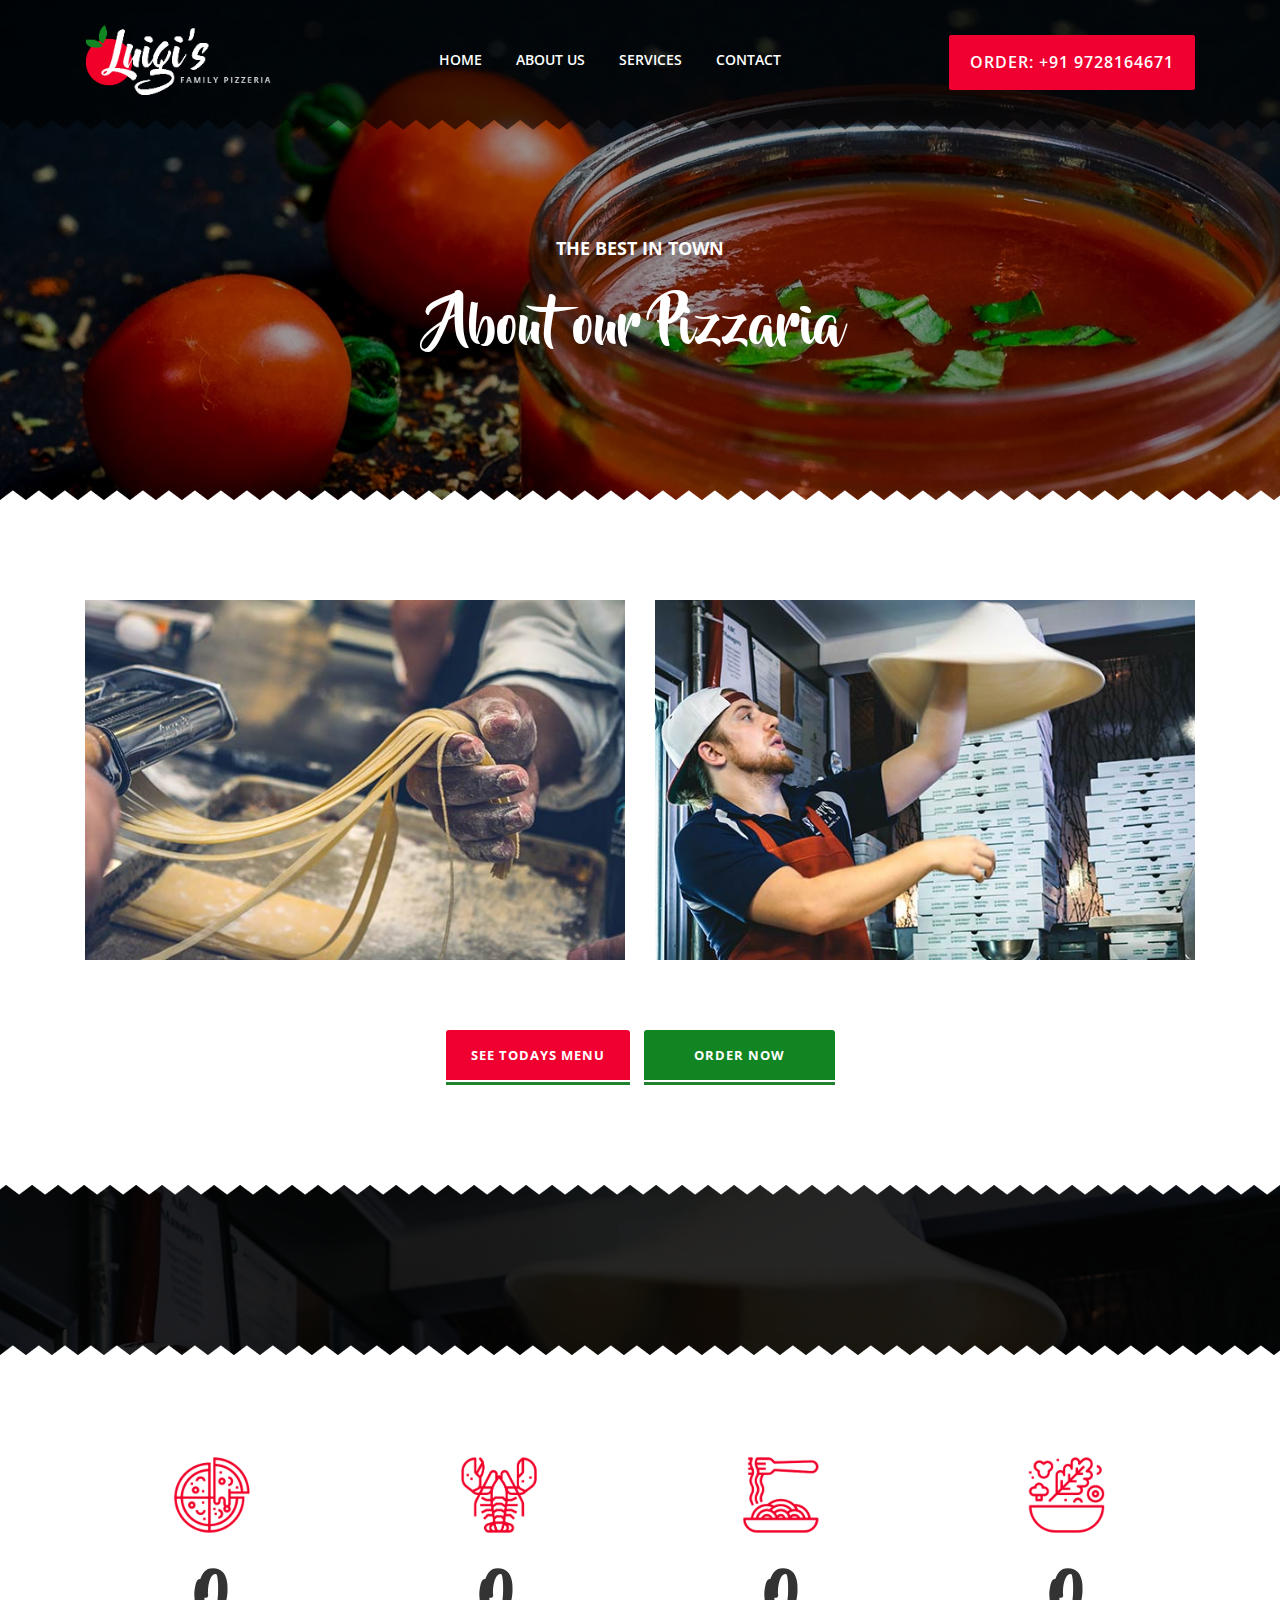
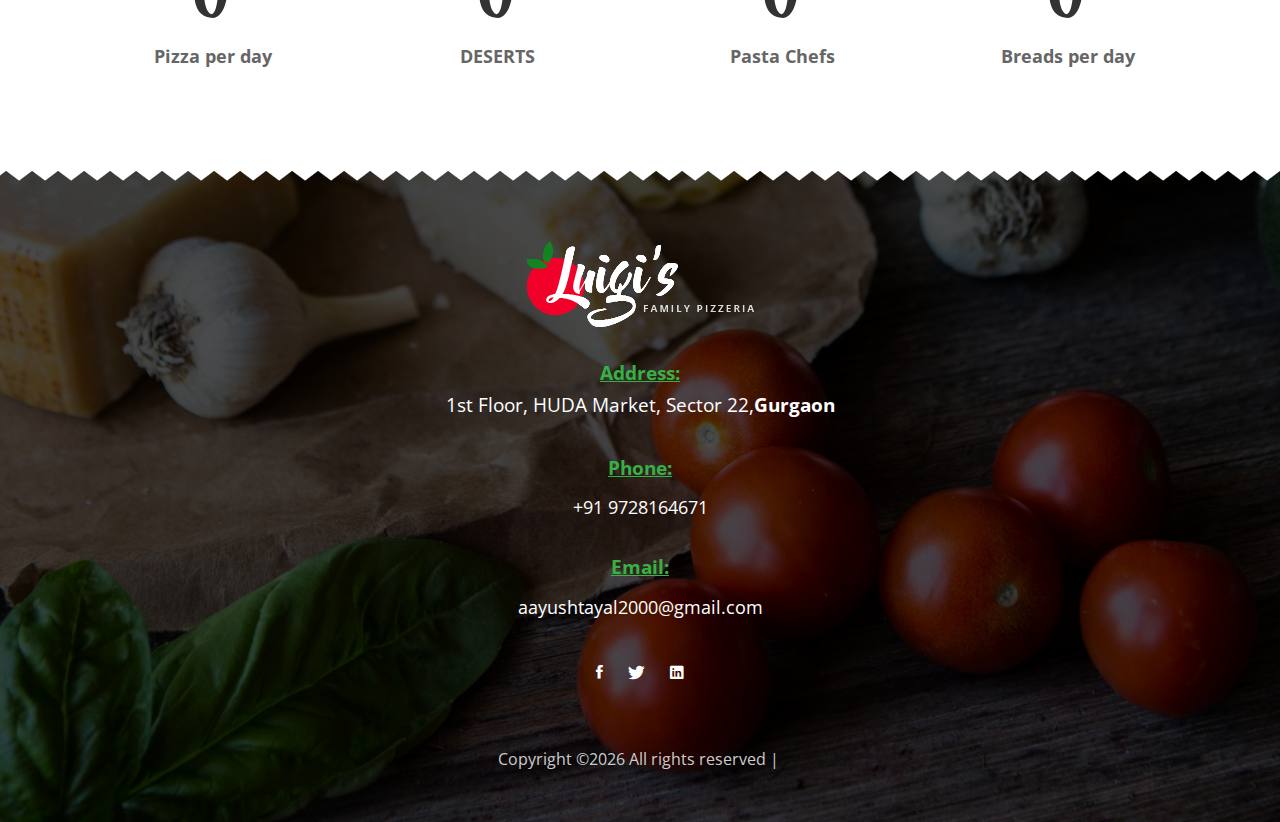
<file: 02_about_us.html>
<!DOCTYPE html>
<html lang="en">
<head>
        <title>Luigi's</title>
        <meta http-equiv="X-UA-Compatible" content="IE=edge">
        <meta name="viewport" content="width=device-width, initial-scale=1">
        <meta charset="UTF-8">

        <!-- Font -->
        <link href="https://fonts.googleapis.com/css?family=Open+Sans:400,600" rel="stylesheet">
        <link rel="stylesheet" href="fonts/beyond_the_mountains-webfont.css" type="text/css"/>

        <!-- Stylesheets -->
        <link href="plugin-frameworks/bootstrap.min.css" rel="stylesheet">
        <link href="plugin-frameworks/swiper.css" rel="stylesheet">
        <link href="fonts/ionicons.css" rel="stylesheet">
        <link href="common/styles.css" rel="stylesheet">
</head>
<body>


<header>
        <div class="container">
                <a class="logo" href="#"><img src="images/logo-white.png" alt="Logo"></a>

                <div class="right-area">
                        <h6><a class="plr-20 color-white btn-fill-primary" href="#">ORDER: +91 9728164671</a></h6>
                </div><!-- right-area -->

                <a class="menu-nav-icon" data-menu="#main-menu" href="#"><i class="ion-navicon"></i></a>

                <ul class="main-menu font-mountainsre" id="main-menu">
                        <li><a href="index.html">HOME</a></li>
                        <li><a href="02_about_us.html">ABOUT US</a></li>
                        <li><a href="03_menu.html">SERVICES</a></li>
                        <li><a href="05_contact.html">CONTACT</a></li>
                </ul>

                <div class="clearfix"></div>
        </div><!-- container -->
</header>


<section class="bg-4 h-500x main-slider pos-relative">
        <div class="triangle-up pos-bottom"></div>
        <div class="container h-100">
                <div class="dplay-tbl">
                        <div class="dplay-tbl-cell center-text color-white pt-90">
                                <h5><b>THE BEST IN TOWN</b></h5>
                                <h2 class="mt-30 mb-15">About our Pizzaria</h2>
                        </div><!-- dplay-tbl-cell -->
                </div><!-- dplay-tbl -->
        </div><!-- container -->
</section>


<section class="story-area left-text center-sm-text">
        <div class="container">

                <div class="row">
                        <div class="col-md-6"><img class="mb-30" src="images/about-1-600x400.jpg" alt=""></div>
                        <div class="col-md-6"><img class="mb-30" src="images/about-2-600x400.jpg" alt=""></div>
                        <div class="col-md-12">


                <h6 class="center-text mt-40 mt-sm-30 mb-20">
                        <a href="#" class="btn-primaryc plr-25 mb-10 mlr-5"><b>SEE TODAYS MENU</b></a>
                        <a href="#" class="btn-primaryc secondary plr-50 mlr-5 mb-10"><b>ORDER NOW</b></a>
                </h6>

        </div><!-- container -->
</section>


<section class="story-area bg-seller color-white pos-relative">
        <div class="pos-bottom triangle-up"></div>
        <div class="pos-top triangle-bottom"></div>
        <div class="container">

                                </div><!-- swiper-slide -->
                        </div><!-- swiper-wrapper -->

                        <div class="swiper-pagination"></div>
                </div><!-- swiper-container -->
        </div><!-- container -->
</section>

<section class="counter-section section center-text" id="counter">
        <div class="container">
                <div class="row">
                        <div class="col-sm-6 col-md-3">
                                <div class="mb-30 ">
                                        <i class="mlr-auto mb-30  icon-gradient icon-pizza"></i>
                                        <h2><b><span class="counter-value" data-duration="400" data-count="574">0</span></b>
                                        </h2>
                                        <h5 class="semi-black"><b>Pizza per day</b></h5>
                                </div><!-- margin-b-30 -->
                        </div><!-- col-md-3-->

                        <div class="col-sm-6 col-md-3">
                                <div class="mb-30">
                                        <i class="mlr-auto mb-30 icon-gradient icon-sea-food"></i>
                                        <h2><b><span class="counter-value" data-duration="1400" data-count="14">0</span></b>
                                        </h2>
                                        <h5 class="semi-black"><b>DESERTS</b></h5>
                                </div><!-- margin-b-30 -->
                        </div><!-- col-md-3-->

                        <div class="col-sm-6 col-md-3">
                                <div class="mb-30">
                                        <i class="mlr-auto mb-30 icon-gradient icon-pasta"></i>
                                        <h2><b><span class="counter-value" data-duration="300"
                                                     data-count="3">0</span></b></h2>
                                        <h5 class="semi-black"><b>Pasta Chefs</b></h5>
                                </div><!-- margin-b-30 -->
                        </div><!-- col-md-3-->

                        <div class="col-sm-6 col-md-3">
                                <div class="mb-30">
                                        <i class="mlr-auto mb-30 icon-gradient icon-salad"></i>
                                        <h2><b><span class="counter-value" data-duration="1000" data-count="52">0</span></b>
                                        </h2>
                                        <h5 class="semi-black"><b>Breads per day</b></h5>
                                </div><!-- margin-b-30 -->
                        </div><!-- col-md-3-->

                </div><!-- row-->
        </div><!-- container-->
</section><!-- counter-section-->


<footer class="pb-50  pt-70 pos-relative">
        <div class="pos-top triangle-bottom"></div>
        <div class="container-fluid">
                <a href="index.html"><img src="images/logo-white.png" alt="Logo"></a>

                <div class="pt-30">
                        <p class="underline-secondary"><b>Address:</b></p>
                        <p>1st Floor, HUDA Market, Sector 22,<strong>Gurgaon</strong> </p>

                </div>

                <div class="pt-30">
                        <p class="underline-secondary mb-10"><b>Phone:</b></p>
                        <a href="tel:+91 9728164671">+91 9728164671 </a>
                </div>

                <div class="pt-30">
                        <p class="underline-secondary mb-10"><b>Email:</b></p>
                        <a href="mailto:aayushtayal2000@gmail.com"> aayushtayal2000@gmail.com</a>
                </div>

                <ul class="icon mt-30">

                        <li><a href="#"><i class="ion-social-facebook"></i></a></li>
                        <li><a href="#"><i class="ion-social-twitter"></i></a></li>
                        <li><a href="#"><i class="ion-social-linkedin"></i></a></li>
                </ul>

                <p class="color-light font-9 mt-50 mt-sm-30">
Copyright &copy;<script>document.write(new Date().getFullYear());</script> All rights reserved |  <i class="fa fa-heart-o" aria-hidden="true"></i> <a href="" target="_blank"></a>
</p>
        </div><!-- container -->
</footer>

<!-- SCIPTS -->
<script src="plugin-frameworks/jquery-3.2.1.min.js"></script>
<script src="plugin-frameworks/bootstrap.min.js"></script>
<script src="plugin-frameworks/swiper.js"></script>
<script src="common/scripts.js"></script>
</body>
</html>
</file>
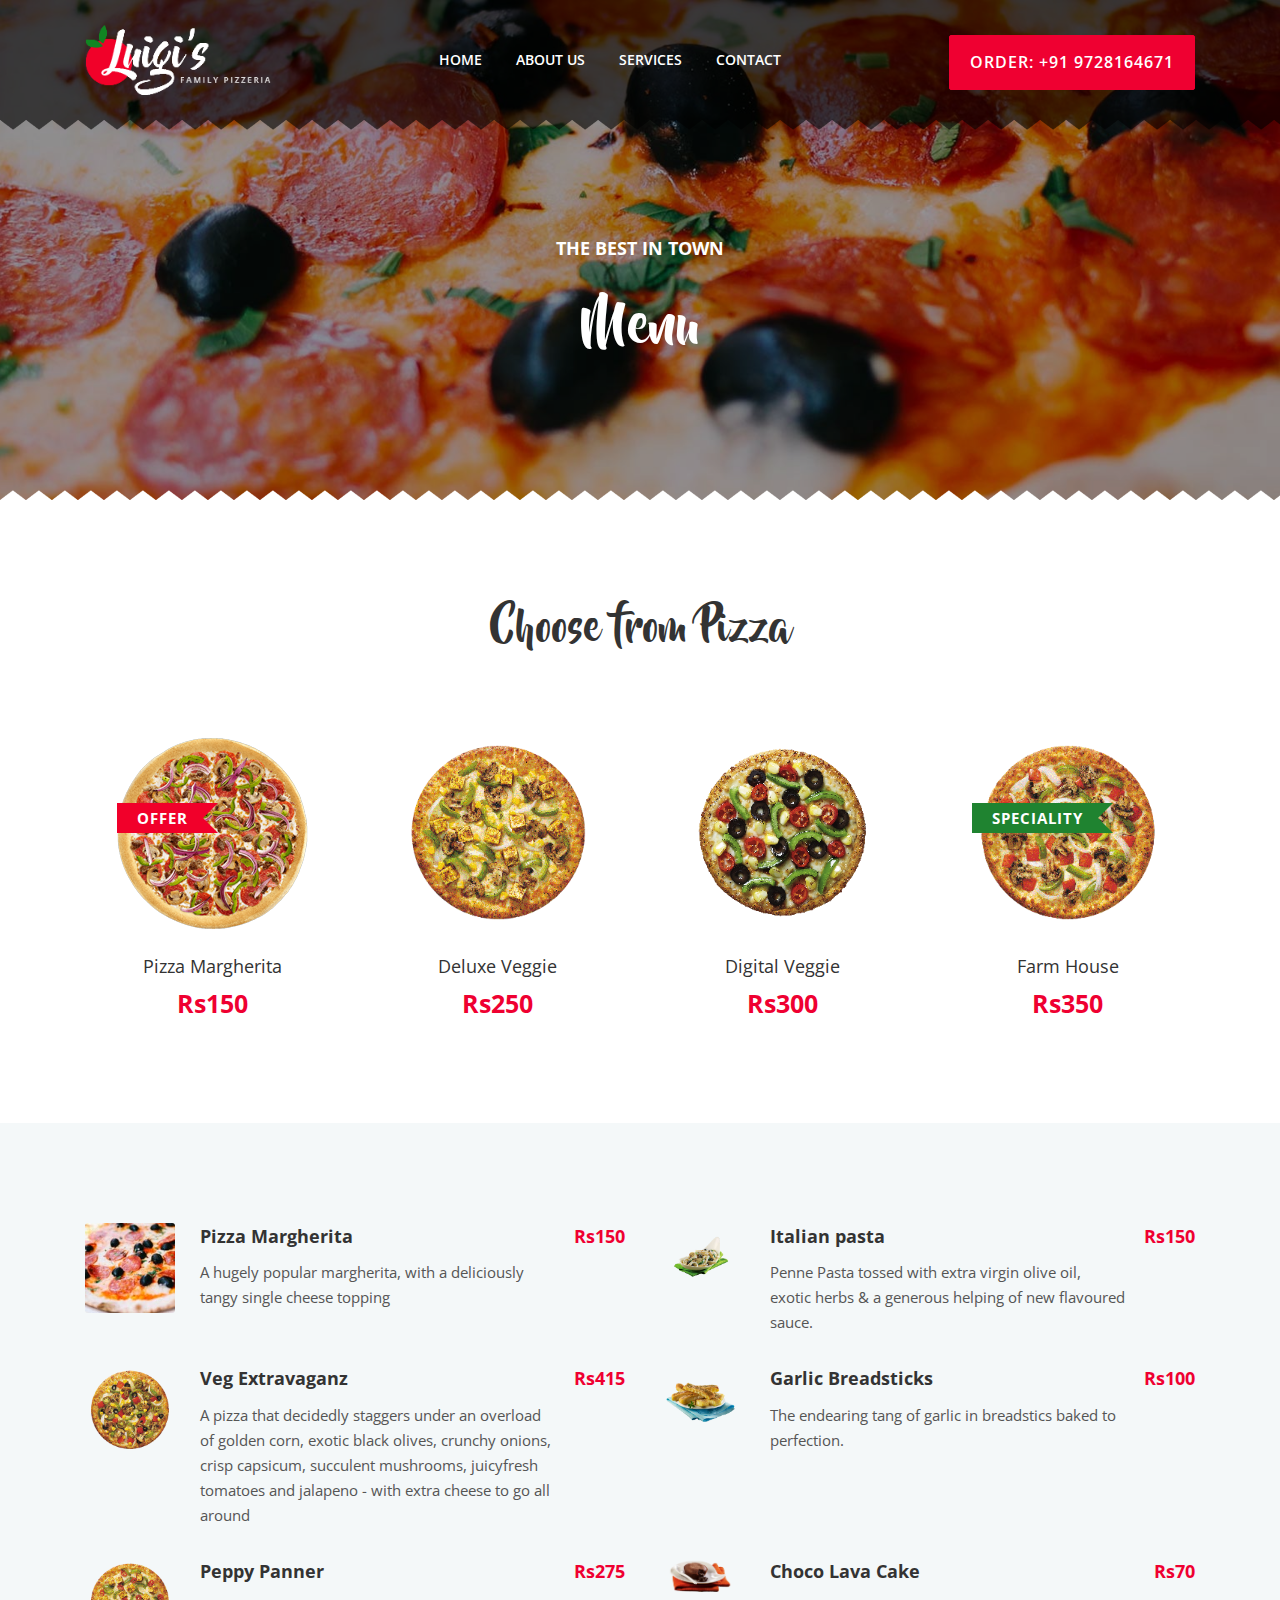
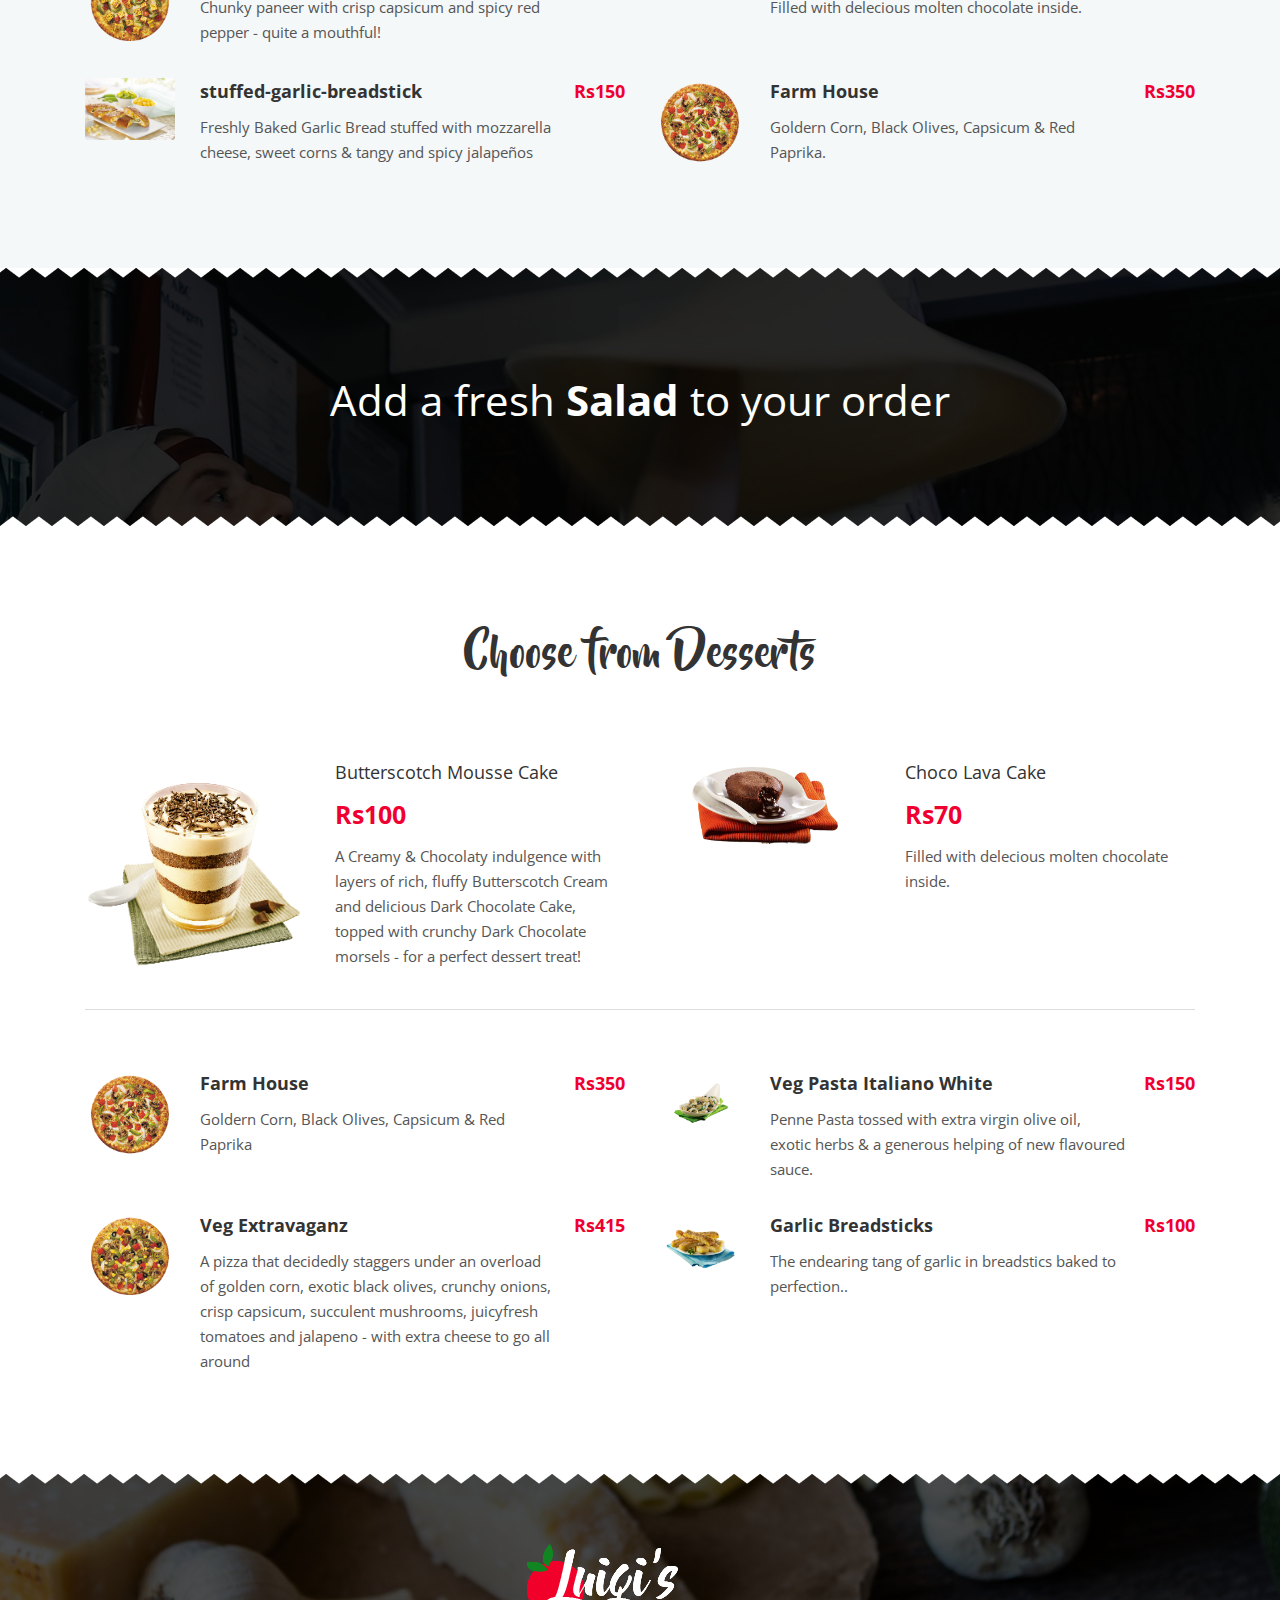
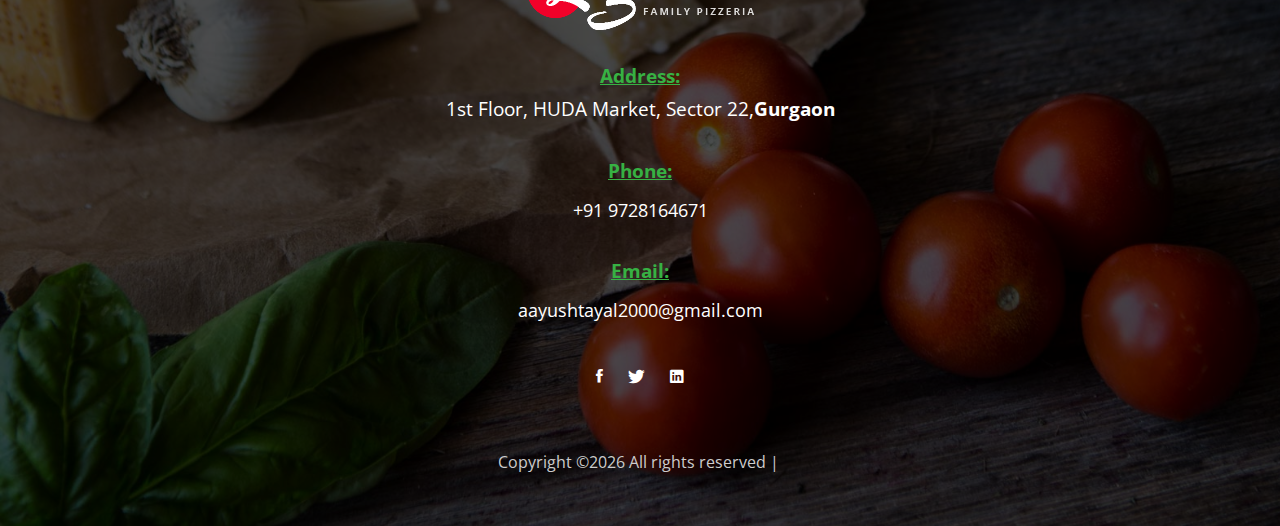
<file: 03_menu.html>
<!DOCTYPE html>
<html lang="en">
<head>
        <title>Luigi's</title>
        <meta http-equiv="X-UA-Compatible" content="IE=edge">
        <meta name="viewport" content="width=device-width, initial-scale=1">
        <meta charset="UTF-8">

        <!-- Font -->
        <link href="https://fonts.googleapis.com/css?family=Open+Sans:400,600" rel="stylesheet">
        <link rel="stylesheet" href="fonts/beyond_the_mountains-webfont.css" type="text/css"/>

        <!-- Stylesheets -->
        <link href="plugin-frameworks/bootstrap.min.css" rel="stylesheet">
        <link href="plugin-frameworks/swiper.css" rel="stylesheet">
        <link href="fonts/ionicons.css" rel="stylesheet">
        <link href="common/styles.css" rel="stylesheet">
</head>
<body>

<header>
        <div class="container">
                <a class="logo" href="#"><img src="images/logo-white.png" alt="Logo"></a>

                <div class="right-area">
                        <h6><a class="plr-20 color-white btn-fill-primary" href="#">ORDER: +91 9728164671</a></h6>
                </div><!-- right-area -->

                <a class="menu-nav-icon" data-menu="#main-menu" href="#"><i class="ion-navicon"></i></a>

                <ul class="main-menu font-mountainsre" id="main-menu">
                        <li><a href="index.html">HOME</a></li>
                        <li><a href="02_about_us.html">ABOUT US</a></li>
                        <li><a href="03_menu.html">SERVICES</a></li>
                        <li><a href="05_contact.html">CONTACT</a></li>
                </ul>

                <div class="clearfix"></div>
        </div><!-- container -->
</header>


<section class="bg-5 h-500x main-slider pos-relative">
        <div class="triangle-up pos-bottom"></div>
        <div class="container h-100">
                <div class="dplay-tbl">
                        <div class="dplay-tbl-cell center-text color-white pt-90">
                                <h5><b>THE BEST IN TOWN</b></h5>
                                <h2 class="mt-30 mb-15">Menu</h2>
                        </div><!-- dplay-tbl-cell -->
                </div><!-- dplay-tbl -->
        </div><!-- container -->
</section>


<section class="story-area left-text center-sm-text">
        <div class="container">
                <div class="heading"><h3>Choose from Pizza</h3></div>
                <div class="row">
                        <div class="col-lg-3 col-md-4  col-sm-6 ">
                                <div class="center-text mb-30">
                                        <div class="ïmg-200x mlr-auto pos-relative">
                                                <h6 class="ribbon-cont color-white"><div class="ribbon primary"></div><b>OFFER</b></h6>
                                                <img src="images/seller-2-200x200.png" alt="">
                                        </div>
                                        <h5 class="mt-20">Pizza Margherita</h5>
                                        <h4 class="mt-5 color-primary"><b>Rs150</b></h4>
                                </div><!--text-center-->
                        </div><!-- col-md-3 -->

                        <div class="col-lg-3 col-md-4  col-sm-6 ">
                                <div class="center-text mb-30">
                                        <div class="ïmg-200x mlr-auto pos-relative"><img src="pizz/Deluxe_Veggie-removebg-preview.png" alt=""></div>
                                        <h5 class="mt-20">Deluxe Veggie</h5>
                                        <h4 class="mt-5 color-primary"><b>Rs250</b></h4>
                                </div><!--text-center-->
                        </div><!-- col-md-3 -->

                        <div class="col-lg-3 col-md-4  col-sm-6 ">
                                <div class="center-text mb-30">
                                        <div class="ïmg-200x mlr-auto pos-relative"><img src="pizz/Digital_Veggie_Paradise_olo_266x265-removebg-preview.png" alt=""></div>
                                        <h5 class="mt-20">Digital Veggie</h5>
                                        <h4 class="mt-5 color-primary"><b>Rs300</b></h4>
                                </div><!--text-center-->
                        </div><!-- col-md-3 -->

                        <div class="col-lg-3 col-md-4  col-sm-6 ">
                                <div class="center-text mb-30">
                                        <div class="ïmg-200x mlr-auto pos-relative">
                                                <h6  class="ribbon-cont color-white"><div class="ribbon secondary"></div><b>SPECIALITY</b></h6>
                                                <img src="pizz/Farmhouse-removebg-preview.png" alt="">
                                        </div>
                                        <h5 class="mt-20">Farm House</h5>
                                        <h4 class="mt-5 color-primary"><b>Rs350</b></h4>
                                </div><!--text-center-->
                        </div><!-- col-md-3 -->
                </div><!-- row-->
        </div><!-- container -->
</section>

<section class="bg-lite-blue">
        <div class="container">
                <div class="row">

                        <div class="col-md-6">
                                <div class="sided-90x mb-30 ">
                                        <div class="s-left"><img class="br-3" src="images/menu-1-120x120.jpg" alt="Menu Image"></div><!--s-left-->
                                        <div class="s-right">
                                                <h5 class="mb-10"><b>Pizza Margherita</b><b class="color-primary float-right">Rs150</b></h5>
                                                <p class="pr-70">A hugely popular margherita, with a deliciously tangy single cheese topping </p>
                                        </div><!--s-right-->
                                </div><!-- sided-90x -->
                        </div><!-- food-menu -->

                        <div class="col-md-6">
                                <div class="sided-90x mb-30 ">
                                        <div class="s-left"><img class="br-3" src="pizz/046115-white-pasta-veg-1346597403-removebg-preview.png" alt="Menu Image"></div><!--s-left-->
                                        <div class="s-right">
                                                <h5 class="mb-10"><b>Italian pasta</b><b class="color-primary float-right">Rs150</b></h5>
                                                <p class="pr-70"> Penne Pasta tossed with extra virgin olive oil, exotic herbs & a generous helping of new flavoured sauce.</p>
                                        </div><!--s-right-->
                                </div><!-- sided-90x -->
                        </div><!-- food-menu -->

                        <div class="col-md-6">
                                <div class="sided-90x mb-30 ">
                                        <div class="s-left"><img class="br-3" src="pizz/Veg_Extravaganz-removebg-preview.png" alt="Menu Image"></div><!--s-left-->
                                        <div class="s-right">
                                                <h5 class="mb-10"><b>Veg Extravaganz</b><b class="color-primary float-right">Rs415</b></h5>
                                                <p class="pr-70">A pizza that decidedly staggers under an overload of golden corn, exotic black olives, crunchy onions, crisp capsicum, succulent mushrooms, juicyfresh tomatoes and jalapeno - with extra cheese to go all around  </p>
                                        </div><!--s-right-->
                                </div><!-- sided-90x -->
                        </div><!-- food-menu -->

                        <div class="col-md-6">
                                <div class="sided-90x mb-30">
                                        <div class="s-left"><img class="br-3" src="pizz/046015_garlic_bread_1346075642-removebg-preview.png" alt="Menu Image"></div><!--s-left-->
                                        <div class="s-right">
                                                <h5 class="mb-10"><b>Garlic Breadsticks</b><b class="color-primary float-right">Rs100</b></h5>
                                                <p class="pr-70">The endearing tang of garlic in breadstics baked to perfection. </p>
                                        </div><!--s-right-->
                                </div><!-- sided-90x -->
                        </div><!-- food-menu -->

                        <div class="col-md-6">
                                <div class="sided-90x mb-30">
                                        <div class="s-left"><img class="br-3" src="pizz\Peppy_Paneer-removebg-preview.png" alt="Menu Image"></div><!--s-left-->
                                        <div class="s-right">
                                                <h5 class="mb-10"><b>Peppy Panner</b><b class="color-primary float-right">Rs275</b></h5>
                                                <p class="pr-70">Chunky paneer with crisp capsicum and spicy red pepper - quite a mouthful! </p>
                                        </div><!--s-right-->
                                </div><!-- sided-90x -->
                        </div><!-- food-menu -->

                        <div class="col-md-6">
                                <div class="sided-90x mb-30 ">
                                        <div class="s-left"><img class="br-3" src="pizz\choco-lava-cake-771-removebg-preview.png" alt="Menu Image"></div><!--s-left-->
                                        <div class="s-right">
                                                <h5 class="mb-10"><b>Choco Lava Cake</b><b class="color-primary float-right">Rs70</b></h5>
                                                <p class="pr-70">Filled with delecious molten chocolate inside.</p>
                                        </div><!--s-right-->
                                </div><!-- sided-90x -->
                        </div><!-- food-menu -->

                        <div class="col-md-6">
                                <div class="sided-90x mb-30">
                                        <div class="s-left"><img class="br-3" src="pizz\stuffed-garlic-breadstick_1346070564.jpg"  alt="Menu Image"></div><!--s-left-->
                                        <div class="s-right">
                                                <h5 class="mb-10"><b>stuffed-garlic-breadstick</b><b class="color-primary float-right">Rs150</b></h5>
                                                <p class="pr-70">Freshly Baked Garlic Bread stuffed with mozzarella cheese, sweet corns & tangy and spicy jalapeños </p>
                                        </div><!--s-right-->
                                </div><!-- sided-90x -->
                        </div><!-- food-menu -->

                        <div class="col-md-6">
                                <div class="sided-90x mb-30 ">
                                        <div class="s-left"><img class="br-3" src="pizz/Farmhouse-removebg-preview.png" alt="Menu Image"></div><!--s-left-->
                                        <div class="s-right">
                                                <h5 class="mb-10"><b>Farm House</b><b class="color-primary float-right">Rs350</b></h5>
                                                <p class="pr-70">Goldern Corn, Black Olives, Capsicum & Red Paprika. </p>
                                        </div><!--s-right-->
                                </div><!-- sided-90x -->
                        </div><!-- food-menu -->
                </div><!-- row -->
        </div><!-- container -->
</section>


<section class="story-area bg-seller color-white pos-relative">
        <div class="pos-bottom triangle-up"></div>
        <div class="pos-top triangle-bottom"></div>
        <div class="container">
                <h4 class="font-30 font-sm-20  center-text mb-25">Add a fresh <b>Salad</b> to your order</h4>
        </div><!-- container -->
</section>


<section>
        <div class="container">
                <div class="heading mb-sm-10"><h3>Choose from Desserts</h3></div>
                <div class="row">
                        <div class="col-md-12 col-lg-6">
                                <div class="sided-220x responsive mb-30 left-text center-sm-text">
                                        <div class="s-left mlr-sm-auto"><img  src="pizz\170046_BMC_image_for_Website_272X272-removebg-preview.png" alt="Menu Image"></div>
                                        <div class="s-right">
                                                <h5>Butterscotch Mousse Cake</h5>
                                                <h4 class="mtb-10"><b class="color-primary">Rs100</b></h4>
                                                <p>A Creamy & Chocolaty indulgence with layers of rich, fluffy Butterscotch Cream and delicious Dark Chocolate Cake, topped with crunchy Dark Chocolate morsels - for a perfect dessert treat! </p>
                                        </div><!--s-right-->
                                </div><!-- sided-90x -->
                        </div><!-- col-md-6 -->

                        <div class="col-md-12 col-lg-6">
                                <div class="sided-220x responsive mb-30 left-text center-sm-text">
                                        <div class="s-left mlr-sm-auto"><img  src="pizz\choco-lava-cake-771-removebg-preview.png" alt="Menu Image"></div>
                                        <div class="s-right">
                                                <h5>Choco Lava Cake</h5>
                                                <h4 class="mtb-10"><b class="color-primary">Rs70</b></h4>
                                                <p>Filled with delecious molten chocolate inside. </p>
                                        </div><!--s-right-->
                                </div><!-- sided-90x -->
                        </div><!--col-md-6 -->
                </div><!-- row-->

                <div class="brder-t-light mt-sm-10 mb-60 mb-sm-40"></div>

                <div class="row">
                        <div class="col-md-6">
                                <div class="sided-90x mb-30">
                                        <div class="s-left"><img class="br-3" src="pizz/Farmhouse-removebg-preview.png" alt="Menu Image"></div><!--s-left-->
                                        <div class="s-right">
                                                <h5 class="mb-10"><b>Farm House</b><b class="color-primary float-right">Rs350</b></h5>
                                                <p class="pr-70">Goldern Corn, Black Olives, Capsicum & Red Paprika </p>
                                        </div><!--s-right-->
                                </div><!-- sided-90x -->
                        </div><!-- food-menu -->

                        <div class="col-md-6">
                                <div class="sided-90x mb-30 ">
                                        <div class="s-left"><img class="br-3" src="pizz/046115-white-pasta-veg-1346597403-removebg-preview.png" alt="Menu Image"></div><!--s-left-->
                                        <div class="s-right">
                                                <h5 class="mb-10"><b>Veg Pasta Italiano White</b><b class="color-primary float-right">Rs150</b></h5>
                                                <p class="pr-70">Penne Pasta tossed with extra virgin olive oil, exotic herbs & a generous helping of new flavoured sauce. </p>
                                        </div><!--s-right-->
                                </div><!-- sided-90x -->
                        </div><!-- food-menu -->

                        <div class="col-md-6">
                                <div class="sided-90x mb-30">
                                        <div class="s-left"><img class="br-3" src="pizz/Veg_Extravaganz-removebg-preview.png"  alt="Menu Image"></div><!--s-left-->
                                        <div class="s-right">
                                                <h5 class="mb-10"><b>Veg Extravaganz</b><b class="color-primary float-right">Rs415</b></h5>
                                                <p class="pr-70">A pizza that decidedly staggers under an overload of golden corn, exotic black olives, crunchy onions, crisp capsicum, succulent mushrooms, juicyfresh tomatoes and jalapeno - with extra cheese to go all around </p>
                                        </div><!--s-right-->
                                </div><!-- sided-90x -->
                        </div><!-- food-menu -->

                        <div class="col-md-6">
                                <div class="sided-90x mb-30 ">
                                        <div class="s-left"><img class="br-3" src="pizz/046015_garlic_bread_1346075642-removebg-preview.png" alt="Menu Image"></div><!--s-left-->
                                        <div class="s-right">
                                                <h5 class="mb-10"><b>Garlic Breadsticks</b><b class="color-primary float-right">Rs100</b></h5>
                                                <p class="pr-70">The endearing tang of garlic in breadstics baked to perfection.. </p>
                                        </div><!--s-right-->
                                </div><!-- sided-90x -->
                        </div><!-- food-menu -->
                </div><!-- row -->
        </div><!-- container -->
</section>


<footer class="pb-50  pt-70 pos-relative">
        <div class="pos-top triangle-bottom"></div>
        <div class="container-fluid">
                <a href="index.html"><img src="images/logo-white.png" alt="Logo"></a>

                <div class="pt-30">
                        <p class="underline-secondary"><b>Address:</b></p>
                        <p>1st Floor, HUDA Market, Sector 22,<strong>Gurgaon</strong></p>
                </div>

                <div class="pt-30">
                        <p class="underline-secondary mb-10"><b>Phone:</b></p>
                        <a href="tel:+91 9728164671 ">+91 9728164671 </a>
                </div>

                <div class="pt-30">
                        <p class="underline-secondary mb-10"><b>Email:</b></p>
                        <a href="mailto:aayushtayal2000@gmail.com">aayushtayal2000@gmail.com</a>
                </div>

                <ul class="icon mt-30">
                        <li><a href="#"><i class="ion-social-facebook"></i></a></li>
                        <li><a href="#"><i class="ion-social-twitter"></i></a></li>
                        <li><a href="#"><i class="ion-social-linkedin"></i></a></li>
                </ul>

                <p class="color-light font-9 mt-50 mt-sm-30">
Copyright &copy;<script>document.write(new Date().getFullYear());</script> All rights reserved |  <i class="fa fa-heart-o" aria-hidden="true"></i> <a href="" target="_blank"></a>
</p>
        </div><!-- container -->
</footer>

<!-- SCIPTS -->
<script src="plugin-frameworks/jquery-3.2.1.min.js"></script>
<script src="plugin-frameworks/bootstrap.min.js"></script>
<script src="plugin-frameworks/swiper.js"></script>
<script src="common/scripts.js"></script>
</body>
</html>
</file>
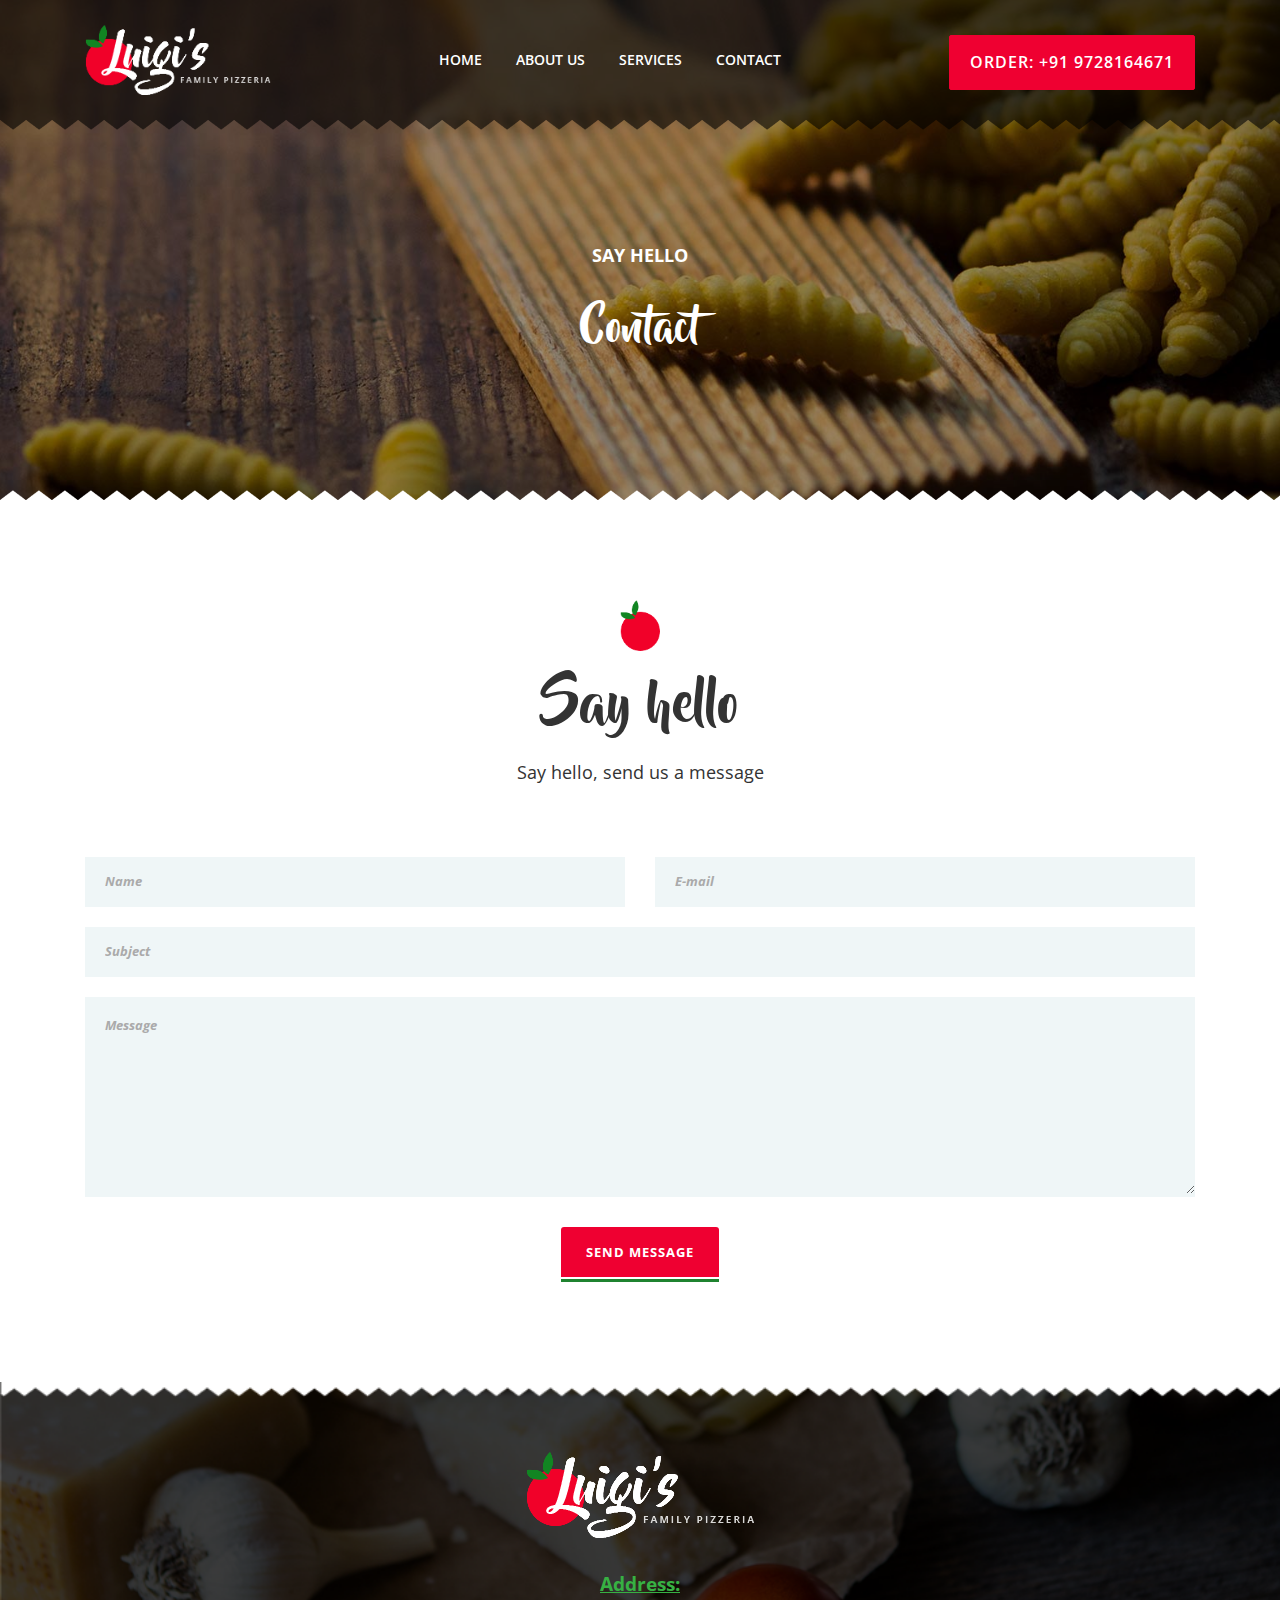
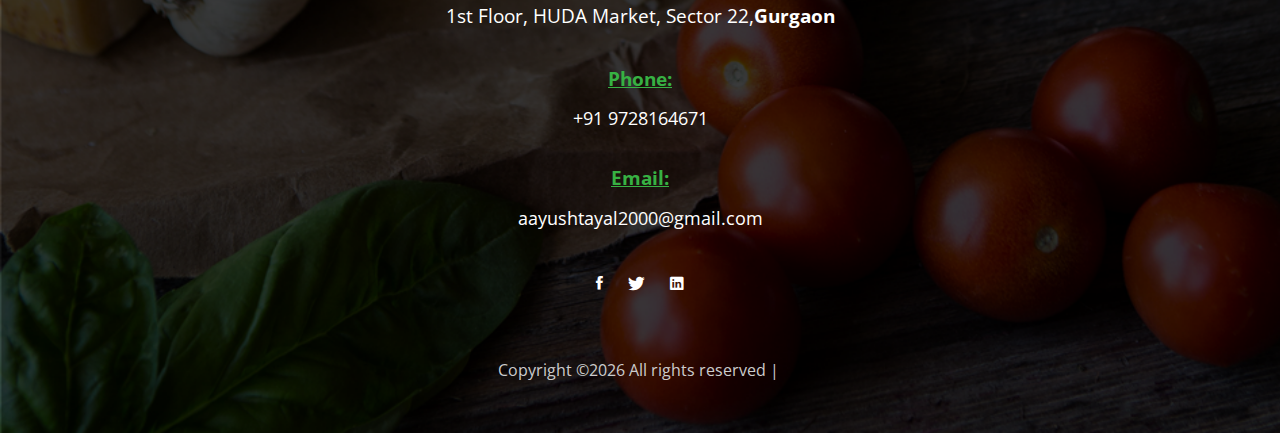
<file: 05_contact.html>
<!DOCTYPE HTML>
<html lang="en">
<head>
        <title>Luigi's</title>
        <meta http-equiv="X-UA-Compatible" content="IE=edge">
        <meta name="viewport" content="width=device-width, initial-scale=1">
        <meta charset="UTF-8">

        <!-- Font -->
        <link href="https://fonts.googleapis.com/css?family=Open+Sans:400,600" rel="stylesheet">
        <link rel="stylesheet" href="fonts/beyond_the_mountains-webfont.css" type="text/css"/>

        <!-- Stylesheets -->
        <link href="plugin-frameworks/bootstrap.min.css" rel="stylesheet">
        <link href="plugin-frameworks/swiper.css" rel="stylesheet">
        <link href="fonts/ionicons.css" rel="stylesheet">
        <link href="common/styles.css" rel="stylesheet">

</head>
<body>

<header>
        <div class="container">
                <a class="logo" href="#"><img src="images/logo-white.png" alt="Logo"></a>

                <div class="right-area">
                        <h6><a class="plr-20 color-white btn-fill-primary" href="#">ORDER: +91 9728164671</a></h6>
                </div><!-- right-area -->

                <a class="menu-nav-icon" data-menu="#main-menu" href="#"><i class="ion-navicon"></i></a>

                <ul class="main-menu font-mountainsre" id="main-menu">
                        <li><a href="index.html">HOME</a></li>
                        <li><a href="02_about_us.html">ABOUT US</a></li>
                        <li><a href="03_menu.html">SERVICES</a></li>
                        <li><a href="05_contact.html">CONTACT</a></li>
                </ul>

                <div class="clearfix"></div>
        </div><!-- container -->
</header>


<section class="bg-6 h-500x main-slider pos-relative">
        <div class="triangle-up pos-bottom"></div>
        <div class="container h-100">
                <div class="dplay-tbl">
                        <div class="dplay-tbl-cell center-text color-white pt-90">
                                <h5><b>SAY HELLO</b></h5>
                                <h3 class="mt-30 mb-15">Contact</h3>
                        </div><!-- dplay-tbl-cell -->
                </div><!-- dplay-tbl -->
        </div><!-- container -->
</section>


<section class="story-area left-text center-sm-text">
        <div class="container">
                <div class="heading">
                        <img class="heading-img" src="images/heading_logo.png" alt="">
                        <h2>Say hello</h2>
                        <h5 class="mt-10 mb-30">Say hello, send us a message</h5>
                        <p class="mx-w-700x mlr-auto"></p>
                </div>

                <form class="form-style-1 placeholder-1">
                        <div class="row">
                                <div class="col-md-6"> <input class="mb-20" type="text" placeholder="Name">  </div>
                                <div class="col-md-6"> <input class="mb-20" type="text" placeholder="E-mail">  </div>
                                <div class="col-md-12"><input class="mb-20" type="text" placeholder="Subject">  </div>
                                <div class="col-md-12">
                                        <textarea class="h-200x ptb-20" placeholder="Message"></textarea></div>
                        </div><!-- row -->
                        <h6 class="center-text mtb-30"><a href="mailto:aayushtayal2000@gmail.com" class="btn-primaryc plr-25"><b>SEND MESSAGE</b></a></h6>
                </form>
        </div><!-- container -->
</section>

<footer class="pb-50  pt-70 pos-relative footer-bg-1">

        <div class="container-fluid">
                <a href="index.html"><img src="images/logo-white.png" alt="Logo"></a>

                <div class="pt-30">
                        <p class="underline-secondary"><b>Address:</b></p>
                        <p>1st Floor, HUDA Market, Sector 22,<strong>Gurgaon</strong> </p>
                </div>

                <div class="pt-30">
                        <p class="underline-secondary mb-10"><b>Phone:</b></p>
                        <a href="tel:+91 9728164671 ">+91 9728164671 </a>
                </div>

                <div class="pt-30">
                        <p class="underline-secondary mb-10"><b>Email:</b></p>
                        <a href="mailto:aayushtayal2000@gmail.com"> aayushtayal2000@gmail.com</a>
                </div>

                <ul class="icon mt-30">
                        <li><a href="#"><i class="ion-social-facebook"></i></a></li>
                        <li><a href="#"><i class="ion-social-twitter"></i></a></li>
                        <li><a href="#"><i class="ion-social-linkedin"></i></a></li>

                </ul>

                <p class="color-light font-9 mt-50 mt-sm-30">
Copyright &copy;<script>document.write(new Date().getFullYear());</script> All rights reserved | <i class="fa fa-heart-o" aria-hidden="true"></i><a href="" target="_blank"></a>
</p>
        </div><!-- container -->
</footer>

<!-- SCIPTS -->
<script src="plugin-frameworks/jquery-3.2.1.min.js"></script>
<script src="plugin-frameworks/bootstrap.min.js"></script>
<script src="plugin-frameworks/swiper.js"></script>
<script src="common/scripts.js"></script>
<script async defer src=""></script>


</body>
</html>
</file>
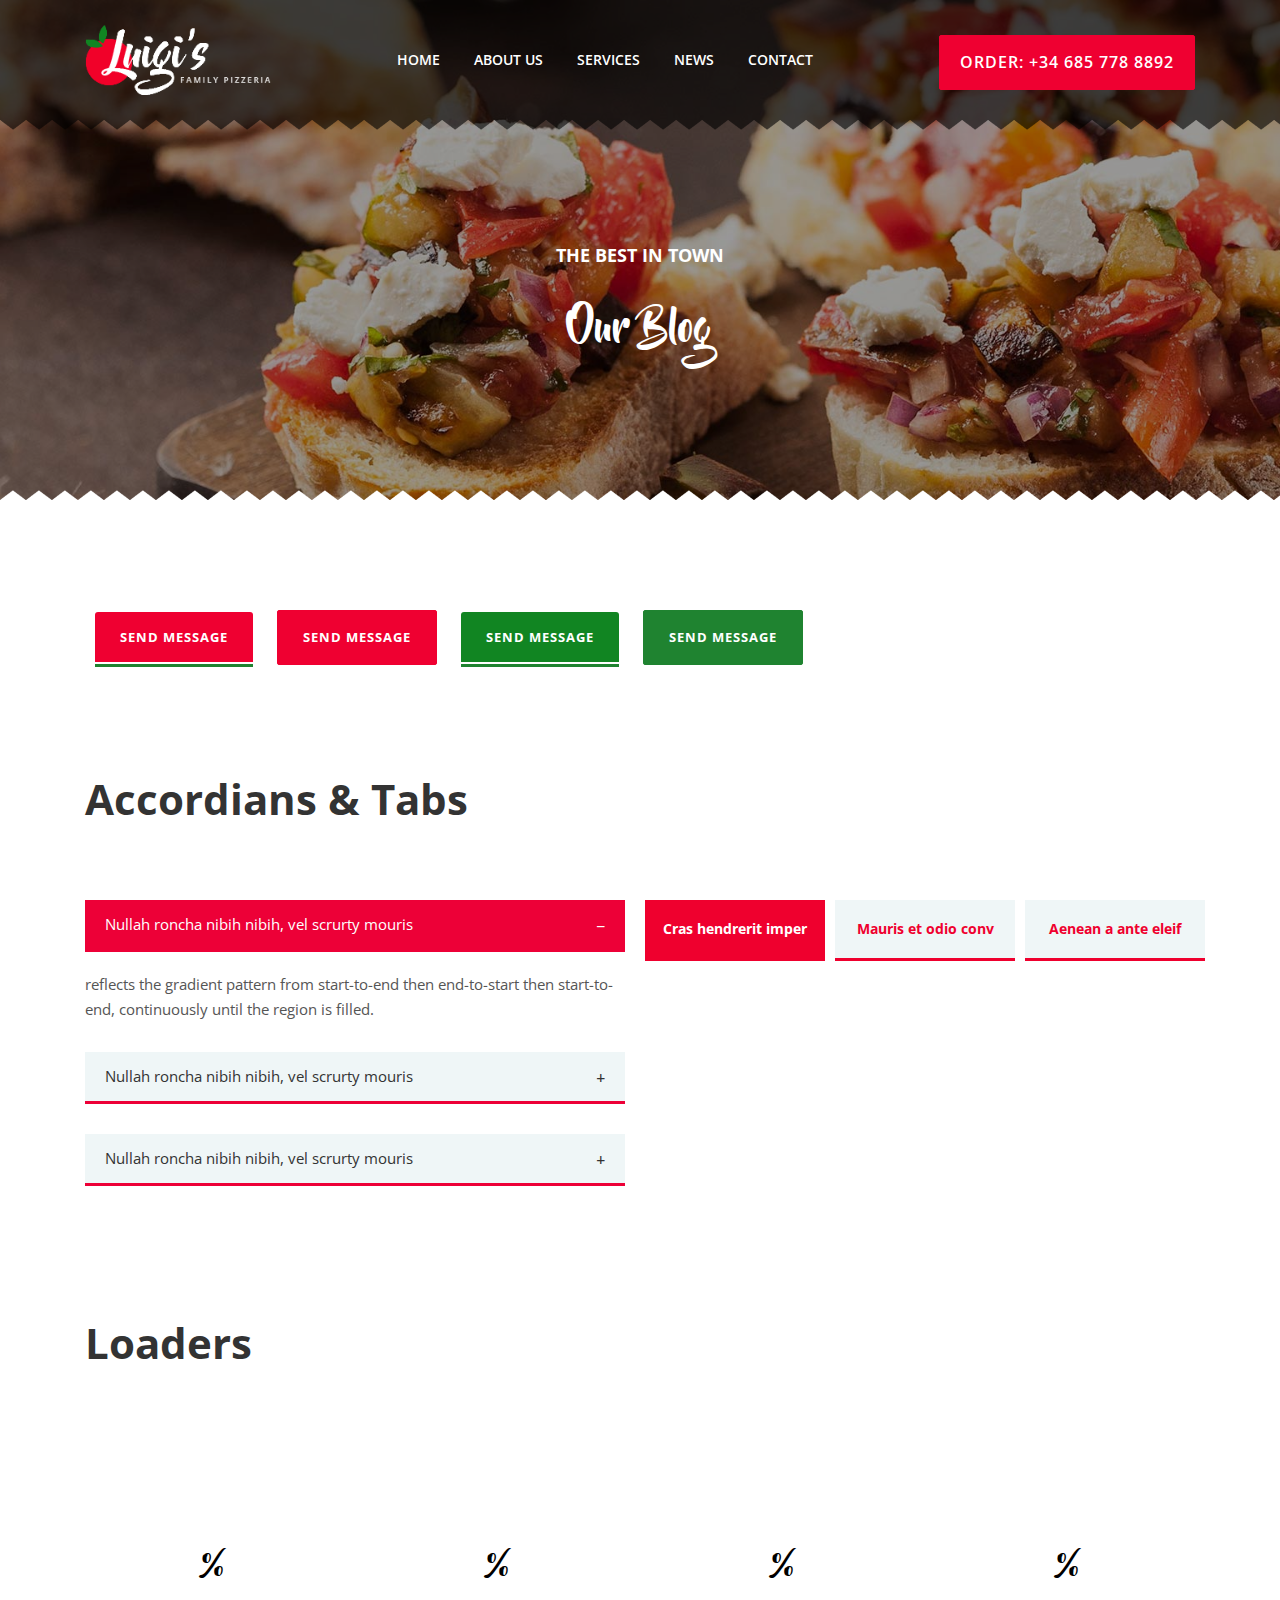
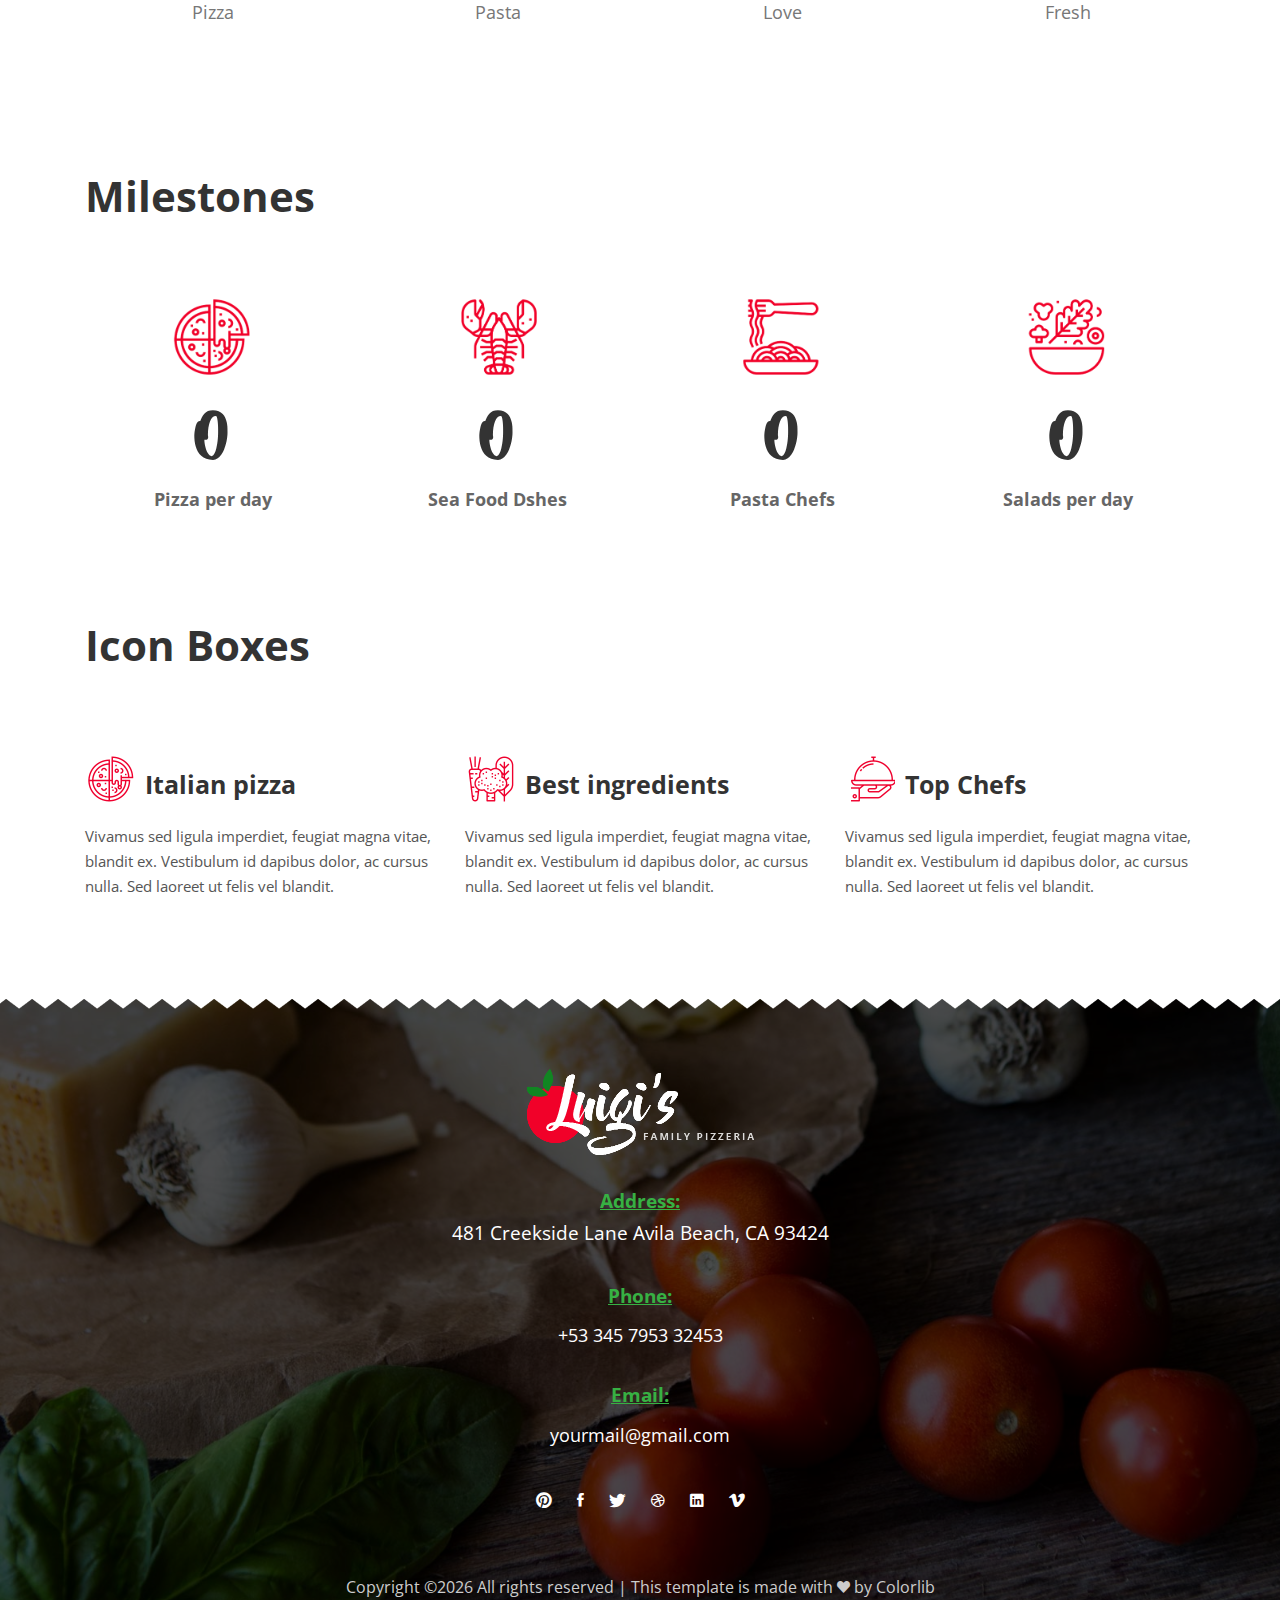
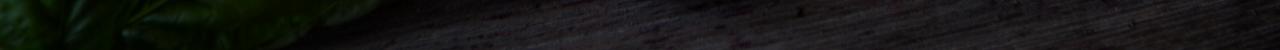
<file: 06_elements.html>
<!DOCTYPE HTML>
<html lang="en">
<head>
        <title>Luigi's</title>
        <meta http-equiv="X-UA-Compatible" content="IE=edge">
        <meta name="viewport" content="width=device-width, initial-scale=1">
        <meta charset="UTF-8">

        <!-- Font -->
        <link href="https://fonts.googleapis.com/css?family=Open+Sans:400,600" rel="stylesheet">
        <link rel="stylesheet" href="fonts/beyond_the_mountains-webfont.css" type="text/css"/>

        <!-- Stylesheets -->
        <link href="plugin-frameworks/bootstrap.min.css" rel="stylesheet">
        <link href="plugin-frameworks/swiper.css" rel="stylesheet">
        <link href="fonts/ionicons.css" rel="stylesheet">
        <link href="common/styles.css" rel="stylesheet">

</head>
<body>

<header>
        <div class="container">
                <a class="logo" href="#"><img src="images/logo-white.png" alt="Logo"></a>

                <div class="right-area">
                        <h6><a class="plr-20 color-white btn-fill-primary" href="#">ORDER: +34 685 778 8892</a></h6>
                </div><!-- right-area -->

                <a class="menu-nav-icon" data-menu="#main-menu" href="#"><i class="ion-navicon"></i></a>

                <ul class="main-menu font-mountainsre" id="main-menu">
                        <li><a href="index.html">HOME</a></li>
                        <li><a href="02_about_us.html">ABOUT US</a></li>
                        <li><a href="03_menu.html">SERVICES</a></li>
                        <li><a href="04_blog.html">NEWS</a></li>
                        <li><a href="05_contact.html">CONTACT</a></li>
                </ul>

                <div class="clearfix"></div>
        </div><!-- container -->
</header>


<section class="bg-8 h-500x main-slider pos-relative">
        <div class="triangle-up pos-bottom"></div>
        <div class="container h-100">
                <div class="dplay-tbl">
                        <div class="dplay-tbl-cell center-text color-white pt-90">
                                <h5><b>THE BEST IN TOWN</b></h5>
                                <h3 class="mt-30 mb-15">Our Blog</h3>
                        </div><!-- dplay-tbl-cell -->
                </div><!-- dplay-tbl -->
        </div><!-- container -->
</section>


<section class="story-area left-text center-sm-text">
        <div class="container">
                <div class="row">
                        <div class="col-md-12">
                                <div class="mb-20">
                                         <h6 class="dplay-inl-block m-10"><a href="#" class="btn-primaryc plr-25"><b>SEND MESSAGE</b></a></h6>
                                         <h6 class="dplay-inl-block m-10"><a href="#" class="btn-fill-primary plr-25"><b>SEND MESSAGE</b></a></h6>
                                         <h6 class="dplay-inl-block m-10"><a href="#" class="btn-primaryc secondary plr-25"><b>SEND MESSAGE</b></a></h6>
                                         <h6 class=" dplay-inl-block m-10"><a href="#" class="btn-fill-primary secondary plr-25"><b>SEND MESSAGE</b></a></h6>
                                </div><!-- mb-20-->
                        </div><!-- col-md-6-->
                </div><!-- row -->
        </div><!-- container -->
</section>

<section class="story-area left-text center-sm-text pt-0">
        <div class="container">
                <h5 class="font-30 mb-70 mb-sm-40 left-text"><b>Accordians & Tabs</b></h5>
                <div class="row">
                        <div class="col-md-12 col-lg-6">
                                <div class="panel mb-30">
                                        <div class="panel-area mb-30">
                                                <p class="panel-title active"><a class="dplay-block" href="#"> Nullah roncha nibih nibih, vel
                                                        scrurty mouris<i class="icon minus ion-minus"></i><i class="icon plus ion-plus"></i></a></p>
                                                <p class="panel-desc">reflects the gradient pattern from start-to-end then end-to-start then start-to-end, continuously until the region is filled.</p>
                                        </div><!-- panel-area -->

                                        <div class="panel-area mb-30">
                                                <p class="panel-title"><a class="dplay-block" href="#">Nullah roncha nibih nibih, vel scrurty mouris
                                                        <i class="icon minus ion-minus"></i><i class="icon plus ion-plus"></i></a></p>
                                                <p class="panel-desc">reflects the gradient pattern from start-to-end then end-to-start then start-to-end, continuously until the region is filled.</p>
                                        </div><!-- panel-area -->

                                        <div class="panel-area mb-30">
                                                <p class="panel-title"><a class="dplay-block" href="#">Nullah roncha nibih nibih, vel scrurty mouris
                                                        <i class="icon minus ion-minus"></i><i class="icon plus ion-plus"></i></a></p>
                                                <p class="panel-desc">reflects the gradient pattern from start-to-end then end-to-start then start-to-end, continuously until the region is filled.</p>
                                        </div><!-- panel-area -->
                                </div><!-- panel -->
                        </div><!-- col-sm-6-->

                        <div class="col-md-12 col-lg-6">
                                <div class="selecton tab-style-1 mb-10">
                                        <div class="row">
                                                <div class="col-sm-4 plr-5 pl-15 mb-15"><a href="#" class=" ptb-20 dplay-block active" data-select="sec-1"><b>Cras hendrerit imper</b></a></div>
                                                <div class="col-sm-4 plr-5 mb-15"><a href="#" class=" ptb-20 dplay-block" data-select="sec-2"><b>Mauris et odio conv</b></a></div>
                                                <div class="col-sm-4 plr-5 pr-15 mb-15"> <a href="#" class=" ptb-20 dplay-block" data-select="sec-3"><b>Aenean a ante eleif</b></a></div>
                                        </div><!--row-->
                                </div><!--tab-style-1-->

                                <div class="sec-1 food-menu">
                                        <div class="row">
                                                <div class="col-sm-6"><img class="br-3" src="images/menu-1-120x120.jpg" alt="Menu Image"></div>
                                                <div class="col-sm-6">
                                                        <p class="mt-15" >Cras hendrerit imperdiet ligula. Mauris et odio convallis, consequat ex eget, varius metus.
                                                                Aenean a ante eleifend, elementum diam eu, tempus velit. In sit amet justo eu sem posuere eleifend sit amet ut lectus.  </p>
                                                </div><!-- col-sm-6-->
                                        </div><!--row-->
                                </div><!-- food-menu -->

                                <div class="sec-2 food-menu">
                                        <div class="row">
                                                <div class="col-sm-6"><img class="br-3" src="images/menu-2-120x120.jpg" alt="Menu Image"></div>
                                                <div class="col-sm-6">
                                                        <p class="mt-15" >Cras hendrerit imperdiet ligula. Mauris et odio convallis, consequat ex eget, varius metus.
                                                                Aenean a ante eleifend, elementum diam eu, tempus velit. In sit amet justo eu sem posuere eleifend sit amet ut lectus.  </p>
                                                </div><!-- col-sm-6-->
                                        </div><!--row-->
                                </div><!-- food-menu -->

                                <div class="sec-3 food-menu">
                                        <div class="row">
                                                <div class="col-sm-6"><img class="br-3" src="images/menu-3-120x120.jpg" alt="Menu Image"></div>
                                                <div class="col-sm-6">
                                                        <p class="mt-15" >Cras hendrerit imperdiet ligula. Mauris et odio convallis, consequat ex eget, varius metus.
                                                                Aenean a ante eleifend, elementum diam eu, tempus velit. In sit amet justo eu sem posuere eleifend sit amet ut lectus.  </p>
                                                </div><!-- col-sm-6-->
                                        </div><!--row-->
                                </div><!-- food-menu -->
                        </div><!--col-sm-6-->

                </div><!-- row -->
        </div><!-- container -->
</section>

<section class="pt-0">
        <div class="container">
                <h5 class="font-30 mb-70 mb-sm-40 left-text"><b>Loaders</b></h5>

                <div class="row font-beyond"  >
                        <div class="col-sm-6 col-md-6 col-lg-3">
                                <div class="radial-prog-area">
                                        <div class="radial-progress" data-prog-percent=".97"><div></div><h5 class=" progress-title">Pizza</h5></div>
                                </div><!-- radial-prog-area-->
                        </div><!-- col-sm-6-->

                        <div class="col-sm-6 col-md-6 col-lg-3">
                                <div class="radial-prog-area">
                                        <div class="radial-progress" data-prog-percent=".78"><div></div><h5 class=" progress-title">Pasta</h5></div>
                                </div><!-- radial-prog-area-->
                        </div><!-- col-sm-6-->

                        <div class="col-sm-6 col-md-6 col-lg-3">
                                <div class="radial-prog-area">
                                        <div class="radial-progress" data-prog-percent=".67"><div></div><h5 class=" progress-title">Love</h5></div>
                                </div><!-- radial-prog-area-->
                        </div><!-- col-sm-6-->

                        <div class="col-sm-6 col-md-6 col-lg-3">
                                <div class="radial-prog-area">
                                        <div class="radial-progress" data-prog-percent=".97"><div></div><h5 class=" progress-title">Fresh</h5></div>
                                </div><!-- radial-prog-area-->
                        </div><!-- col-sm-6-->

                </div><!-- row-->
        </div><!-- container-->
</section><!-- radial-progress -->


<section class="counter-section center-text pt-0" id="counter">
        <div class="container">
                <h5 class="font-30 mb-70 mb-sm-40 left-text"><b>Milestones</b></h5>
                <div class="row">
                        <div class="col-sm-6 col-md-3">
                                <div class="mb-30 ">
                                        <i class="mlr-auto mb-30  icon-gradient icon-pizza"></i>
                                        <h2><b><span class="counter-value" data-duration="400" data-count="574">0</span></b></h2>
                                        <h5 class="semi-black"><b>Pizza per day</b></h5>
                                </div><!-- margin-b-30 -->
                        </div><!-- col-md-3-->

                        <div class="col-sm-6 col-md-3">
                                <div class="mb-30">
                                        <i class="mlr-auto mb-30 icon-gradient icon-sea-food"></i>
                                        <h2><b><span class="counter-value" data-duration="1400" data-count="14">0</span></b></h2>
                                        <h5 class="semi-black"><b>Sea Food Dshes</b></h5>
                                </div><!-- margin-b-30 -->
                        </div><!-- col-md-3-->

                        <div class="col-sm-6 col-md-3">
                                <div class="mb-30">
                                        <i class="mlr-auto mb-30 icon-gradient icon-pasta"></i>
                                        <h2><b><span class="counter-value" data-duration="300" data-count="3">0</span></b></h2>
                                        <h5 class="semi-black"><b>Pasta Chefs</b></h5>
                                </div><!-- margin-b-30 -->
                        </div><!-- col-md-3-->

                        <div class="col-sm-6 col-md-3">
                                <div class="mb-30">
                                        <i class="mlr-auto mb-30 icon-gradient icon-salad"></i>
                                        <h2><b><span class="counter-value" data-duration="1000" data-count="52">0</span></b></h2>
                                        <h5 class="semi-black"><b>Salads per day</b></h5>
                                </div><!-- margin-b-30 -->
                        </div><!-- col-md-3-->

                </div><!-- row-->
        </div><!-- container-->
</section><!-- counter-section-->



<section class="pt-0">
        <div class="container">
                <h5 class="font-30 mb-70 mb-sm-40"><b>Icon Boxes</b></h5>

                <div class="row">
                        <div class="col-sm-12 col-md-6 col-lg-4">
                                <h4 class="pos-relative mb-20 pt-20"><i class="abs-bl icon-box icon-pizza"></i><b class="pl-60">Italian pizza</b></h4>
                                <p class="mb-30">Vivamus sed ligula imperdiet, feugiat magna vitae, blandit ex. Vestibulum id dapibus dolor, ac cursus nulla. Sed laoreet ut felis vel blandit. </p>
                        </div><!-- col-md-4-->

                        <div class="col-sm-12 col-md-6 col-lg-4">
                                <h4 class="pos-relative mb-20 pt-20"><i class="abs-bl icon-box icon-ingradient"></i><b class="pl-60">Best ingredients</b></h4>
                                <p class="mb-30">Vivamus sed ligula imperdiet, feugiat magna vitae, blandit ex. Vestibulum id dapibus dolor, ac cursus nulla. Sed laoreet ut felis vel blandit. </p>
                        </div><!-- col-md-4-->

                        <div class="col-sm-12 col-md-6 col-lg-4">
                                <h4 class="pos-relative mb-20 pt-20"><i class="abs-bl icon-box icon-cshef"></i><b class="pl-60">Top Chefs</b></h4>
                                <p class="mb-30">Vivamus sed ligula imperdiet, feugiat magna vitae, blandit ex. Vestibulum id dapibus dolor, ac cursus nulla. Sed laoreet ut felis vel blandit. </p>
                        </div><!-- col-md-4-->
                </div><!-- row-->
        </div><!-- container-->
</section><!-- counter-section-->

<footer class="pb-50  pt-70 pos-relative">
        <div class="pos-top triangle-bottom"></div>
        <div class="container-fluid">
                <a href="index.html"><img src="images/logo-white.png" alt="Logo"></a>

                <div class="pt-30">
                        <p class="underline-secondary"><b>Address:</b></p>
                        <p>481 Creekside Lane Avila Beach, CA 93424 </p>
                </div>

                <div class="pt-30">
                        <p class="underline-secondary mb-10"><b>Phone:</b></p>
                        <a href="tel:+53 345 7953 32453 ">+53 345 7953 32453 </a>
                </div>

                <div class="pt-30">
                        <p class="underline-secondary mb-10"><b>Email:</b></p>
                        <a href="mailto:yourmail@gmail.com"> yourmail@gmail.com</a>
                </div>

                <ul class="icon mt-30">
                        <li><a href="#"><i class="ion-social-pinterest"></i></a></li>
                        <li><a href="#"><i class="ion-social-facebook"></i></a></li>
                        <li><a href="#"><i class="ion-social-twitter"></i></a></li>
                        <li><a href="#"><i class="ion-social-dribbble-outline"></i></a></li>
                        <li><a href="#"><i class="ion-social-linkedin"></i></a></li>
                        <li><a href="#"><i class="ion-social-vimeo"></i></a></li>
                </ul>

                <p class="color-light font-9 mt-50 mt-sm-30"><!-- Link back to Colorlib can't be removed. Template is licensed under CC BY 3.0. -->
Copyright &copy;<script>document.write(new Date().getFullYear());</script> All rights reserved | This template is made with <i class="ion-heart" aria-hidden="true"></i> by <a href="https://colorlib.com" target="_blank">Colorlib</a>
<!-- Link back to Colorlib can't be removed. Template is licensed under CC BY 3.0. --></p>
        </div><!-- container -->
</footer>

<!-- SCIPTS -->
<script src="plugin-frameworks/jquery-3.2.1.min.js"></script>
<script src="plugin-frameworks/bootstrap.min.js"></script>
<script src="plugin-frameworks/swiper.js"></script>
<script src="plugin-frameworks/jquery.waypoints.min.js"></script>
<script src="plugin-frameworks/progressbar.min.js"></script>
<script src="common/scripts.js"></script>

</body>
</html>
</file>
<file: fonts/beyond_the_mountains-webfont.css>
/*! Generated by Font Squirrel (https://www.fontsquirrel.com) on August 7, 2018 */



@font-face {
    font-family: 'beyond_the_mountainsregular';
    src: url('beyond_the_mountains-webfont.woff2') format('woff2'),
         url('beyond_the_mountains-webfont.woff') format('woff');
    font-weight: normal;
    font-style: normal;

}
</file>
<file: common/styles.css>
TOC

	1. PRIMARY STYLES
	2. COMMONS FOR PAGE DESIGN
	3. HEADER
	4. INTRO SECTION
	5. PORFOLIO SECTION
	6. ABOUT SECTION
	7. EXPERIENCE SECTION
	8. EDUCATION SECTION
	9. COUNTER SECTION
	10. FOOTER

====================================================


/* ---------------------------------
1. PRIMARY STYLES
--------------------------------- */

html { font-size: 100%; overflow-x: hidden; width: 100%; margin: 0px; padding: 0px; touch-action: manipulation;}

body { font-size: 14px; font-family: 'Open Sans', sans-serif; width: 100%; height: 100%; margin: 0; font-weight: 400; -webkit-font-smoothing: antialiased;
        -moz-osx-font-smoothing: grayscale; word-wrap: break-word; overflow-x: hidden; color: #333; }

h1, h2, h3, h4, h5, h6, p, a, ul, span, li, img, inpot, button { margin: 0; padding: 0; }

h1, h2, h3, h4, h5, h6 { line-height: 1.5; font-weight: inherit; }

h1, h2, h3, .font-beyond { font-family: 'beyond_the_mountainsregular', sans-serif; }

p { line-height: 1.7; font-size: 1.05em; font-weight: 400; color: #555; }

h1 { font-size: 7.5em; line-height: 1.4; }

h2 { font-size: 4em; line-height: 1.4; }

h3 { font-size: 3em; }

h4 {   font-size: 1.8em; }

h5 { font-size: 1.3em; }

h6 {  font-size: .95em; letter-spacing: 1px; }

a, button { display: inline-block; text-decoration: none; color: inherit; line-height: 1.3; -webkit-transition: all .25s ease-in-out; transition: all .25s ease-in-out;}

a:focus, a:active, a:hover,
button:focus, button:active, button:hover,
a b.light-color:hover { text-decoration: none; color: #EF0031;}

b {  font-weight: 700; }

img { width: 100%;}

li { list-style: none; display: inline-block; line-height: 1.6; font-size: .9em; }

span { display: inline-block; }

button { outline: 0; border: 0; background: none; cursor: pointer; }

.icon { font-size: 1.1em;display: inline-block;line-height: inherit; }

[class^="icon-"]:before, [class*=" icon-"]:before { line-height: inherit; }

b.max-bold { font-weight: 700; }

input:focus,
textarea:focus { outline-color: #EF0031; }

::placeholder { color: #aaa; font-weight: 700; }

:-ms-input-placeholder { color: #aaa; font-weight: 700; }

:-ms-input-placeholder { color: #aaa; font-weight: 700; }

.card { border-radius: 0px; border: 0px; background: none; box-shadow: none; }

.card .bg-white {
        height: 100%;
        border-radius: 2px;
        box-shadow: 1px 1px 20px -10px rgba(0, 0, 0, .3);
}

.card i { font-size: 1.2em;}


video{
  margin: 0 auto;
	border: 10px outset #ddd;
}

/* RESPONSIVE */

@media only screen and (max-width: 1200px) {

        h1 { font-size: 6em; }
}

@media only screen and (max-width: 767px) {

        p {  line-height: 1.4;  }

        h1 { font-size: 4em;  }

        h2 { font-size: 3em; }
}

@media only screen and (max-width: 575px) {

        body {  font-size: 13px;  }

        h1 {   font-size: 3em;  }

        h2 { font-size: 2.5em; }
}


/* ---------------------------------
3. HEADER
--------------------------------- */

header {
        position: absolute;
        top: 0;
        left: 0;
        right: 0;
        text-align: center;
        z-index: 1000;
        padding: 25px 0;
        font-weight: 600;
        color: #fff;
}

header:after {
        content: '';
        height: 10px;
        position: absolute;
        bottom: -10px;
        left: 0;
        right: 0;
        background: url(../images/triangle_bg_black.png) repeat-x;
        background-size: 26px 10px;
        opacity: .6;
}

header:before {
        content: '';
        position: absolute;
        top: 0;
        bottom: 0px;
        left: 0;
        right: 0;
        background: #000;
        z-index: -1;
        opacity: .6;
}

header i {
        font-size: 1.1em;
}

/* BOTTOM HEADER */

header:after {
        content: '';
        clear: both;
}

header .logo {
        float: left;
        height: 70px;
}

header .logo img {
        height: 100%;
        width: auto;
}

header ul.main-menu > li > a {
        height: 100%;
        line-height: 70px;
        padding: 0px 15px;
}

/* SEARCH AREA */

header .right-area {
        float: right;
        height: 100%;
        height: 70px;
        padding: 10px 0;
        position: relative;
        font-size: 1.2em;
}

/* HAMBURGER ICON */

header .menu-nav-icon {
        display: inline-block;
        font-size: 30px;
        line-height: 60px;
        display: none;
        cursor: pointer;
        color: #fff;
}

/* DROPDOWN MENU STYLING */

header .main-menu {
        font-size: 1.1em;
}

header .main-menu li.drop-down {
        position: relative;
        text-align: left;
}

header .main-menu li.drop-down > ul.drop-down-menu {
        display: none;
        position: absolute;
        top: 70px;
        left: 0;
        min-width: 180px;
        box-shadow: 0px 3px 10px rgba(0, 0, 0, .3);
        background: #fff;
        color: #111;
}

header .main-menu li.drop-down > ul.drop-down-menu li {
        display: block;
        border-top: 1px solid #ddd;
}

header .main-menu li.drop-down > ul.drop-down-menu li > a {
        display: block;
        padding: 17px 20px;
}

header .main-menu i {
        margin-left: 10px;
}

/* DROPDOWN HOVER */

header .main-menu li.drop-down a.mouseover + ul.drop-down-menu {
        display: block;
        animation: full-opacity-anim .2s forwards;
}

@keyframes full-opacity-anim {
        0% {
                opacity: 0;
        }
        100% {
                opacity: 1;
        }
}

/* RESPONSIVE */

@media only screen and (max-width: 1200px) {

}

@media only screen and (max-width: 992px) {

        header {
                font-size: 1em;
        }

        header .logo {
                height: 60px;
        }

        header ul.main-menu > li > a {
                padding: 0 5px;
                line-height: 60px;
        }

        /* SEARCH AREA */
        header .right-area {
                height: 60px;
        }

}

@media only screen and (max-width: 767px) {

        header { color: #111; }

        header .right-area { color: #fff; }

        /* MAIN MENU */

        header .main-menu { display: none; position: absolute; top: 110px; left: 0; right: 0; float: none; opacity: 0; z-index: 1; height: auto; text-align: left; background: #fff; }

        header .main-menu.visible-menu { display: block; box-shadow: 0 4px 20px -10px rgba(0, 0, 0, .4); animation: full-opacity-anim .2s forwards ease; }

        @keyframes full-opacity-anim {  100% { opacity: 1; }  }

        header .main-menu > li { display: block; }

        header ul.main-menu > li > a { display: block; height: auto; line-height: 1; padding: 15px; border-top: 1px solid #eee; }

        /* HAMBURGER ICON */

        header .menu-nav-icon { display: block; }

        /* DROPDOWN  */

        header .main-menu li.drop-down > ul.drop-down-menu { position: static; box-shadow: none; }

        header .main-menu li.drop-down > ul.drop-down-menu li { border-top: 1px solid #eee; }

        header .main-menu li.drop-down > ul.drop-down-inner li:first-child { border-top: 1px solid #ddd; }

        /* DROPDOWN HOVER */

        header .main-menu li.drop-down > ul.drop-down-menu li a { padding-left: 25px; }

        header .main-menu li.drop-down > ul.drop-down-inner li a { padding-left: 35px; }
}

@media only screen and (max-width: 575px) {

        header { padding: 15px 0 25px; }

        header .right-area { width: 100%; float: none; clear: both; border-top: 1px solid rgba(255, 255, 255, .2); border-left: 0; }

        header ul.main-menu > li > a { padding: 15px; }

        header .logo { margin-bottom: 15px; }

        /* HAMBURGER ICON */

        .menu-nav-icon { position: absolute; top: 15px; right: 0; padding: 0 20px; }

        header .right-area { padding-top: 15px; }

        header .main-menu { top: 90px; }
}

@media only screen and (max-width: 359px) {

        header .heading-wrapper { padding: 30px 20px 20px; }

        header .info .icon { font-size: 25px; }

        header .info .right-area { margin-left: 35px; }
}


/* ---------------------------------
2. SLIDER
--------------------------------- */

.main-slider{ position: relative; z-index: 1; }

.main-slider:after{content: ''; position: absolute; top: 0; left: 0; right: 0; bottom: 0; z-index: -1; background: rgba(0,0,0,.4); }

.triangle-bottom{
        position: relative;
}

.triangle-bottom:after {
        content: '';
        height: 10px;
        position: absolute;
        top: 0px;
        left: 0;
        right: 0;
        background: url(../images/triangle_bg.png) repeat-x;
        background-size: 26px 10px;
        transform: rotate(180deg); -webkit-transform: rotate(180deg);
}

.triangle-up:after {
        content: '';
        height: 10px;
        position: absolute;
        bottom: 0px;
        left: 0;
        right: 0;
        background: url(../images/triangle_bg.png) repeat-x;
        background-size: 26px 10px;
}
.pos-top{ position: absolute; top: 0; left: 0; right: 0;  }
.pos-bottom{ position: absolute; bottom: 0; left: 0; right: 0; }


/* ---------------------------------
3. COMMON FOR CURRENT
--------------------------------- */

section {
        padding: 100px 0 70px;
}

.heading {
        position: relative;
        text-align: center;
        margin-bottom: 70px;
}

.heading-img {
        height: auto;
        width: 40px;
        margin-bottom: 20px;
}

.story-area {
        position: relative;
        background: #fff;
}

.story-bg {
        position: absolute;
        top: 50%;
        bottom: 0;
        opacity: .6;
        width: 200px;
        -webkit-transform: translate(0, -50%);
        transform: translate(0, -50%);
}

.story-bg.left { left: 0; }

.story-bg.right { right: 0;}

/* RESPONSIVE */

@media only screen and (max-width: 992px) {

        .story-bg { width: 200px;  }

        section { padding: 70px 0 40px;  }

        .heading { margin-bottom: 60px;  }
}
@media only screen and (max-width:767px) {

        .story-bg { width: 200px;  }

        section { padding: 60px 0 30px;  }

        .heading { margin-bottom: 50px;  }
}

@media only screen and (max-width: 576px) {

        .heading { margin-bottom: 40px;  }
}


/* ---------------------------------
3. COMMONS FOR PAGE DESIGN
--------------------------------- */

/*ICONS*/

.icon-gradient{ display: block; height: 80px; width: 80px;  background: url(../images/icons.png) no-repeat; background-size: cover; background-position: 0; }

.icon-gradient.icon-pizza{ background-position: 0 0; }
.icon-gradient.icon-sea-food{ background-position: -239px 0; }
.icon-gradient.icon-pasta{ background-position:-159px 0; }
.icon-gradient.icon-salad{ background-position: -79px 0; }


.icon-box{ display: block; height: 50px; width: 50px;  background: url(../images/icon-boxes.png) no-repeat; background-size: cover; background-position: 0; }

.icon-box.icon-pizza{ background-position: 0 0; }
.icon-box.icon-ingradient{ background-position: -49px 0; }
.icon-box.icon-cshef{ background-position: -99px 0; }


/*RESPONSIVE*/

@media only screen and (max-width: 992px) {

        .icon-gradient{  height: 70px; width: 70px;  }

        .icon-gradient.icon-sea-food{ background-position: -209px 0; }

        .icon-gradient.icon-pasta{ background-position: -139px 0; }

        .icon-gradient.icon-salad{ background-position: -69px 0; }
}

@media only screen and (max-width:767px) {

        .icon-gradient{  height: 60px; width: 60px;  }

        .icon-gradient.icon-sea-food{ background-position:  -179px 0; }

        .icon-gradient.icon-pasta{ background-position: -119px 0; }

        .icon-gradient.icon-salad{ background-position: -59px 0; }
}

@media only screen and (max-width: 576px) {

        .icon-gradient{  height: 50px; width: 50px;  }

        .icon-gradient.icon-sea-food{ background-position:  -149px 0; }

        .icon-gradient.icon-pasta{ background-position: -99px 0; }

        .icon-gradient.icon-salad{ background-position: -49px 0; }
}

/*SWIPER*/

.swiper-pagination-bullet{ background: #FFFFFF; opacity: 1;  }

.swiper-pagination-bullet-active{ background: #ED0037; }

.dplay-tbl {  display: table;  height: 100%; width: 100%;}

.dplay-tbl-cell {display: table-cell; vertical-align: middle; }

.oflow-hidden { overflow: hidden; }

.oflow-visible { overflow: visible; }

.dplay-none { display: none; }

.dplay-block { display: block; }

.dplay-inl-block { display: inline-block; }

.opacty-1 {  opacity: .1; }

.opacty-2 { opacity: .2; }

.opacty-3 { opacity: .3; }

.opacty-4 { opacity: .4; }

.opacty-5 { opacity: .5; }

.opacty-6 {  opacity: .6; }

.opacty-7 { opacity: .7; }


/*RESPOSNSIVE*/

@media only screen and (max-width:992px) {

        .dplay-md-none{ display: none; }
}

@media only screen and (max-width:767px) {

        .dplay-sm-none{ display: none; }
}



/* POSITION */

.pos-relative { position: relative; z-index: 1; }

.abs { position: absolute;z-index: 1; }

.abs-tlr { position: absolute; top: 0; left: 0; right: 0; z-index: 1; }

.abs-tlr-30 { position: absolute; top: 30px; left: 30px; right: 30px; z-index: 1; }

.abs-blr { position: absolute; bottom: 0; left: 0; right: 0; z-index: 1; }

.abs-tl { position: absolute; top: 0; left: 0; z-index: 1; }

.abs-bl { position: absolute; bottom: 0; left: 0; z-index: 1; }

.abs-tbl { position: absolute; top: 0; bottom: 0; left: 0; z-index: 1; }

.abs-br { position: absolute; bottom: 0; right: 0; z-index: 1; }

.abs-tbr { position: absolute; top: 0; bottom: 0; right: 0; z-index: 1; }

.abs-tblr { position: absolute; top: 0; bottom: 0; left: 0; right: 0; z-index: 1; }

.abs-center { position: absolute; top: 50%; left: 50%; z-index: 1; -webkit-transform: translate(-50%, -50%); transform: translate(-50%, -50%); }

.z--1 { z-index: -1; }

.z-1 { z-index: 1; }

.z-10 { z-index: 10; }


/* ALIGNMENT */

.float-left {float: left !important;}

.float-right { float: right !important;}

.center-text { text-align: center!important; }

.left-text { text-align: left !important; }

.right-text { text-align: right !important;}

@media only screen and (max-width: 767px) {

        .center-sm-text{ text-align: center!important; }

        .left-sm-text { text-align: left !important;}
}

/* LINE HEIGHT */

.lh-1 { line-height: 1; }

.lh-1-1 { line-height: 1.1;}

.lh-1-2 { line-height: 1.2;}

.lh-1-3 { line-height: 1.3;}

.lh-1-4 { line-height: 1.4;}

.lh-30 { line-height: 30px;}

.lh-35 { line-height: 35px;}

.lh-40 { line-height: 40px;}

.lh-50 { line-height: 50px;}

.lh-60 { line-height: 60px;}

.lh-70 { line-height: 70px;}


/* FONTS */

.font-5 { font-size: .5em; }

.font-6 { font-size: .6em; }

.font-7 { font-size: .7em; }

.font-75 { font-size: .75em; }

.font-8 { font-size: .8em; }

.font-85 { font-size: .85em; }

.font-9 { font-size: .9em; }

.font-11 {  font-size: 1.1em; }

.font-12 { font-size: 1.2em; }

.font-13 { font-size: 1.3em; }

.font-14 { font-size: 1.4em; }

.font-15 { font-size: 1.5em; }

.font-16{ font-size: 1.6em; }

.font-17 { font-size: 1.7em; }

.font-18 { font-size: 1.8em; }

.font-20 { font-size: 2em; }

.font-23{  font-size: 2.3em; }

.font-25{  font-size: 2.5em; }

.font-30{  font-size: 3em; }

.font-40{  font-size: 4em; }


/* RESPONSIVE */

@media only screen and (max-width: 1200px) {

        .dplay-lg-none { display: none; }
}

@media only screen and (max-width: 992px) {

}

@media only screen and (max-width: 767px) {

        .float-sm-none { float: none !important; }

        .center-sm-text { text-align: center !important; }

        .pos-sm-static { position: static; }

        .font-sm-13 { font-size: 1.3em; }

        .font-sm-15 { font-size: 1.5em; }

        .font-sm-20 { font-size: 2em; }
}

@media only screen and (max-width: 575px) {

        .pos-xs-relative { position: relative; z-index: 1; }

        .pos-xs-static { position: static; z-index: 1; }

        .dplay-xs-block { display: block; }

        .text-xs-center { text-align: center; }
}

/* COLOR */

.color-white {
        color: #fff !important;
}

.color-green {
        color: #36D98A;
}

.color-ash {
        color: #aaa;
}

.color-ccc {
        color: #ccc;
}

.color-grey {
        color: #ccc;
}

.color-primary {
        color: #EF0031;
}

.color-black { color: #111; }

.color-semi-black { color: #555; }

.color-lt-black { color: #888; }

.color-facebook {
        color: #365B99;
}

.color-twitter {
        color: #58ADEE;
}

.color-google { color: #E14A3D; }

/* BACKGROUND COLOR*/

.bg-seller{ background: url(../images/sellers-1-1600x1600.jpg)  no-repeat; background-size: cover; position: relative; z-index: 1; }

.bg-seller:after{ content: ""; position: absolute; top: 0; left: 0; right: 0; bottom: 0; z-index: -1; background: rgba(0,0,0,.85); }

.bg-191 { background: #191919; }

.bg-primary { background: #EF0031 !important; }

.bg-2-white { background: #F2F2F2; }

.bg-1-white { background: #F8F8F8; }

.bg-black { background: #000000; }

.bg-tp-5 { background: rgba(0, 0, 0, .5); }

.bg-lite-blue{ background: #F4F8F9; }

.bg-semi-blue{ background: #dae0e1; }

.bg-trinagle-primary{ position: absolute; top: 0; left: 0; width: 100%; height: 100%; background: #EF002E;
        -wekit-transform-origin: right bottom; transform-origin: right bottom;
        -wekit-transform: translateX(50px) rotate(-55deg) scale(2); transform: translateX(50px) rotate(-55deg) scale(2); }


/* PANEL  */

.panel-area .panel-title{ padding: 15px 20px; cursor: pointer; position: relative; background: #EFF6F7; border-bottom: 3px solid #ED0037; }

.panel-area .panel-title:after{ content:''; position:absolute; top: 0; bottom: 0; left: 0; right: 0;z-index: -1; transition: all .2s; opacity: 1;  }

.panel-area .panel-desc{ max-height: 0; overflow: hidden; opacity: 0;transition: opacity .25s .1s, transform .1s; transform: scaleY(0); transform-origin: top; }

.panel-area .panel-title .icon{ float: right; font-size: .7em; margin-top: 5px; }

.panel-area .panel-title.active { background: #ED0037; }

.panel-area .panel-title a { color: #333333;  }

.panel-area .panel-title.active a { color: #FFFFFF;  }

.panel-area .panel-title.active:after{ opacity: 0; }

.panel-area .panel-title.active + .panel-desc{ opacity: 1; padding-top: 20px; max-height: 1000px; transform: scaleY(1);}

.panel-area .panel-title .icon.plus,
.panel-area .panel-title.active .icon.minus{ display: block; }

.panel-area .panel-title .icon.minus,
.panel-area .panel-title.active .icon.plus{ display: none; }


/*IMAGES*/

.ïmg-200x{ height: 200px; width: 200px; }


/*RIBBONS*/

.ribbon-cont{  display: inline-block; padding: 0px 30px 0px 20px; position: absolute; top: 35%; left: 4px; z-index: 1; line-height: 30px;  font-size: 1.07em; }

.ribbon { position: absolute;top: 0;left: 0;right: 0;bottom: 0; z-index: -1; border: 15px solid #F1002A; border-left:  0; border-right: 15px solid transparent;  width:   100%; }
.ribbon.primary{ border-color: #F1002A; border-right-color:  transparent; }
.ribbon.secondary{ border-color: #1F8330; border-right-color:  transparent;  }
.ribbon.white{ border-color: #ffffff; border-right-color:  transparent;  }


.circle-50 { height: 50px; width: 50px; border-radius: 50px; }

.circle-60 {
        height: 60px;
        width: 60px;
        border-radius: 60px;
}

.circle-70 {
        height: 70px;
        width: 70px;
        border-radius: 70px;
}

.circle-80 {
        height: 80px;
        width: 80px;
        border-radius: 80px;
}

/* BACKGROUND IMAGE */

.img-bg {
        position: absolute;
        top: 0;
        bottom: 0;
        left: 0;
        right: 0;
        z-index: -1;
}


.bg-1 { background: url(../images/slider_1_1920_1200.jpg) no-repeat center; background-size: cover; }

.bg-2 {   background: url(../images/story_bg_1.png) no-repeat center; background-size: 100%; }

.bg-3 {  background: url(../images/story_bg_2.png) no-repeat center;  background-size: 100%; }

.bg-4 {  background: url(../images/slider_2_1920_600.jpg) no-repeat center;  background-size: cover; }

.bg-5 {  background: url(../images/slider_3_1920_600.jpg) no-repeat center;  background-size: cover; }

.bg-6 {  background: url(../images/slider_4_1920_600.jpg) no-repeat center;  background-size: cover; }

.bg-7 {  background: url(../images/slider_5_1920_600.jpg) no-repeat center;  background-size: cover; }

.bg-8 {  background: url(../images/slider_6_1920_600.jpg) no-repeat center;  background-size: cover; }

.bg-grad-layer-6:after { content: ''; position: absolute; top: 0; bottom: 0; left: 0; right: 0; z-index: -1; opacity: .6;
        background: linear-gradient(to top, #000 0%, rgba(0, 0, 0, .4) 100%); }

.bg-layer-4:after { content: ''; position: absolute; top: 0; bottom: 0; left: 0; right: 0; z-index: -1; opacity: .50; background: #111; }

.bg-layer-6:after { content: ''; position: absolute; top: 0; bottom: 0; left: 0; right: 0; z-index: -1; opacity: .60; background: #111; }

.bg-layer-7:after { content: ''; position: absolute; top: 0; bottom: 0; left: 0; right: 0; z-index: -1; opacity: .7; background: #111; }

.bg-white {  background: #fff; }



/* RESPONSIVE */

@media only screen and (max-width: 767px) {

        .bg-sm-color-6 {  background: rgba(0, 0, 0, .6); }

        .bg-sm-color-7 {  background: rgba(0, 0, 0, .7); }
}

/* BORDER */

.brder-grey { border: 1px solid #ccc; }

.brder-t-grey { border-top: 1px solid #ccc; }

.brder-t-light{ border-top: 1px solid #ddd; }

.brder-r-ash-3{ border-right: 3px solid #aaa; }

.brder-r-lite-black-2{ border-right: 2px solid #777; }

.brder-lr-lite-black-2{ border-left: 2px solid #777; border-right: 2px solid #777; }

.brder-tlr-grey {
        border: 1px solid #ccc;
        border-bottom: 0;
}

.brder-blr-grey {
        border: 1px solid #ccc;
        border-top: 0;
}

.brdr-ash-1 {
        height: 1px;
        background: #aaa;
}

.brdr-grey-1 {
        height: 1px;
        background: #ddd;
}

.brdr-b-primary{ border-bottom: 2px solid #EF0031; }

.brdr-primary-2{ border: 2px solid #EF0031; }

.brdr-primary-3{ border: 3px solid #EF0031; }

.brdr-style-1{  position: absolute;left: 0; right: 0; bottom: 0; ; z-index: 1; height: 8px; }
.brdr-style-1:after{ content:''; display: block; height: 60%; background: #1F8330;  z-index: 1; }
.brdr-style-1:before{content:'';  height: 40%; display: block; background: #FFFFFF;  z-index: 1; }


/* LINK STYLING	 */

.link-brdr-btm-primary {
        position: relative;
        padding-bottom: 5px;
        -webkit-transition: all .2s;
        transition: all .2s;
}

.link-brdr-btm-primary:after {
        content: '';
        position: absolute;
        left: 0;
        right: 0;
        bottom: 0;
        height: 2px;
        background: #EF0031;
        -webkit-transition: all .2s;
        transition: all .2s;
        -webkit-transform-origin: right;
        transform-origin: right;
}

.link-brdr-btm-primary:hover {
        -webkit-transform: translateY(-1px);
        transform: translateY(-1px);
}

.link-brdr-btm-primary:hover:after {
        -webkit-transform: scale(0);
        transform: scale(0);
}

/* BUTTON STYLING */

.btn-brdr-primary { text-align: center; height: 45px; line-height: 43px; border: 1px solid #EF0031; color: #EF0031; border-radius: 2px; }

.btn-brdr-primary:hover { background: #EF0031; color: #FFFFFF; }

.btn-primaryc { position: relative; text-align: center; height: 55px; line-height: 50px; background: #EF0031; color: #fff; border-radius: 3px; z-index: 1; }

.btn-primaryc.secondary{ background: #118522; }

.btn-primaryc:after { content: ''; position: absolute; bottom: 0; left: 0; right: 0; height: 3px; background: #1F8330; z-index: -2; -webkit-transition: all .1s ease-in;
        transition: all .1s .1s ease-in; }

.btn-primaryc:before { content: ''; position: absolute; bottom: 3px; left: 0; right: 0; height: 2px; background: #FFFFFF; z-index: -1;
        -webkit-transition: all .1s  .2s ease-in; transition: all .1s  ease-in; }

.btn-primaryc:hover { color: #111 }

.btn-primaryc:hover:after { height: 100%; }

.btn-primaryc:hover:before { height: 100%;  border: 1px solid #1F8330; }

.btn-brdr-grey { text-align: center; height: 45px; line-height: 43px; border: 1px solid #ccc; border-radius: 2px; }

.btn-brdr-grey:hover {border: 1px solid #EF0031;background: #EF0031;color: #000; }

.btn-fill-primary { text-align: center; height: 55px; line-height: 53px; border: 1px solid #EF0031; background: #EF0031; border-radius: 2px; color: #FFFFFF; }

.btn-fill-primary.secondary {  height: 55px; line-height: 53px; border: 1px solid #1F8330; background: #1F8330; }

.btn-fill-primary:hover { background: none; color: #EF0031; }
.btn-fill-primary.secondary:hover { background: none; color: #1F8330; }

.btn-fill-grey { text-align: center; height: 45px; line-height: 43px; border: 1px solid #ccc; background: #ccc; border-radius: 2px; color: #111; }

.btn-fill-grey:hover { border: 1px solid #EF0031; background: none; color: #000; }

.btn-b-lg { font-size: 1em; height: 55px; line-height: 55px; }

.btn-b-md { font-size: .9em; height: 35px; line-height: 35px; }

.btn-b-sm { font-size: .9em; height: 30px; line-height: 28px; }


/* FORM INPUT STYLING */

.nwsltr-primary-1 { position: relative; }

.nwsltr-primary-1 input {
        height: 45px;
        display: block;
        width: 100%;
        padding: 0 65px 0 20px;
        border: 1px solid #EF0031;
}

.nwsltr-primary-1 button {
        position: absolute;
        top: 1px;
        bottom: 1px;
        right: 1px;
        width: 45px;
        text-align: center;
        background: #EF0031;
        color: #000;
}

.nwsltr-primary-1 button i {
        font-size: 1.3em;
}

.nwsltr-primary-1 button:hover {
        background: #000;
        color: #fff;
}

.form-block input,
.form-block textarea {
        display: block;
        width: 100%;
}

/*FORM*/

.form-style-1 textarea,
.form-style-1 input{ display: block; width: 100%; padding: 0 20px;  border: 0px; border-bottom: 3px solid transparent; background: #EFF6F7; height: 50px;
        outline: 0; -webkit-transition: all .2s ease-in;  transition: all .2s ease-in; }

.form-style-1 textarea:focus,
.form-style-1 input:focus,
.form-style-1 textarea:active,
.form-style-1 input:active{ border-bottom: 3px solid #EF0031; }

.placeholder-1 ::-webkit-input-placeholder { font-style: italic; color: #aaa; font-size: .9em;  }
.placeholder-1 ::-moz-placeholder { font-style: italic; color: #aaa; font-size: .9em; }
.placeholder-1 :-ms-input-placeholder { font-style: italic; color: #aaa; font-size: .9em;  }
.placeholder-1 :-moz-placeholder { font-style: italic; color: #aaa; font-size: .9em;  }


.form-bold input,
.form-bold textarea {
        font-weight: 700;
}

.form-plr-15 input,
.form-plr-15 textarea {
        padding: 0 15px;
}

.form-plr-20 input,
.form-plr-20 textarea {
        padding: 0 20px;
}

.form-h-35 input {
        height: 35px;
}

.form-h-40 input {
        height: 40px;
}

.form-h-45 input {
        height: 45px;
}

.form-h-50 input {
        height: 50px;
}

.form-h-55 input {
        height: 55px;
}

.form-mb-20 input,
.form-mb-20 textarea {
        margin-bottom: 20px;
}

.form-brdr-grey input,
.form-brdr-grey textarea {
        border: 1px solid #ccc;
}

.form-brdr-lite-white input,
.form-brdr-lite-white textarea {
        border: 1px solid #ddd;
}

.form-brdr-b-grey input,
.form-brdr-b-grey textarea {
        outline: 0;
        border: 0px;
        border-bottom: 1px solid #ccc;
}

.form-brdr-b-grey input:focus,
.form-brdr-b-grey textarea:focus {
        border-bottom: 1px solid #EF0031;
}

.form-brdr-b input,
.form-brdr-b textarea {
        outline: 0;
        background: none;
        border: 0;
        border-bottom: 1px solid #ccc;
}

.form-bg-white input,
.form-bg-white textarea {
        background: #fff;
        border: 1px solid #eee;
}

/* SIDED SECTION */

.sided-half { overflow: hidden; }

.sided-half .s-left { float: left; }

.sided-half .s-right { float: right; }

.sided-70 { position: relative; }

.sided-70 .s-left { position: absolute; top: 0; left: 0; height: 70px; width: 70px; }

.sided-70 .s-left.rounded img { border-radius: 70px; overflow: hidden; }

.sided-70 .s-right { min-height: 70px; }

.sided-80x { position: relative; }

.sided-80x .s-left { position: absolute; top: 0; left: 0; height: 80px; width: 80px; }

.sided-80x .s-left.rounded img { border-radius: 80px; overflow: hidden; }

.sided-80x .s-right { margin-left: 95px; min-height: 80px; }

.sided-70x { position: relative; }

.sided-70x .s-left { position: absolute; top: 0; left: 0; height: 70px; width: 70px; }

.sided-70x .s-left.rounded img { border-radius: 70px; overflow: hidden; }

.sided-70x .s-right { margin-left: 85px; min-height: 70px; }

.sided-80x .s-left .v-icn { position: absolute; top: 50%; left: 50%; margin: -15px 0 0 -15px; height: 30px; width: 30px; border-radius: 30px;
        background: rgba(255, 255, 255, .5); text-align: center; }

.sided-80x .s-left .v-icn i { line-height: 30px; text-shadow: 1px 1px 5px #000; color: #fff; }

/*SIDED 90x*/

.sided-90x { position: relative; }

.sided-90x .s-left { position: absolute; top: 0; left: 0; height: 90px; width: 90px; }

.sided-90x .s-left.rounded img { border-radius: 90px; overflow: hidden; }

.sided-90x .s-right { margin-left: 115px; min-height: 90px; }


/*SIDED 130x*/

.sided-130x { position: relative; }

.sided-130x .s-left { position: absolute; top: 0; left: 0; height: 130px; width: 130px; }

.sided-130x .s-left.rounded img { border-radius: 130px; overflow: hidden; }

.sided-130x .s-right { margin-left: 150px; min-height: 130px; }


/*SIDED 150x*/

.sided-150x { position: relative; }

.sided-150x .s-left { position: absolute; top: 0; left: 0; height: 150px; width: 150px; }

.sided-150x .s-left.rounded img { border-radius: 150px; overflow: hidden; }

.sided-150x .s-right { margin-left: 180px; min-height: 150px; }


/*SIDED 200x*/

.sided-200x { position: relative; }

.sided-200x .s-left { position: absolute; top: 0; left: 0; height: 200px; width: 200px; }

.sided-200x .s-left.rounded img { border-radius: 200px; overflow: hidden; }

.sided-200x .s-right { margin-left: 230px; min-height: 200px; }


/*SIDED 220x*/

.sided-220x { position: relative; }

.sided-220x .s-left { position: absolute; top: 0; left: 0; height: 220px; width: 220px; }

.sided-220x .s-left.rounded img { border-radius: 220px; overflow: hidden; }

.sided-220x .s-right { margin-left: 250px; min-height: 220px; }


/* RESPONSIVE */

@media only screen and (max-width: 767px) {

        .sided-220x.responsive .s-left { position: static; height: 180px; width: 180px; }

        .sided-220x.responsive .s-right { margin-left: 0px; min-height: 0px; }
}



/*SIDED 250x*/

.sided-250x { position: relative; }

.sided-250x .s-left { position: absolute; top: 0; bottom: 0; left: 0; width: 250px; overflow: hidden; }

.sided-250x .s-left img { position: absolute; top: 50%; left: 50%; width: 100%; height: auto; -webkit-transform: translate(-50%, -50%); transform: translate(-50%, -50%); }

.sided-250x .s-right { margin-left: 250px; }


/*SELECTION*/

ul.selecton{ text-align: center;  font-size: 1.2em;  }

ul.selecton li > a{ padding: 15px 30px;   }

ul.selecton li:hover a,
ul.selecton li a.active{ border-radius: 3px 3px 0 0; background: #EF0031; color: #FFFFFF;  }

.food-menu{ display: none;  }
.food-menu.active{ opacity: 0; display: block!important; animation: full-opacity-anim .3s forwards ; }

@keyframes full-opacity-anim{
        100%{ opacity: 1; }
}

/*TAB STYLE*/

.tab-style-1 a{ background: #EFF6F7; border-bottom: 3px solid #EF002E; text-align: center; color: #EF002E; }

.tab-style-1 a:hover,
.tab-style-1 a.active{ background: #EF002E; color: #ffffff;  }


/* RADIAL PROGRESSBAR */

.radial-prog-area{ padding: 20px; max-width: 250px; margin: 0 auto; text-align: center; }

.radial-progress{ position: relative; }

.radial-progress .progressbar-text{ font-size: 2.5em; font-weight: 500; color: #000!important; }

.radial-progress .progressbar-text:after{ content:'%'; }

.radial-progress .progress-title{ font-family: 'Open Sans', sans-serif;  position: absolute; top: 50%; left: 50%;transform: translate(-50%, 30px); color: #777; }



/* RESPONSIVE */

@media only screen and (max-width: 1200px) {

        .sided-250x.s-lg-height .s-left img {    width: auto;    height: 100%;}
}

@media only screen and (max-width: 778px) {

        .sided-half .sided-sm-center { float: none; text-align: center;}
}

@media only screen and (max-width: 576px) {

        .sided-xs-half .s-left { float: none; }

        .sided-xs-half .s-right {float: none; }

        .sided-80x .s-left { height: 70px; width: 70px; }

        .sided-80x .s-right { margin-left: 85px; min-height: 70px; }

        .sided-90x .s-left { height: 70px; width: 70px; }

        .sided-90x .s-right { margin-left: 85px; min-height: 70px; }

        .sided-250x { position: relative; }

        .sided-250x .s-left { position: relative; top: 0; bottom: 0; left: 0; width: 100%; height: 200px; overflow: hidden; }

        .sided-250x .s-left img,
        .sided-250x.s-lg-height .s-left img { width: 100%; height: auto; }

        .sided-250x .s-right { margin-left: 00px; }
}

/* FLOAT LEFT RIGHT	 */

.float-left-right { overflow: hidden; }

.float-left-right ul:first-child { float: left; }

.float-left-right ul:last-child { float: right; }

/* RESPONSIVE */

@media only screen and (max-width: 767px) {

        .float-left-right { text-align: center; }

        .float-left-right ul:first-child,
        .float-left-right ul:last-child { float: none; }
}

/* ACCRODIAN */

.accordian:first-child {
        border-top: 1px solid #ccc;
}

.accordian .a-title {
        padding: 15px 50px 15px 25px;
        display: block;
        position: relative;
        border: 1px solid #ccc;
        border-top: 0;
}

.accordian .a-title i {
        position: absolute;
        top: 50%;
        right: 0;
        color: #EF0031;
        width: 50px;
        text-align: center;
        -webkit-transform: translateY(-50%);
        transform: translateY(-50%);
}

.accordian .a-body {
        max-height: 0;
        overflow: hidden;
        -webkit-transition: all .2s;
        transition: all .2s;
}

.accordian .a-body.active {
        max-height: 1000px;
}

.a-body-inner {
        padding: 25px 40px 25px 25px;
        border: 1px solid #ccc;
        border-top: 0;
}

/* INDIVIDUAL STYLING */

.p-title {
        position: relative;
        padding-bottom: 20px;
        margin-bottom: 40px;
}

.p-title:after {
        content: '';
        position: absolute;
        bottom: 0;
        left: 0;
        width: 100%;
        height: 1px;
        background: #ccc;
}

.p-title:before {
        content: '';
        position: absolute;
        bottom: 0;
        left: 0;
        width: 80px;
        height: 5px;
        background: #EF0031;
        z-index: 1;
}

.quote-primary {
        padding: 10px 20px;
        border-left: 2px solid #EF0031;
}

.hot-news {
        background: #fff;
}

.swiper-scrollbar {
        border-radius: 0px;
        position: absolute;
        top: 40px;
        left: 0;
        right: 0;
        height: 3px;
        background: rgba(255, 255, 255, .5);
        z-index: 10000;
}

.swiper-scrollbar-drag {
        height: 5px;
        top: -3px;
        width: 350px !important;
        border-radius: 0px;
        background: #fff;
}

.all-scroll {
        cursor: all-scroll;
}

/* RESPONSIVE */

@media only screen and (max-width: 767px) {

        .swiper-scrollbar.resp {
                overflow: hidden;
                left: 15px;
                right: 15px;
        }

        .swiper-scrollbar-drag {
                width: 200px !important;
        }

}

.tag > li > a {
        padding: 5px 20px;
        color: #888;
        border: 1px solid #aaa;
}

.tag > li > a:hover {
        background: #111;
        color: #fff;
        border: 1px solid #111;
}



/*FOOTER*/

footer{ background: url("../images/footer_1600x800.jpg") no-repeat; background-size: cover;  position: relative;  text-align: center;z-index: 1;  font-size: 1.3em; }

.footer-bg-1{ background-image:  url("../images/footer-1.png") ; }
.footer-bg-1:after{ display: none; }

footer,
footer p{ color: #FFFFFF; }

footer:after{ content: ''; position: absolute; top:0 ;left: 0;right: 0; bottom: 0; z-index: -1;  background: rgba(0,0,0,.7); }

.underline-secondary{ color: #37B143;  text-decoration: underline;  }

ul.icon li a{ padding: 10px;  }

.color-light{ color: #cccccc; }

.semi-black{ color: #666666; }

.br-3{ border-radius: 3px;  }
.br-4{ border-radius: 4px;  }
.br-5{ border-radius: 5px;  }



/* WIDTH/HEIGHT */

.w-auto {
        width: auto !important;
}

.h-auto {
        height: auto !important;
}

.w-10 {
        width: 10% !important;
}

.w-20 {
        width: 20% !important;
}

.w-30 {
        width: 30% !important;
}

.w-40 {
        width: 40% !important;
}

.w-45 {
        width: 45% !important;
}

.w-50 {
        width: 50% !important;
}

.w-55 {
        width: 55% !important;
}

.w-60 {
        width: 60% !important;
}

.w-70 {
        width: 70% !important;
}

.w-80 {
        width: 80% !important;
}

.w-90 {
        width: 90% !important;
}

.w-100 {
        width: 100% !important;
}

.w-1-4 {
        width: 25% !important;
}

.w-1-3 {
        width: 33.33% !important;
}

.w-2-3 {
        width: 66.666% !important;
}

.w-3-4 {
        width: 75% !important;
}

.h-10 {
        height: 10% !important;
}

.h-20 {
        height: 20% !important;
}

.h-30 {
        height: 30% !important;
}

.h-40 {
        height: 40% !important;
}

.h-50 {
        height: 50% !important;
}

.h-60 {
        height: 60% !important;
}

.h-70 {
        height: 70% !important;
}

.h-80 {
        height: 80% !important;
}

.h-90 {
        height: 90% !important;
}

.h-100 {
        height: 100% !important;
}

.h-1-4 {
        height: 25% !important;
}

.h-1-3 {
        height: 33.33% !important;
}

.h-2-3 {
        height: 66.666% !important;
}

.h-3-4 {
        height: 75% !important;
}

.h-100vh {
        height: 100vh !important;
}

.wh-50x {   height: 50px; width: 50px; }

.wh-70x {   height: 70px; width: 70px; }

.wh-100x {   height: 100px; width: 100px; }

.w-100x {   width: 100px !important; }

.w-200x {
        width: 200px !important;
}

.w-300x {
        width: 300px !important;
}

.w-400x {
        width: 400px !important;
}

.w-500x {
        width: 500px !important;
}

.w-600x {
        width: 600px !important;
}

.w-700x {
        width: 700px !important;
}

.w-800x {
        width: 800px !important;
}

.w-900x {
        width: 900px !important;
}

.h-100x {
        height: 100px !important;
}

.h-200x {
        height: 200px !important;
}

.h-300x {
        height: 300px !important;
}

.h-400x {
        height: 400px !important;
}

.h-500x {
        height: 500px !important;
}

.h-600x {
        height: 600px !important;
}

.h-700x {
        height: 700px !important;
}

.h-800x {
        height: 800px !important;
}

.h-900x {
        height: 900px !important;
}

.min-h-100x {
        min-height: 100px !important;
}

.min-h-200x {
        min-height: 200px !important;
}

.min-h-300x {
        min-height: 300px !important;
}

.min-h-350x {
        min-height: 350px !important;
}

.min-h-400x {
        min-height: 400px !important;
}

.min-h-500x {
        min-height: 500px !important;
}

.mx-w-700x {  max-width: 700px !important; }

.mx-w-600x {  max-width: 600px !important; }

.mx-w-500x {  max-width: 500px !important; }

.mx-w-400x {  max-width: 400px !important; }

.mx-w-300x {  max-width: 300px !important; }

.mx-w-200x { max-width: 200px !important; }

/* RESPONSIVE */

@media only screen and (max-width: 1200px) {

        .w-lg-auto {
                width: auto !important;
        }

        .h-lg-auto {
                height: auto !important;
        }

        .w-lg-10 {
                width: 10% !important;
        }

        .w-lg-20 {
                width: 20% !important;
        }

        .w-lg-30 {
                width: 30% !important;
        }

        .w-lg-40 {
                width: 40% !important;
        }

        .w-lg-50 {
                width: 50% !important;
        }

        .w-lg-60 {
                width: 60% !important;
        }

        .w-lg-70 {
                width: 70% !important;
        }

        .w-lg-80 {
                width: 80% !important;
        }

        .w-lg-90 {
                width: 90% !important;
        }

        .w-lg-100 {
                width: 100% !important;
        }

        .w-lg-1-4 {
                width: 25% !important;
        }

        .w-lg-1-3 {
                width: 33.33% !important;
        }

        .w-lg-2-3 {
                width: 66.666% !important;
        }

        .w-lg-3-4 {
                width: 75% !important;
        }

        .h-lg-10 {
                height: 10% !important;
        }

        .h-lg-20 {
                height: 20% !important;
        }

        .h-lg-30 {
                height: 30% !important;
        }

        .h-lg-40 {
                height: 40% !important;
        }

        .h-lg-50 {
                height: 50% !important;
        }

        .h-lg-60 {
                height: 60% !important;
        }

        .h-lg-70 {
                height: 70% !important;
        }

        .h-lg-80 {
                height: 80% !important;
        }

        .h-lg-90 {
                height: 90% !important;
        }

        .h-lg-100 {
                height: 100% !important;
        }

        .h-lg-1-4 {
                height: 25% !important;
        }

        .h-lg-1-3 {
                height: 33.33% !important;
        }

        .h-lg-2-3 {
                height: 66.666% !important;
        }

        .h-lg-3-4 {
                height: 75% !important;
        }

        .h-lg-100vh {
                height: 100vh !important;
        }

        .wh-lg-100x {
                height: 100px !important;
                width: 100px !important;
        }

        .w-lg-100x {
                width: 100px !important;
        }

        .w-lg-200x {
                width: 200px !important;
        }

        .w-lg-300x {
                width: 300px !important;
        }

        .w-lg-400x {
                width: 400px !important;
        }

        .w-lg-500x {
                width: 500px !important;
        }

        .w-lg-600x {
                width: 600px !important;
        }

        .w-lg-700x {
                width: 700px !important;
        }

        .w-lg-800x {
                width: 800px !important;
        }

        .w-lg-900x {
                width: 900px !important;
        }

        .h-lg-100x {
                height: 100px !important;
        }

        .h-lg-200x {
                height: 200px !important;
        }

        .h-lg-300x {
                height: 300px !important;
        }

        .h-lg-350x {
                height: 350px !important;
        }

        .h-lg-400x {
                height: 400px !important;
        }

        .h-lg-500x {
                height: 500px !important;
        }

        .h-lg-600x {
                height: 600px !important;
        }

        .h-lg-700x {
                height: 700px !important;
        }

        .h-lg-800x {
                height: 800px !important;
        }

        .h-lg-900x {
                height: 900px !important;
        }

        .mx-w-lg-400x {
                max-width: 400px !important;
        }

}

@media only screen and (max-width: 992px) {

        .w-md-auto {
                width: auto !important;
        }

        .h-md-auto {
                height: auto !important;
        }

        .w-md-10 {
                width: 10% !important;
        }

        .w-md-20 {
                width: 20% !important;
        }

        .w-md-30 {
                width: 30% !important;
        }

        .w-md-40 {
                width: 40% !important;
        }

        .w-md-50 {
                width: 50% !important;
        }

        .w-md-60 {
                width: 60% !important;
        }

        .w-md-70 {
                width: 70% !important;
        }

        .w-md-80 {
                width: 80% !important;
        }

        .w-md-90 {
                width: 90% !important;
        }

        .w-md-100 {
                width: 100% !important;
        }

        .w-md-1-4 {
                width: 25% !important;
        }

        .w-md-1-3 {
                width: 33.33% !important;
        }

        .w-md-2-3 {
                width: 66.666% !important;
        }

        .w-md-3-4 {
                width: 75% !important;
        }

        .h-md-10 {
                height: 10% !important;
        }

        .h-md-20 {
                height: 20% !important;
        }

        .h-md-30 {
                height: 30% !important;
        }

        .h-md-40 {
                height: 40% !important;
        }

        .h-md-50 {
                height: 50% !important;
        }

        .h-md-60 {
                height: 60% !important;
        }

        .h-md-70 {
                height: 70% !important;
        }

        .h-md-80 {
                height: 80% !important;
        }

        .h-md-90 {
                height: 90% !important;
        }

        .h-md-100 {
                height: 100% !important;
        }

        .h-md-1-4 {
                height: 25% !important;
        }

        .h-md-1-3 {
                height: 33.33% !important;
        }

        .h-md-2-3 {
                height: 66.666% !important;
        }

        .h-md-3-4 {
                height: 75% !important;
        }

        .h-md-100vh {
                height: 100vh !important;
        }

        .wh-md-100x {
                height: 100px !important;
                width: 100px !important;
        }

        .w-md-100x {
                width: 100px !important;
        }

        .w-md-200x {
                width: 200px !important;
        }

        .w-md-300x {
                width: 300px !important;
        }

        .w-md-400x {
                width: 400px !important;
        }

        .w-md-500x {
                width: 500px !important;
        }

        .w-md-600x {
                width: 600px !important;
        }

        .w-md-700x {
                width: 700px !important;
        }

        .w-md-800x {
                width: 800px !important;
        }

        .w-md-900x {
                width: 900px !important;
        }

        .h-md-100x {
                height: 100px !important;
        }

        .h-md-200x {
                height: 200px !important;
        }

        .h-md-350x {
                height: 350px !important;
        }

        .h-md-300x {
                height: 300px !important;
        }

        .h-md-400x {
                height: 400px !important;
        }

        .h-md-500x {
                height: 500px !important;
        }

        .h-md-600x {
                height: 600px !important;
        }

        .h-md-700x {
                height: 700px !important;
        }

        .h-md-800x {
                height: 800px !important;
        }

        .h-md-900x {
                height: 900px !important;
        }

        .mx-w-md-400x {
                max-width: 400px !important;
        }

}

@media only screen and (max-width: 767px) {

        .w-sm-auto {
                width: auto !important;
        }

        .h-sm-auto {
                height: auto !important;
        }

        .w-sm-10 {
                width: 10% !important;
        }

        .w-sm-20 {
                width: 20% !important;
        }

        .w-sm-30 {
                width: 30% !important;
        }

        .w-sm-40 {
                width: 40% !important;
        }

        .w-sm-50 {
                width: 50% !important;
        }

        .w-sm-60 {
                width: 60% !important;
        }

        .w-sm-70 {
                width: 70% !important;
        }

        .w-sm-80 {
                width: 80% !important;
        }

        .w-sm-90 {
                width: 90% !important;
        }

        .w-sm-100 {
                width: 100% !important;
        }

        .w-sm-1-4 {
                width: 25% !important;
        }

        .w-sm-1-3 {
                width: 33.33% !important;
        }

        .w-sm-2-3 {
                width: 66.666% !important;
        }

        .w-sm-3-4 {
                width: 75% !important;
        }

        .h-sm-10 {
                height: 10% !important;
        }

        .h-sm-20 {
                height: 20% !important;
        }

        .h-sm-30 {
                height: 30% !important;
        }

        .h-sm-40 {
                height: 40% !important;
        }

        .h-sm-50 {
                height: 50% !important;
        }

        .h-sm-60 {
                height: 60% !important;
        }

        .h-sm-70 {
                height: 70% !important;
        }

        .h-sm-80 {
                height: 80% !important;
        }

        .h-sm-90 {
                height: 90% !important;
        }

        .h-sm-100 {
                height: 100% !important;
        }

        .h-sm-1-4 {
                height: 25% !important;
        }

        .h-sm-1-3 {
                height: 33.33% !important;
        }

        .h-sm-2-3 {
                height: 66.666% !important;
        }

        .h-sm-3-4 {
                height: 75% !important;
        }

        .h-sm-100vh {
                height: 100vh !important;
        }

        .wh-sm-100x {
                height: 100px !important;
                width: 100px !important;
        }

        .w-sm-100x {
                width: 100px !important;
        }

        .w-sm-200x {
                width: 200px !important;
        }

        .w-sm-300x {
                width: 300px !important;
        }

        .w-sm-400x {
                width: 400px !important;
        }

        .w-sm-500x {
                width: 500px !important;
        }

        .w-sm-600x {
                width: 600px !important;
        }

        .w-sm-700x {
                width: 700px !important;
        }

        .w-sm-800x {
                width: 800px !important;
        }

        .w-sm-900x {
                width: 900px !important;
        }

        .h-sm-100x {
                height: 100px !important;
        }

        .h-sm-200x {
                height: 200px !important;
        }

        .h-sm-300x {
                height: 300px !important;
        }

        .h-sm-350x {
                height: 350px !important;
        }

        .h-sm-400x {
                height: 400px !important;
        }

        .h-sm-500x {
                height: 500px !important;
        }

        .h-sm-600x {
                height: 600px !important;
        }

        .h-sm-700x {
                height: 700px !important;
        }

        .h-sm-800x {
                height: 800px !important;
        }

        .h-sm-900x {
                height: 900px !important;
        }

        .min-h-100x {
                min-height: 100px !important;
        }

        .mx-w-sm-400x {
                max-width: 400px !important;
        }

}

@media only screen and (max-width: 576px) {

        .w-xs-auto {
                width: auto !important;
        }

        .h-xs-auto {
                height: auto !important;
        }

        .w-xs-10 {
                width: 10% !important;
        }

        .w-xs-20 {
                width: 20% !important;
        }

        .w-xs-30 {
                width: 30% !important;
        }

        .w-xs-40 {
                width: 40% !important;
        }

        .w-xs-50 {
                width: 50% !important;
        }

        .w-xs-60 {
                width: 60% !important;
        }

        .w-xs-70 {
                width: 70% !important;
        }

        .w-xs-80 {
                width: 80% !important;
        }

        .w-xs-90 {
                width: 90% !important;
        }

        .w-xs-100 {
                width: 100% !important;
        }

        .w-xs-1-4 {
                width: 25% !important;
        }

        .w-xs-1-3 {
                width: 33.33% !important;
        }

        .w-xs-2-3 {
                width: 66.666% !important;
        }

        .w-xs-3-4 {
                width: 75% !important;
        }

        .h-xs-10 {
                height: 10% !important;
        }

        .h-xs-20 {
                height: 20% !important;
        }

        .h-xs-30 {
                height: 30% !important;
        }

        .h-xs-40 {
                height: 40% !important;
        }

        .h-xs-50 {
                height: 50% !important;
        }

        .h-xs-60 {
                height: 60% !important;
        }

        .h-xs-70 {
                height: 70% !important;
        }

        .h-xs-80 {
                height: 80% !important;
        }

        .h-xs-90 {
                height: 90% !important;
        }

        .h-xs-100 {
                height: 100% !important;
        }

        .h-xs-1-4 {
                height: 25% !important;
        }

        .h-xs-1-3 {
                height: 33.33% !important;
        }

        .h-xs-2-3 {
                height: 66.666% !important;
        }

        .h-xs-3-4 {
                height: 75% !important;
        }

        .h-xs-100vh {
                height: 100vh !important;
        }

        .whxsm-100x {
                height: 100px !important;
                width: 100px !important;
        }

        .w-xs-100x {
                width: 100px !important;
        }

        .w-xs-200x {
                width: 200px !important;
        }

        .w-xs-300x {
                width: 300px !important;
        }

        .w-xs-400x {
                width: 400px !important;
        }

        .w-xs-500x {
                width: 500px !important;
        }

        .w-xs-600x {
                width: 600px !important;
        }

        .w-xs-700x {
                width: 700px !important;
        }

        .w-xs-800x {
                width: 800px !important;
        }

        .w-xs-900x {
                width: 900px !important;
        }

        .h-xs-100x {
                height: 100px !important;
        }

        .h-xs-200x {
                height: 200px !important;
        }

        .h-xs-300x {
                height: 300px !important;
        }

        .h-xs-350x {
                height: 350px !important;
        }

        .h-xs-400x {
                height: 400px !important;
        }

        .h-xs-500x {
                height: 500px !important;
        }

        .h-xs-600x {
                height: 600px !important;
        }

        .h-xs-700x {
                height: 700px !important;
        }

        .h-xs-800x {
                height: 800px !important;
        }

        .h-xs-900x {
                height: 900px !important;
        }

        .mx-w-xs-400x {
                max-width: 400px !important;
        }

}

/* LIST */

.list-block > li {
        display: block;
}

.list-relative > li {
        position: relative;
}

.list-a-block > li > a {
        display: block;
}

.list-btm-border-white > li {
        border-bottom: 1px solid #fff;
}

.list-a-bg-grey > li > a {
        background: #EBEBEB;
}

.list-a-br-2 > li > a {
        border-radius: 2px;
}

.list-a-hw-radial-35 > li > a {
        height: 35px;
        width: 35px;
        border-radius: 35px;
        line-height: 35px;
}

.list-a-hvr-primary > li > a:hover {
        background: #EF0031;
        color: #fff;
}

/* MARGIN/PADDING */

.list-a-p-0 > li > a {
        padding: 0px;
}

.list-a-p-5 > li > a {
        padding: 5px;
}

.list-a-p-10 > li > a {
        padding: 10px;
}

.list-a-p-15 > li > a {
        padding: 15px;
}

.list-a-p-20 > li > a {
        padding: 20px;
}

.list-a-p-25 > li > a {
        padding: 25px;
}

.list-a-p-30 > li > a {
        padding: 30px;
}

.list-a-plr-0 > li > a {
        padding-left: 0px;
        padding-right: 0px;
}

.list-a-plr-5 > li > a {
        padding-left: 5px;
        padding-right: 5px;
}

.list-a-plr-10 > li > a {
        padding-left: 10px;
        padding-right: 10px;
}

.list-a-plr-15 > li > a {
        padding-left: 15px;
        padding-right: 15px;
}

.list-a-plr-20 > li > a {
        padding-left: 20px;
        padding-right: 20px;
}

.list-a-plr-25 > li > a {
        padding-left: 25px;
        padding-right: 25px;
}

.list-a-plr-30 > li > a {
        padding-left: 30px;
        padding-right: 30px;
}

.list-a-pr-0 > li > a {
        padding-right: 0px;
}

.list-a-pr-5 > li > a {
        padding-right: 5px;
}

.list-a-pr-10 > li > a {
        padding-right: 10px;
}

.list-a-pr-15 > li > a {
        padding-right: 15px;
}

.list-a-pr-20 > li > a {
        padding-right: 20px;
}

.list-a-pr-25 > li > a {
        padding-right: 25px;
}

.list-a-pr-30 > li > a {
        padding-right: 30px;
}

.list-a-pl-0 > li > a {
        padding-left: 0px;
}

.list-a-pl-5 > li > a {
        padding-left: 5px;
}

.list-a-pl-10 > li > a {
        padding-left: 10px;
}

.list-a-pl-15 > li > a {
        padding-left: 15px;
}

.list-a-pl-20 > li > a {
        padding-left: 20px;
}

.list-a-pl-25 > li > a {
        padding-left: 25px;
}

.list-a-pl-30 > li > a {
        padding-left: 30px;
}

.list-a-ptb-0 > li > a {
        padding-top: 0px;
        padding-bottom: 0px;
}

.list-a-ptb-5 > li > a {
        padding-top: 5px;
        padding-bottom: 5px;
}

.list-a-ptb-10 > li > a {
        padding-top: 10px;
        padding-bottom: 10px;
}

.list-a-ptb-15 > li > a {
        padding-top: 15px;
        padding-bottom: 15px;
}

.list-a-ptb-20 > li > a {
        padding-top: 20px;
        padding-bottom: 20px;
}

.list-a-ptb-25 > li > a {
        padding-top: 25px;
        padding-bottom: 25px;
}

.list-a-ptb-30 > li > a {
        padding-top: 30px;
        padding-bottom: 30px;
}

.list-a-ptb-7 > li > a {
        padding-top: 7px;
        padding-bottom: 7px;
}

.list-a-ptb-8 > li > a {
        padding-top: 8px;
        padding-bottom: 8px;
}

.list-a-pt-0 > li > a {
        padding-top: 0px;
}

.list-a-pt-5 > li > a {
        padding-top: 5px;
}

.list-a-pt-10 > li > a {
        padding-top: 10px;
}

.list-a-pt-15 > li > a {
        padding-top: 15px;
}

.list-a-pt-20 > li > a {
        padding-top: 20px;
}

.list-a-pt-25 > li > a {
        padding-top: 25px;
}

.list-a-pt-30 > li > a {
        padding-top: 30px;
}

.list-a-pb-0 > li > a {
        padding-bottom: 0px;
}

.list-a-pb-5 > li > a {
        padding-bottom: 5px;
}

.list-a-pb-10 > li > a {
        padding-bottom: 10px;
}

.list-a-pb-15 > li > a {
        padding-bottom: 15px;
}

.list-a-pb-20 > li > a {
        padding-bottom: 20px;
}

.list-a-pb-25 > li > a {
        padding-bottom: 25px;
}

.list-a-pb-30 > li > a {
        padding-bottom: 30px;
}

.list-li-mlr-0 > li {
        margin-left: 0px;
        margin-right: 0px;
}

.list-li-mlr-5 > li {
        margin-left: 5px;
        margin-right: 5px;
}

.list-li-mlr-10 > li {
        margin-left: 10px;
        margin-right: 10px;
}

.list-li-mlr-15 > li {
        margin-left: 15px;
        margin-right: 15px;
}

.list-li-mlr-20 > li {
        margin-left: 20px;
        margin-right: 20px;
}

.list-li-mlr-25 > li {
        margin-left: 25px;
        margin-right: 25px;
}

.list-li-mlr-30 > li {
        margin-left: 30px;
        margin-right: 30px;
}

.list-li-mtb-0 > li {
        margin-top: 0px;
        margin-bottom: 0px;
}

.list-li-mtb-5 > li {
        margin-top: 5px;
        margin-bottom: 5px;
}

.list-li-mtb-10 > li {
        margin-top: 10px;
        margin-bottom: 10px;
}

.list-li-mtb-15 > li {
        margin-top: 15px;
        margin-bottom: 15px;
}

.list-li-mtb-20 > li {
        margin-top: 20px;
        margin-bottom: 20px;
}

.list-li-mtb-25 > li {
        margin-top: 25px;
        margin-bottom: 25px;
}

.list-li-mtb-30 > li {
        margin-top: 30px;
        margin-bottom: 30px;
}

.list-li-mr-0 > li {
        margin-right: 0px;
}

.list-li-mr-5 > li {
        margin-right: 5px;
}

.list-li-mr-10 > li {
        margin-right: 10px;
}

.list-li-mr-15 > li {
        margin-right: 15px;
}

.list-li-mr-20 > li {
        margin-right: 20px;
}

.list-li-mr-25 > li {
        margin-right: 25px;
}

.list-li-mr-30 > li {
        margin-right: 30px;
}

.list-li-ml-0 > li {
        margin-left: 0px;
}

.list-li-ml-5 > li {
        margin-left: 5px;
}

.list-li-ml-10 > li {
        margin-left: 10px;
}

.list-li-ml-15 > li {
        margin-left: 15px;
}

.list-li-ml-20 > li {
        margin-left: 20px;
}

.list-li-ml-25 > li {
        margin-left: 25px;
}

.list-li-ml-30 > li {
        margin-left: 30px;
}

.list-li-mt-0 > li {
        margin-top: 0px;
}

.list-li-mt-5 > li {
        margin-top: 5px;
}

.list-li-mt-10 > li {
        margin-top: 10px;
}

.list-li-mt-15 > li {
        margin-top: 15px;
}

.list-li-mt-20 > li {
        margin-top: 20px;
}

.list-li-mt-25 > li {
        margin-top: 25px;
}

.list-li-mt-30 > li {
        margin-top: 30px;
}

.list-li-mb-0 > li {
        margin-bottom: 0px;
}

.list-li-mb-5 > li {
        margin-bottom: 5px;
}

.list-li-mb-10 > li {
        margin-bottom: 10px;
}

.list-li-mb-15 > li {
        margin-bottom: 15px;
}

.list-li-mb-20 > li {
        margin-bottom: 20px;
}

.list-li-mb-25 > li {
        margin-bottom: 25px;
}

.list-li-mb-30 > li {
        margin-bottom: 30px;
}

.list-li-plr-0 > li {
        padding-left: 0px;
        padding-right: 0px;
}

.list-li-plr-5 > li {
        padding-left: 5px;
        padding-right: 5px;
}

.list-li-plr-10 > li {
        padding-left: 10px;
        padding-right: 10px;
}

.list-li-plr-15 > li {
        padding-left: 15px;
        padding-right: 15px;
}

.list-li-plr-20 > li {
        padding-left: 20px;
        padding-right: 20px;
}

.list-li-plr-25 > li {
        padding-left: 25px;
        padding-right: 25px;
}

.list-li-plr-30 > li {
        padding-left: 30px;
        padding-right: 30px;
}

.list-li-ptb-0 > li {
        padding-top: 0px;
        padding-bottom: 0px;
}

.list-li-ptb-5 > li {
        padding-top: 5px;
        padding-bottom: 5px;
}

.list-li-ptb-10 > li {
        padding-top: 10px;
        padding-bottom: 10px;
}

.list-li-ptb-15 > li {
        padding-top: 15px;
        padding-bottom: 15px;
}

.list-li-ptb-20 > li {
        padding-top: 20px;
        padding-bottom: 20px;
}

.list-li-ptb-25 > li {
        padding-top: 25px;
        padding-bottom: 25px;
}

.list-li-ptb-30 > li {
        padding-top: 30px;
        padding-bottom: 30px;
}

.list-li-pr-0 > li {
        padding-right: 0px;
}

.list-li-pr-5 > li {
        padding-right: 5px;
}

.list-li-pr-10 > li {
        padding-right: 10px;
}

.list-li-pr-15 > li {
        padding-right: 15px;
}

.list-li-pr-20 > li {
        padding-right: 20px;
}

.list-li-pr-25 > li {
        padding-right: 25px;
}

.list-li-pr-30 > li {
        padding-right: 30px;
}

.list-li-pl-0 > li {
        padding-left: 0px;
}

.list-li-pl-5 > li {
        padding-left: 5px;
}

.list-li-pl-10 > li {
        padding-left: 10px;
}

.list-li-pl-15 > li {
        padding-left: 15px;
}

.list-li-pl-20 > li {
        padding-left: 20px;
}

.list-li-pl-25 > li {
        padding-left: 25px;
}

.list-li-pl-30 > li {
        padding-left: 30px;
}

.list-li-pt-0 > li {
        padding-top: 0px;
}

.list-li-pt-5 > li {
        padding-top: 5px;
}

.list-li-pt-10 > li {
        padding-top: 10px;
}

.list-li-pt-15 > li {
        padding-top: 15px;
}

.list-li-pt-20 > li {
        padding-top: 20px;
}

.list-li-pt-25 > li {
        padding-top: 25px;
}

.list-li-pt-30 > li {
        padding-top: 30px;
}

.list-li-pb-0 > li {
        padding-bottom: 0px;
}

.list-li-pb-5 > li {
        padding-bottom: 5px;
}

.list-li-pb-10 > li {
        padding-bottom: 10px;
}

.list-li-pb-15 > li {
        padding-bottom: 15px;
}

.list-li-pb-20 > li {
        padding-bottom: 20px;
}

.list-li-pb-25 > li {
        padding-bottom: 25px;
}

.list-li-pb-30 > li {
        padding-bottom: 30px;
}

/* RESPONSIVE */

@media only screen and (max-width: 767px) {

        .list-a-p-sm-0 > li > a {
                padding: 0px;
        }

        .list-a-p-sm-5 > li > a {
                padding: 5px;
        }

        .list-a-p-sm-10 > li > a {
                padding: 10px;
        }

        .list-a-p-sm-15 > li > a {
                padding: 15px;
        }

        .list-a-p-sm-20 > li > a {
                padding: 20px;
        }

        .list-a-p-sm-25 > li > a {
                padding: 25px;
        }

        .list-a-p-sm-30 > li > a {
                padding: 30px;
        }

        .list-a-plr-sm-0 > li > a {
                padding-left: 0px;
                padding-right: 0px;
        }

        .list-a-plr-sm-5 > li > a {
                padding-left: 5px;
                padding-right: 5px;
        }

        .list-a-plr-sm-10 > li > a {
                padding-left: 10px;
                padding-right: 10px;
        }

        .list-a-plr-sm-15 > li > a {
                padding-left: 15px;
                padding-right: 15px;
        }

        .list-a-plr-sm-20 > li > a {
                padding-left: 20px;
                padding-right: 20px;
        }

        .list-a-plr-sm-25 > li > a {
                padding-left: 25px;
                padding-right: 25px;
        }

        .list-a-plr-sm-30 > li > a {
                padding-left: 30px;
                padding-right: 30px;
        }

        .list-a-pr-sm-0 > li > a {
                padding-right: 0px;
        }

        .list-a-pr-sm-5 > li > a {
                padding-right: 5px;
        }

        .list-a-pr-sm-10 > li > a {
                padding-right: 10px;
        }

        .list-a-pr-sm-15 > li > a {
                padding-right: 15px;
        }

        .list-a-pr-sm-20 > li > a {
                padding-right: 20px;
        }

        .list-a-pr-sm-25 > li > a {
                padding-right: 25px;
        }

        .list-a-pr-sm-30 > li > a {
                padding-right: 30px;
        }

        .list-a-pl-sm-0 > li > a {
                padding-left: 0px;
        }

        .list-a-pl-sm-5 > li > a {
                padding-left: 5px;
        }

        .list-a-pl-sm-10 > li > a {
                padding-left: 10px;
        }

        .list-a-pl-sm-15 > li > a {
                padding-left: 15px;
        }

        .list-a-pl-sm-20 > li > a {
                padding-left: 20px;
        }

        .list-a-pl-sm-25 > li > a {
                padding-left: 25px;
        }

        .list-a-pl-sm-30 > li > a {
                padding-left: 30px;
        }

        .list-a-ptb-sm-0 > li > a {
                padding-top: 0px;
                padding-bottom: 0px;
        }

        .list-a-ptb-sm-5 > li > a {
                padding-top: 5px;
                padding-bottom: 5px;
        }

        .list-a-ptb-sm-10 > li > a {
                padding-top: 10px;
                padding-bottom: 10px;
        }

        .list-a-ptb-sm-15 > li > a {
                padding-top: 15px;
                padding-bottom: 15px;
        }

        .list-a-ptb-sm-20 > li > a {
                padding-top: 20px;
                padding-bottom: 20px;
        }

        .list-a-ptb-sm-25 > li > a {
                padding-top: 25px;
                padding-bottom: 25px;
        }

        .list-a-ptb-sm-30 > li > a {
                padding-top: 30px;
                padding-bottom: 30px;
        }

        .list-a-ptb-sm-7 > li > a {
                padding-top: 7px;
                padding-bottom: 7px;
        }

        .list-a-ptb-sm-8 > li > a {
                padding-top: 8px;
                padding-bottom: 8px;
        }

        .list-a-pt-sm-0 > li > a {
                padding-top: 0px;
        }

        .list-a-pt-sm-5 > li > a {
                padding-top: 5px;
        }

        .list-a-pt-sm-10 > li > a {
                padding-top: 10px;
        }

        .list-a-pt-sm-15 > li > a {
                padding-top: 15px;
        }

        .list-a-pt-sm-20 > li > a {
                padding-top: 20px;
        }

        .list-a-pt-sm-25 > li > a {
                padding-top: 25px;
        }

        .list-a-pt-sm-30 > li > a {
                padding-top: 30px;
        }

        .list-a-pb-sm-0 > li > a {
                padding-bottom: 0px;
        }

        .list-a-pb-sm-5 > li > a {
                padding-bottom: 5px;
        }

        .list-a-pb-sm-10 > li > a {
                padding-bottom: 10px;
        }

        .list-a-pb-sm-15 > li > a {
                padding-bottom: 15px;
        }

        .list-a-pb-sm-20 > li > a {
                padding-bottom: 20px;
        }

        .list-a-pb-sm-25 > li > a {
                padding-bottom: 25px;
        }

        .list-a-pb-sm-30 > li > a {
                padding-bottom: 30px;
        }

        .list-li-mlr-sm-0 > li {
                margin-left: 0px;
                margin-right: 0px;
        }

        .list-li-mlr-sm-5 > li {
                margin-left: 5px;
                margin-right: 5px;
        }

        .list-li-mlr-sm-10 > li {
                margin-left: 10px;
                margin-right: 10px;
        }

        .list-li-mlr-sm-15 > li {
                margin-left: 15px;
                margin-right: 15px;
        }

        .list-li-mlr-sm-20 > li {
                margin-left: 20px;
                margin-right: 20px;
        }

        .list-li-mlr-sm-25 > li {
                margin-left: 25px;
                margin-right: 25px;
        }

        .list-li-mlr-sm-30 > li {
                margin-left: 30px;
                margin-right: 30px;
        }

        .list-li-mtb-sm-0 > li {
                margin-top: 0px;
                margin-bottom: 0px;
        }

        .list-li-mtb-sm-5 > li {
                margin-top: 5px;
                margin-bottom: 5px;
        }

        .list-li-mtb-sm-10 > li {
                margin-top: 10px;
                margin-bottom: 10px;
        }

        .list-li-mtb-sm-15 > li {
                margin-top: 15px;
                margin-bottom: 15px;
        }

        .list-li-mtb-sm-20 > li {
                margin-top: 20px;
                margin-bottom: 20px;
        }

        .list-li-mtb-sm-25 > li {
                margin-top: 25px;
                margin-bottom: 25px;
        }

        .list-li-mtb-sm-30 > li {
                margin-top: 30px;
                margin-bottom: 30px;
        }

        .list-li-mr-sm-0 > li {
                margin-right: 0px;
        }

        .list-li-mr-sm-5 > li {
                margin-right: 5px;
        }

        .list-li-mr-sm-10 > li {
                margin-right: 10px;
        }

        .list-li-mr-sm-15 > li {
                margin-right: 15px;
        }

        .list-li-mr-sm-20 > li {
                margin-right: 20px;
        }

        .list-li-mr-sm-25 > li {
                margin-right: 25px;
        }

        .list-li-mr-sm-30 > li {
                margin-right: 30px;
        }

        .list-li-ml-sm-0 > li {
                margin-left: 0px;
        }

        .list-li-ml-sm-5 > li {
                margin-left: 5px;
        }

        .list-li-ml-sm-10 > li {
                margin-left: 10px;
        }

        .list-li-ml-sm-15 > li {
                margin-left: 15px;
        }

        .list-li-ml-sm-20 > li {
                margin-left: 20px;
        }

        .list-li-ml-sm-25 > li {
                margin-left: 25px;
        }

        .list-li-ml-sm-30 > li {
                margin-left: 30px;
        }

        .list-li-mt-sm-0 > li {
                margin-top: 0px;
        }

        .list-li-mt-sm-5 > li {
                margin-top: 5px;
        }

        .list-li-mt-sm-10 > li {
                margin-top: 10px;
        }

        .list-li-mt-sm-15 > li {
                margin-top: 15px;
        }

        .list-li-mt-sm-20 > li {
                margin-top: 20px;
        }

        .list-li-mt-sm-25 > li {
                margin-top: 25px;
        }

        .list-li-mt-sm-30 > li {
                margin-top: 30px;
        }

        .list-li-mb-sm-0 > li {
                margin-bottom: 0px;
        }

        .list-li-mb-sm-5 > li {
                margin-bottom: 5px;
        }

        .list-li-mb-sm-10 > li {
                margin-bottom: 10px;
        }

        .list-li-mb-sm-15 > li {
                margin-bottom: 15px;
        }

        .list-li-mb-sm-20 > li {
                margin-bottom: 20px;
        }

        .list-li-mb-sm-25 > li {
                margin-bottom: 25px;
        }

        .list-li-mb-sm-30 > li {
                margin-bottom: 30px;
        }

        .list-li-plr-sm-0 > li {
                padding-left: 0px;
                padding-right: 0px;
        }

        .list-li-plr-sm-5 > li {
                padding-left: 5px;
                padding-right: 5px;
        }

        .list-li-plr-sm-10 > li {
                padding-left: 10px;
                padding-right: 10px;
        }

        .list-li-plr-sm-15 > li {
                padding-left: 15px;
                padding-right: 15px;
        }

        .list-li-plr-sm-20 > li {
                padding-left: 20px;
                padding-right: 20px;
        }

        .list-li-plr-sm-25 > li {
                padding-left: 25px;
                padding-right: 25px;
        }

        .list-li-plr-sm-30 > li {
                padding-left: 30px;
                padding-right: 30px;
        }

        .list-li-ptb-sm-0 > li {
                padding-top: 0px;
                padding-bottom: 0px;
        }

        .list-li-ptb-sm-5 > li {
                padding-top: 5px;
                padding-bottom: 5px;
        }

        .list-li-ptb-sm-10 > li {
                padding-top: 10px;
                padding-bottom: 10px;
        }

        .list-li-ptb-sm-15 > li {
                padding-top: 15px;
                padding-bottom: 15px;
        }

        .list-li-ptb-sm-20 > li {
                padding-top: 20px;
                padding-bottom: 20px;
        }

        .list-li-ptb-sm-25 > li {
                padding-top: 25px;
                padding-bottom: 25px;
        }

        .list-li-ptb-sm-30 > li {
                padding-top: 30px;
                padding-bottom: 30px;
        }

        .list-li-pr-sm-0 > li {
                padding-right: 0px;
        }

        .list-li-pr-sm-5 > li {
                padding-right: 5px;
        }

        .list-li-pr-sm-10 > li {
                padding-right: 10px;
        }

        .list-li-pr-sm-15 > li {
                padding-right: 15px;
        }

        .list-li-pr-sm-20 > li {
                padding-right: 20px;
        }

        .list-li-pr-sm-25 > li {
                padding-right: 25px;
        }

        .list-li-pr-sm-30 > li {
                padding-right: 30px;
        }

        .list-li-pl-sm-0 > li {
                padding-left: 0px;
        }

        .list-li-pl-sm-5 > li {
                padding-left: 5px;
        }

        .list-li-pl-sm-10 > li {
                padding-left: 10px;
        }

        .list-li-pl-sm-15 > li {
                padding-left: 15px;
        }

        .list-li-pl-sm-20 > li {
                padding-left: 20px;
        }

        .list-li-pl-sm-25 > li {
                padding-left: 25px;
        }

        .list-li-pl-sm-30 > li {
                padding-left: 30px;
        }

        .list-li-pt-sm-0 > li {
                padding-top: 0px;
        }

        .list-li-pt-sm-5 > li {
                padding-top: 5px;
        }

        .list-li-pt-sm-10 > li {
                padding-top: 10px;
        }

        .list-li-pt-sm-15 > li {
                padding-top: 15px;
        }

        .list-li-pt-sm-20 > li {
                padding-top: 20px;
        }

        .list-li-pt-sm-25 > li {
                padding-top: 25px;
        }

        .list-li-pt-sm-30 > li {
                padding-top: 30px;
        }

        .list-li-pb-sm-0 > li {
                padding-bottom: 0px;
        }

        .list-li-pb-sm-5 > li {
                padding-bottom: 5px;
        }

        .list-li-pb-sm-10 > li {
                padding-bottom: 10px;
        }

        .list-li-pb-sm-15 > li {
                padding-bottom: 15px;
        }

        .list-li-pb-sm-20 > li {
                padding-bottom: 20px;
        }

        .list-li-pb-sm-25 > li {
                padding-bottom: 25px;
        }

        .list-li-pb-sm-30 > li {
                padding-bottom: 30px;
        }

}

/* RESPONSIVE */

@media only screen and (max-width: 576px) {

        .list-a-p-xs-0 > li > a {
                padding: 0px;
        }

        .list-a-p-xs-5 > li > a {
                padding: 5px;
        }

        .list-a-p-xs-10 > li > a {
                padding: 10px;
        }

        .list-a-p-xs-15 > li > a {
                padding: 15px;
        }

        .list-a-p-xs-20 > li > a {
                padding: 20px;
        }

        .list-a-p-xs-25 > li > a {
                padding: 25px;
        }

        .list-a-p-xs-30 > li > a {
                padding: 30px;
        }

        .list-a-plr-xs-0 > li > a {
                padding-left: 0px;
                padding-right: 0px;
        }

        .list-a-plr-xs-5 > li > a {
                padding-left: 5px;
                padding-right: 5px;
        }

        .list-a-plr-xs-10 > li > a {
                padding-left: 10px;
                padding-right: 10px;
        }

        .list-a-plr-xs-15 > li > a {
                padding-left: 15px;
                padding-right: 15px;
        }

        .list-a-plr-xs-20 > li > a {
                padding-left: 20px;
                padding-right: 20px;
        }

        .list-a-plr-xs-25 > li > a {
                padding-left: 25px;
                padding-right: 25px;
        }

        .list-a-plr-xs-30 > li > a {
                padding-left: 30px;
                padding-right: 30px;
        }

        .list-a-pr-xs-0 > li > a {
                padding-right: 0px;
        }

        .list-a-pr-xs-5 > li > a {
                padding-right: 5px;
        }

        .list-a-pr-xs-10 > li > a {
                padding-right: 10px;
        }

        .list-a-pr-xs-15 > li > a {
                padding-right: 15px;
        }

        .list-a-pr-xs-20 > li > a {
                padding-right: 20px;
        }

        .list-a-pr-xs-25 > li > a {
                padding-right: 25px;
        }

        .list-a-pr-xs-30 > li > a {
                padding-right: 30px;
        }

        .list-a-pl-xs-0 > li > a {
                padding-left: 0px;
        }

        .list-a-pl-xs-5 > li > a {
                padding-left: 5px;
        }

        .list-a-pl-xs-10 > li > a {
                padding-left: 10px;
        }

        .list-a-pl-xs-15 > li > a {
                padding-left: 15px;
        }

        .list-a-pl-xs-20 > li > a {
                padding-left: 20px;
        }

        .list-a-pl-xs-25 > li > a {
                padding-left: 25px;
        }

        .list-a-pl-xs-30 > li > a {
                padding-left: 30px;
        }

        .list-a-ptb-xs-0 > li > a {
                padding-top: 0px;
                padding-bottom: 0px;
        }

        .list-a-ptb-xs-5 > li > a {
                padding-top: 5px;
                padding-bottom: 5px;
        }

        .list-a-ptb-xs-10 > li > a {
                padding-top: 10px;
                padding-bottom: 10px;
        }

        .list-a-ptb-xs-15 > li > a {
                padding-top: 15px;
                padding-bottom: 15px;
        }

        .list-a-ptb-xs-20 > li > a {
                padding-top: 20px;
                padding-bottom: 20px;
        }

        .list-a-ptb-xs-25 > li > a {
                padding-top: 25px;
                padding-bottom: 25px;
        }

        .list-a-ptb-xs-30 > li > a {
                padding-top: 30px;
                padding-bottom: 30px;
        }

        .list-a-ptb-xs-7 > li > a {
                padding-top: 7px;
                padding-bottom: 7px;
        }

        .list-a-ptb-xs-8 > li > a {
                padding-top: 8px;
                padding-bottom: 8px;
        }

        .list-a-pt-xs-0 > li > a {
                padding-top: 0px;
        }

        .list-a-pt-xs-5 > li > a {
                padding-top: 5px;
        }

        .list-a-pt-xs-10 > li > a {
                padding-top: 10px;
        }

        .list-a-pt-xs-15 > li > a {
                padding-top: 15px;
        }

        .list-a-pt-xs-20 > li > a {
                padding-top: 20px;
        }

        .list-a-pt-xs-25 > li > a {
                padding-top: 25px;
        }

        .list-a-pt-xs-30 > li > a {
                padding-top: 30px;
        }

        .list-a-pb-xs-0 > li > a {
                padding-bottom: 0px;
        }

        .list-a-pb-xs-5 > li > a {
                padding-bottom: 5px;
        }

        .list-a-pb-xs-10 > li > a {
                padding-bottom: 10px;
        }

        .list-a-pb-xs-15 > li > a {
                padding-bottom: 15px;
        }

        .list-a-pb-xs-20 > li > a {
                padding-bottom: 20px;
        }

        .list-a-pb-xs-25 > li > a {
                padding-bottom: 25px;
        }

        .list-a-pb-xs-30 > li > a {
                padding-bottom: 30px;
        }

        .list-li-mlr-xs-0 > li {
                margin-left: 0px;
                margin-right: 0px;
        }

        .list-li-mlr-xs-5 > li {
                margin-left: 5px;
                margin-right: 5px;
        }

        .list-li-mlr-xs-10 > li {
                margin-left: 10px;
                margin-right: 10px;
        }

        .list-li-mlr-xs-15 > li {
                margin-left: 15px;
                margin-right: 15px;
        }

        .list-li-mlr-xs-20 > li {
                margin-left: 20px;
                margin-right: 20px;
        }

        .list-li-mlr-xs-25 > li {
                margin-left: 25px;
                margin-right: 25px;
        }

        .list-li-mlr-xs-30 > li {
                margin-left: 30px;
                margin-right: 30px;
        }

        .list-li-mtb-xs-0 > li {
                margin-top: 0px;
                margin-bottom: 0px;
        }

        .list-li-mtb-xs-5 > li {
                margin-top: 5px;
                margin-bottom: 5px;
        }

        .list-li-mtb-xs-10 > li {
                margin-top: 10px;
                margin-bottom: 10px;
        }

        .list-li-mtb-xs-15 > li {
                margin-top: 15px;
                margin-bottom: 15px;
        }

        .list-li-mtb-xs-20 > li {
                margin-top: 20px;
                margin-bottom: 20px;
        }

        .list-li-mtb-xs-25 > li {
                margin-top: 25px;
                margin-bottom: 25px;
        }

        .list-li-mtb-xs-30 > li {
                margin-top: 30px;
                margin-bottom: 30px;
        }

        .list-li-mr-xs-0 > li {
                margin-right: 0px;
        }

        .list-li-mr-xs-5 > li {
                margin-right: 5px;
        }

        .list-li-mr-xs-10 > li {
                margin-right: 10px;
        }

        .list-li-mr-xs-15 > li {
                margin-right: 15px;
        }

        .list-li-mr-xs-20 > li {
                margin-right: 20px;
        }

        .list-li-mr-xs-25 > li {
                margin-right: 25px;
        }

        .list-li-mr-xs-30 > li {
                margin-right: 30px;
        }

        .list-li-ml-xs-0 > li {
                margin-left: 0px;
        }

        .list-li-ml-xs-5 > li {
                margin-left: 5px;
        }

        .list-li-ml-xs-10 > li {
                margin-left: 10px;
        }

        .list-li-ml-xs-15 > li {
                margin-left: 15px;
        }

        .list-li-ml-xs-20 > li {
                margin-left: 20px;
        }

        .list-li-ml-xs-25 > li {
                margin-left: 25px;
        }

        .list-li-ml-xs-30 > li {
                margin-left: 30px;
        }

        .list-li-mt-xs-0 > li {
                margin-top: 0px;
        }

        .list-li-mt-xs-5 > li {
                margin-top: 5px;
        }

        .list-li-mt-xs-10 > li {
                margin-top: 10px;
        }

        .list-li-mt-xs-15 > li {
                margin-top: 15px;
        }

        .list-li-mt-xs-20 > li {
                margin-top: 20px;
        }

        .list-li-mt-xs-25 > li {
                margin-top: 25px;
        }

        .list-li-mt-xs-30 > li {
                margin-top: 30px;
        }

        .list-li-mb-xs-0 > li {
                margin-bottom: 0px;
        }

        .list-li-mb-xs-5 > li {
                margin-bottom: 5px;
        }

        .list-li-mb-xs-10 > li {
                margin-bottom: 10px;
        }

        .list-li-mb-xs-15 > li {
                margin-bottom: 15px;
        }

        .list-li-mb-xs-20 > li {
                margin-bottom: 20px;
        }

        .list-li-mb-xs-25 > li {
                margin-bottom: 25px;
        }

        .list-li-mb-xs-30 > li {
                margin-bottom: 30px;
        }

        .list-li-plr-xs-0 > li {
                padding-left: 0px;
                padding-right: 0px;
        }

        .list-li-plr-xs-5 > li {
                padding-left: 5px;
                padding-right: 5px;
        }

        .list-li-plr-xs-10 > li {
                padding-left: 10px;
                padding-right: 10px;
        }

        .list-li-plr-xs-15 > li {
                padding-left: 15px;
                padding-right: 15px;
        }

        .list-li-plr-xs-20 > li {
                padding-left: 20px;
                padding-right: 20px;
        }

        .list-li-plr-xs-25 > li {
                padding-left: 25px;
                padding-right: 25px;
        }

        .list-li-plr-xs-30 > li {
                padding-left: 30px;
                padding-right: 30px;
        }

        .list-li-ptb-xs-0 > li {
                padding-top: 0px;
                padding-bottom: 0px;
        }

        .list-li-ptb-xs-5 > li {
                padding-top: 5px;
                padding-bottom: 5px;
        }

        .list-li-ptb-xs-10 > li {
                padding-top: 10px;
                padding-bottom: 10px;
        }

        .list-li-ptb-xs-15 > li {
                padding-top: 15px;
                padding-bottom: 15px;
        }

        .list-li-ptb-xs-20 > li {
                padding-top: 20px;
                padding-bottom: 20px;
        }

        .list-li-ptb-xs-25 > li {
                padding-top: 25px;
                padding-bottom: 25px;
        }

        .list-li-ptb-xs-30 > li {
                padding-top: 30px;
                padding-bottom: 30px;
        }

        .list-li-pr-xs-0 > li {
                padding-right: 0px;
        }

        .list-li-pr-xs-5 > li {
                padding-right: 5px;
        }

        .list-li-pr-xs-10 > li {
                padding-right: 10px;
        }

        .list-li-pr-xs-15 > li {
                padding-right: 15px;
        }

        .list-li-pr-xs-20 > li {
                padding-right: 20px;
        }

        .list-li-pr-xs-25 > li {
                padding-right: 25px;
        }

        .list-li-pr-xs-30 > li {
                padding-right: 30px;
        }

        .list-li-pl-xs-0 > li {
                padding-left: 0px;
        }

        .list-li-pl-xs-5 > li {
                padding-left: 5px;
        }

        .list-li-pl-xs-10 > li {
                padding-left: 10px;
        }

        .list-li-pl-xs-15 > li {
                padding-left: 15px;
        }

        .list-li-pl-xs-20 > li {
                padding-left: 20px;
        }

        .list-li-pl-xs-25 > li {
                padding-left: 25px;
        }

        .list-li-pl-xs-30 > li {
                padding-left: 30px;
        }

        .list-li-pt-xs-0 > li {
                padding-top: 0px;
        }

        .list-li-pt-xs-5 > li {
                padding-top: 5px;
        }

        .list-li-pt-xs-10 > li {
                padding-top: 10px;
        }

        .list-li-pt-xs-15 > li {
                padding-top: 15px;
        }

        .list-li-pt-xs-20 > li {
                padding-top: 20px;
        }

        .list-li-pt-xs-25 > li {
                padding-top: 25px;
        }

        .list-li-pt-xs-30 > li {
                padding-top: 30px;
        }

        .list-li-pb-xs-0 > li {
                padding-bottom: 0px;
        }

        .list-li-pb-xs-5 > li {
                padding-bottom: 5px;
        }

        .list-li-pb-xs-10 > li {
                padding-bottom: 10px;
        }

        .list-li-pb-xs-15 > li {
                padding-bottom: 15px;
        }

        .list-li-pb-xs-20 > li {
                padding-bottom: 20px;
        }

        .list-li-pb-xs-25 > li {
                padding-bottom: 25px;
        }

        .list-li-pb-xs-30 > li {
                padding-bottom: 30px;
        }

}

/* MARGIN */

.m-5 {
        margin: 5px !important;
}

.m-10 {
        margin: 10px !important;
}

.m-15 {
        margin: 15px !important;
}

.m-20 {
        margin: 20px !important;
}

.m-25 {
        margin: 25px !important;
}

.m-30 {
        margin: 30px !important;
}

.m-40 {
        margin: 40px !important;
}

.m-50 {
        margin: 50px !important;
}

.mtb-5 {
        margin-top: 5px !important;
        margin-bottom: 5px !important;
}

.mtb-10 {
        margin-top: 10px !important;
        margin-bottom: 10px !important;
}

.mtb-15 {
        margin-top: 15px !important;
        margin-bottom: 15px !important;
}

.mtb-20 {
        margin-top: 20px !important;
        margin-bottom: 20px !important;
}

.mtb-25 {
        margin-top: 25px !important;
        margin-bottom: 25px !important;
}

.mtb-30 {
        margin-top: 30px !important;
        margin-bottom: 30px !important;
}

.mtb-40 {
        margin-top: 40px !important;
        margin-bottom: 40px !important;
}

.mtb-50 {
        margin-top: 50px !important;
        margin-bottom: 50px !important;
}

.mb--30{ margin-bottom: -30px;  }

.mb-5 {
        margin-bottom: 5px !important;
}

.mb-10 {
        margin-bottom: 10px !important;
}

.mb-15 {
        margin-bottom: 15px !important;
}

.mb-20 {
        margin-bottom: 20px !important;
}

.mb-25 {
        margin-bottom: 25px !important;
}

.mb-30 {
        margin-bottom: 30px !important;
}

.mb-40 {
        margin-bottom: 40px !important;
}

.mb-50 {
        margin-bottom: 50px !important;
}

.mb-60 { margin-bottom: 60px !important; }

.mb-70 {
        margin-bottom: 70px !important;
}

.mt-5 {
        margin-top: 5px !important;
}

.mt-10 {
        margin-top: 10px !important;
}

.mt-15 {
        margin-top: 15px !important;
}

.mt-20 {
        margin-top: 20px !important;
}

.mt-25 {
        margin-top: 25px !important;
}

.mt-30 {
        margin-top: 30px !important;
}

.mt-40 {
        margin-top: 40px !important;
}

.mt-50 {
        margin-top: 50px !important;
}

.mt-100 {
        margin-top: 100px !important;
}

.mlr-5 {
        margin-left: 5px !important;
        margin-right: 5px !important;
}

.mlr-10 {
        margin-left: 10px !important;
        margin-right: 10px !important;
}

.mlr-15 {
        margin-left: 15px !important;
        margin-right: 15px !important;
}

.mlr-20 {
        margin-left: 20px !important;
        margin-right: 20px !important;
}

.mlr-25 {
        margin-left: 25px !important;
        margin-right: 25px !important;
}

.mlr-30 {
        margin-left: 30px !important;
        margin-right: 30px !important;
}

.mlr-40 {
        margin-left: 40px !important;
        margin-right: 40px !important;
}

.mlr-50 {
        margin-left: 50px !important;
        margin-right: 50px !important;
}

.ml-5 {
        margin-left: 5px !important;
}

.ml-10 {
        margin-left: 10px !important;
}

.ml-15 {
        margin-left: 15px !important;
}

.ml-20 {
        margin-left: 20px !important;
}

.ml-25 {
        margin-left: 25px !important;
}

.ml-30 {
        margin-left: 30px !important;
}

.ml-40 {
        margin-left: 40px !important;
}

.ml-50 {
        margin-left: 50px !important;
}

.ml-60 {
        margin-left: 60px !important;
}

.ml-70 {
        margin-left: 70px !important;
}

.ml-80 {
        margin-left: 80px !important;
}

.ml-85 {
        margin-left: 85px !important;
}

.ml-90 {
        margin-left: 90px !important;
}

.ml-100 {
        margin-left: 100px !important;
}

.ml-110 {
        margin-left: 110px !important;
}

.ml-115 {
        margin-left: 115px !important;
}

.ml-120 {
        margin-left: 120px !important;
}

.mr-5 {
        margin-right: 5px !important;
}

.mr-10 {
        margin-right: 10px !important;
}

.mr-15 {
        margin-right: 15px !important;
}

.mr-20 {
        margin-right: 20px !important;
}

.mr-25 {
        margin-right: 25px !important;
}

.mr-30 {
        margin-right: 30px !important;
}

.mr-40 {
        margin-right: 40px !important;
}

.mr-50 {
        margin-right: 50px !important;
}

.mr-100 {
        margin-right: 100px !important;
}

.mr-110 {
        margin-right: 110px !important;
}

.mr-115 {
        margin-right: 115px !important;
}

.mr-120 {
        margin-right: 120px !important;
}

.m-auto {
        margin: auto;
}

.mtb-auto {
        margin-top: auto;
        margin-bottom: auto;
}

.mlr-auto {
        margin-left: auto;
        margin-right: auto;
}

/* RESPONSIVE */

@media only screen and (max-width: 992px) {

        .m-md-0 {
                margin: 0px !important;
        }

        .m-md-5 {
                margin: 5px !important;
        }

        .m-md-10 {
                margin: 10px !important;
        }

        .m-md-15 {
                margin: 15px !important;
        }

        .m-md-20 {
                margin: 20px !important;
        }

        .m-md-25 {
                margin: 25px !important;
        }

        .m-md-30 {
                margin: 30px !important;
        }

        .m-md-40 {
                margin: 40px !important;
        }

        .m-md-50 {
                margin: 50px !important;
        }

        .mtb-md-0 {
                margin-top: 0px !important;
                margin-bottom: 0px !important;
        }

        .mtb-md-5 {
                margin-top: 5px !important;
                margin-bottom: 5px !important;
        }

        .mtb-md-10 {
                margin-top: 10px !important;
                margin-bottom: 10px !important;
        }

        .mtb-md-15 {
                margin-top: 15px !important;
                margin-bottom: 15px !important;
        }

        .mtb-md-20 {
                margin-top: 20px !important;
                margin-bottom: 20px !important;
        }

        .mtb-md-25 {
                margin-top: 25px !important;
                margin-bottom: 25px !important;
        }

        .mtb-md-30 {
                margin-top: 30px !important;
                margin-bottom: 30px !important;
        }

        .mtb-md-40 {
                margin-top: 40px !important;
                margin-bottom: 40px !important;
        }

        .mtb-md-50 {
                margin-top: 50px !important;
                margin-bottom: 50px !important;
        }

        .mb-md-0 {
                margin-bottom: 0px !important;
        }

        .mb-md-5 {
                margin-bottom: 5px !important;
        }

        .mb-md-10 {
                margin-bottom: 10px !important;
        }

        .mb-md-15 {
                margin-bottom: 15px !important;
        }

        .mb-md-20 {
                margin-bottom: 20px !important;
        }

        .mb-md-25 {
                margin-bottom: 25px !important;
        }

        .mb-md-30 {
                margin-bottom: 30px !important;
        }

        .mb-md-40 {
                margin-bottom: 40px !important;
        }

        .mb-md-50 {
                margin-bottom: 50px !important;
        }

        .mt-md-0 {
                margin-top: 0px !important;
        }

        .mt-md-5 {
                margin-top: 5px !important;
        }

        .mt-md-10 {
                margin-top: 10px !important;
        }

        .mt-md-15 {
                margin-top: 15px !important;
        }

        .mt-md-20 {
                margin-top: 20px !important;
        }

        .mt-md-25 {
                margin-top: 25px !important;
        }

        .mt-md-30 {
                margin-top: 30px !important;
        }

        .mt-md-40 {
                margin-top: 40px !important;
        }

        .mt-md-50 {
                margin-top: 50px !important;
        }

        .mlr-md-0 {
                margin-left: 0px !important;
                margin-right: 0px !important;
        }

        .mlr-md-5 {
                margin-left: 5px !important;
                margin-right: 5px !important;
        }

        .mlr-md-10 {
                margin-left: 10px !important;
                margin-right: 10px !important;
        }

        .mlr-md-15 {
                margin-left: 15px !important;
                margin-right: 15px !important;
        }

        .mlr-md-20 {
                margin-left: 20px !important;
                margin-right: 20px !important;
        }

        .mlr-md-25 {
                margin-left: 25px !important;
                margin-right: 25px !important;
        }

        .mlr-md-30 {
                margin-left: 30px !important;
                margin-right: 30px !important;
        }

        .mlr-md-40 {
                margin-left: 40px !important;
                margin-right: 40px !important;
        }

        .mlr-md-50 {
                margin-left: 50px !important;
                margin-right: 50px !important;
        }

        .ml-md-0 {
                margin-left: 0px !important;
        }

        .ml-md-5 {
                margin-left: 5px !important;
        }

        .ml-md-10 {
                margin-left: 10px !important;
        }

        .ml-md-15 {
                margin-left: 15px !important;
        }

        .ml-md-20 {
                margin-left: 20px !important;
        }

        .ml-md-25 {
                margin-left: 25px !important;
        }

        .ml-md-30 {
                margin-left: 30px !important;
        }

        .ml-md-40 {
                margin-left: 40px !important;
        }

        .ml-md-50 {
                margin-left: 50px !important;
        }

        .ml-md-60 {
                margin-left: 60px !important;
        }

        .ml-md-70 {
                margin-left: 70px !important;
        }

        .ml-md-80 {
                margin-left: 80px !important;
        }

        .ml-md-85 {
                margin-left: 85px !important;
        }

        .ml-md-90 {
                margin-left: 90px !important;
        }

        .ml-md-100 {
                margin-left: 100px !important;
        }

        .ml-md-110 {
                margin-left: 110px !important;
        }

        .ml-md-115 {
                margin-left: 115px !important;
        }

        .ml-md-120 {
                margin-left: 120px !important;
        }

        .mr-md-0 {
                margin-right: 0px !important;
        }

        .mr-md-5 {
                margin-right: 5px !important;
        }

        .mr-md-10 {
                margin-right: 10px !important;
        }

        .mr-md-15 {
                margin-right: 15px !important;
        }

        .mr-md-20 {
                margin-right: 20px !important;
        }

        .mr-md-25 {
                margin-right: 25px !important;
        }

        .mr-md-30 {
                margin-right: 30px !important;
        }

        .mr-md-40 {
                margin-right: 40px !important;
        }

        .mr-md-50 {
                margin-right: 50px !important;
        }

        .mr-md-100 {
                margin-right: 100px !important;
        }

        .mr-md-110 {
                margin-right: 110px !important;
        }

        .mr-md-115 {
                margin-right: 115px !important;
        }

        .mr-md-120 {
                margin-right: 120px !important;
        }

        .m-md-auto {
                margin: auto;
        }

        .mtb-md-auto {
                margin-top: auto;
                margin-bottom: auto;
        }

        .mlr-md-auto {
                margin-left: auto;
                margin-right: auto;
        }

}

@media only screen and (max-width: 767px) {

        .m-sm-0 {
                margin: 0px !important;
        }

        .m-sm-5 {
                margin: 5px !important;
        }

        .m-sm-10 {
                margin: 10px !important;
        }

        .m-sm-15 {
                margin: 15px !important;
        }

        .m-sm-20 {
                margin: 20px !important;
        }

        .m-sm-25 {
                margin: 25px !important;
        }

        .m-sm-30 {
                margin: 30px !important;
        }

        .m-sm-40 {
                margin: 40px !important;
        }

        .m-sm-50 {
                margin: 50px !important;
        }

        .mtb-sm-0 {
                margin-top: 0px !important;
                margin-bottom: 0px !important;
        }

        .mtb-sm-5 {
                margin-top: 5px !important;
                margin-bottom: 5px !important;
        }

        .mtb-sm-10 {
                margin-top: 10px !important;
                margin-bottom: 10px !important;
        }

        .mtb-sm-15 {
                margin-top: 15px !important;
                margin-bottom: 15px !important;
        }

        .mtb-sm-20 {
                margin-top: 20px !important;
                margin-bottom: 20px !important;
        }

        .mtb-sm-25 {
                margin-top: 25px !important;
                margin-bottom: 25px !important;
        }

        .mtb-sm-30 {
                margin-top: 30px !important;
                margin-bottom: 30px !important;
        }

        .mtb-sm-40 {
                margin-top: 40px !important;
                margin-bottom: 40px !important;
        }

        .mtb-sm-50 {
                margin-top: 50px !important;
                margin-bottom: 50px !important;
        }

        .mb-sm-0 {
                margin-bottom: 0px !important;
        }

        .mb-sm-5 {
                margin-bottom: 5px !important;
        }

        .mb-sm-10 {
                margin-bottom: 10px !important;
        }

        .mb-sm-15 {
                margin-bottom: 15px !important;
        }

        .mb-sm-20 {
                margin-bottom: 20px !important;
        }

        .mb-sm-25 {
                margin-bottom: 25px !important;
        }

        .mb-sm-30 {
                margin-bottom: 30px !important;
        }

        .mb-sm-40 {
                margin-bottom: 40px !important;
        }

        .mb-sm-50 {
                margin-bottom: 50px !important;
        }

        .mt-sm-0 {
                margin-top: 0px !important;
        }

        .mt-sm-5 {
                margin-top: 5px !important;
        }

        .mt-sm-10 {
                margin-top: 10px !important;
        }

        .mt-sm-15 {
                margin-top: 15px !important;
        }

        .mt-sm-20 {
                margin-top: 20px !important;
        }

        .mt-sm-25 {
                margin-top: 25px !important;
        }

        .mt-sm-30 {
                margin-top: 30px !important;
        }

        .mt-sm-40 {
                margin-top: 40px !important;
        }

        .mt-sm-50 {
                margin-top: 50px !important;
        }

        .mlr-sm-0 {
                margin-left: 0px !important;
                margin-right: 0px !important;
        }

        .mlr-sm-5 {
                margin-left: 5px !important;
                margin-right: 5px !important;
        }

        .mlr-sm-10 {
                margin-left: 10px !important;
                margin-right: 10px !important;
        }

        .mlr-sm-15 {
                margin-left: 15px !important;
                margin-right: 15px !important;
        }

        .mlr-sm-20 {
                margin-left: 20px !important;
                margin-right: 20px !important;
        }

        .mlr-sm-25 {
                margin-left: 25px !important;
                margin-right: 25px !important;
        }

        .mlr-sm-30 {
                margin-left: 30px !important;
                margin-right: 30px !important;
        }

        .mlr-sm-40 {
                margin-left: 40px !important;
                margin-right: 40px !important;
        }

        .mlr-sm-50 {
                margin-left: 50px !important;
                margin-right: 50px !important;
        }

        .ml-sm-0 {
                margin-left: 0px !important;
        }

        .ml-sm-5 {
                margin-left: 5px !important;
        }

        .ml-sm-10 {
                margin-left: 10px !important;
        }

        .ml-sm-15 {
                margin-left: 15px !important;
        }

        .ml-sm-20 {
                margin-left: 20px !important;
        }

        .ml-sm-25 {
                margin-left: 25px !important;
        }

        .ml-sm-30 {
                margin-left: 30px !important;
        }

        .ml-sm-40 {
                margin-left: 40px !important;
        }

        .ml-sm-50 {
                margin-left: 50px !important;
        }

        .ml-sm-60 {
                margin-left: 60px !important;
        }

        .ml-sm-70 {
                margin-left: 70px !important;
        }

        .ml-sm-80 {
                margin-left: 80px !important;
        }

        .ml-sm-85 {
                margin-left: 85px !important;
        }

        .ml-sm-90 {
                margin-left: 90px !important;
        }

        .ml-sm-100 {
                margin-left: 100px !important;
        }

        .ml-sm-110 {
                margin-left: 110px !important;
        }

        .ml-sm-120 {
                margin-left: 120px !important;
        }

        .mr-sm-0 {
                margin-right: 0px !important;
        }

        .mr-sm-5 {
                margin-right: 5px !important;
        }

        .mr-sm-10 {
                margin-right: 10px !important;
        }

        .mr-sm-15 {
                margin-right: 15px !important;
        }

        .mr-sm-20 {
                margin-right: 20px !important;
        }

        .mr-sm-25 {
                margin-right: 25px !important;
        }

        .mr-sm-30 {
                margin-right: 30px !important;
        }

        .mr-sm-40 {
                margin-right: 40px !important;
        }

        .mr-sm-50 {
                margin-right: 50px !important;
        }

        .mr-sm-100 {
                margin-right: 100px !important;
        }

        .mr-sm-110 {
                margin-right: 110px !important;
        }

        .mr-sm-120 {
                margin-right: 120px !important;
        }

        .m-sm-auto {
                margin: auto;
        }

        .mtb-sm-auto {
                margin-top: auto;
                margin-bottom: auto;
        }

        .mlr-sm-auto {
                margin-left: auto;
                margin-right: auto;
        }

}

@media only screen and (max-width: 576px) {

        .m-xs-0 {
                margin: 0px !important;
        }

        .m-xs-5 {
                margin: 5px !important;
        }

        .m-xs-10 {
                margin: 10px !important;
        }

        .m-xs-15 {
                margin: 15px !important;
        }

        .m-xs-20 {
                margin: 20px !important;
        }

        .m-xs-25 {
                margin: 25px !important;
        }

        .m-xs-30 {
                margin: 30px !important;
        }

        .m-xs-40 {
                margin: 40px !important;
        }

        .m-xs-50 {
                margin: 50px !important;
        }

        .mtb-xs-0 {
                margin-top: 0px !important;
                margin-bottom: 0px !important;
        }

        .mtb-xs-5 {
                margin-top: 5px !important;
                margin-bottom: 5px !important;
        }

        .mtb-xs-10 {
                margin-top: 10px !important;
                margin-bottom: 10px !important;
        }

        .mtb-xs-15 {
                margin-top: 15px !important;
                margin-bottom: 15px !important;
        }

        .mtb-xs-20 {
                margin-top: 20px !important;
                margin-bottom: 20px !important;
        }

        .mtb-xs-25 {
                margin-top: 25px !important;
                margin-bottom: 25px !important;
        }

        .mtb-xs-30 {
                margin-top: 30px !important;
                margin-bottom: 30px !important;
        }

        .mtb-xs-40 {
                margin-top: 40px !important;
                margin-bottom: 40px !important;
        }

        .mtb-xs-50 {
                margin-top: 50px !important;
                margin-bottom: 50px !important;
        }

        .mb-xs-0 {
                margin-bottom: 0px !important;
        }

        .mb-xs-5 {
                margin-bottom: 5px !important;
        }

        .mb-xs-10 {
                margin-bottom: 10px !important;
        }

        .mb-xs-15 {
                margin-bottom: 15px !important;
        }

        .mb-xs-20 {
                margin-bottom: 20px !important;
        }

        .mb-xs-25 {
                margin-bottom: 25px !important;
        }

        .mb-xs-30 {
                margin-bottom: 30px !important;
        }

        .mb-xs-40 {
                margin-bottom: 40px !important;
        }

        .mb-xs-50 {
                margin-bottom: 50px !important;
        }

        .mt-xs-0 {
                margin-top: 0px !important;
        }

        .mt-xs-5 {
                margin-top: 5px !important;
        }

        .mt-xs-10 {
                margin-top: 10px !important;
        }

        .mt-xs-15 {
                margin-top: 15px !important;
        }

        .mt-xs-20 {
                margin-top: 20px !important;
        }

        .mt-xs-25 {
                margin-top: 25px !important;
        }

        .mt-xs-30 {
                margin-top: 30px !important;
        }

        .mt-xs-40 {
                margin-top: 40px !important;
        }

        .mt-xs-50 {
                margin-top: 50px !important;
        }

        .mlr-xs-0 {
                margin-left: 0px !important;
                margin-right: 0px !important;
        }

        .mlr-xs-5 {
                margin-left: 5px !important;
                margin-right: 5px !important;
        }

        .mlr-xs-10 {
                margin-left: 10px !important;
                margin-right: 10px !important;
        }

        .mlr-xs-15 {
                margin-left: 15px !important;
                margin-right: 15px !important;
        }

        .mlr-xs-20 {
                margin-left: 20px !important;
                margin-right: 20px !important;
        }

        .mlr-xs-25 {
                margin-left: 25px !important;
                margin-right: 25px !important;
        }

        .mlr-xs-30 {
                margin-left: 30px !important;
                margin-right: 30px !important;
        }

        .mlr-xs-40 {
                margin-left: 40px !important;
                margin-right: 40px !important;
        }

        .mlr-xs-50 {
                margin-left: 50px !important;
                margin-right: 50px !important;
        }

        .ml-xs-0 {
                margin-left: 0px !important;
        }

        .ml-xs-5 {
                margin-left: 5px !important;
        }

        .ml-xs-10 {
                margin-left: 10px !important;
        }

        .ml-xs-15 {
                margin-left: 15px !important;
        }

        .ml-xs-20 {
                margin-left: 20px !important;
        }

        .ml-xs-25 {
                margin-left: 25px !important;
        }

        .ml-xs-30 {
                margin-left: 30px !important;
        }

        .ml-xs-40 {
                margin-left: 40px !important;
        }

        .ml-xs-50 {
                margin-left: 50px !important;
        }

        .ml-xs-60 {
                margin-left: 60px !important;
        }

        .ml-xs-70 {
                margin-left: 70px !important;
        }

        .ml-xs-80 {
                margin-left: 80px !important;
        }

        .ml-xs-85 {
                margin-left: 85px !important;
        }

        .ml-xs-90 {
                margin-left: 90px !important;
        }

        .ml-xs-100 {
                margin-left: 100px !important;
        }

        .ml-xs-110 {
                margin-left: 110px !important;
        }

        .ml-xs-120 {
                margin-left: 120px !important;
        }

        .mr-xs-0 {
                margin-right: 0px !important;
        }

        .mr-xs-5 {
                margin-right: 5px !important;
        }

        .mr-xs-10 {
                margin-right: 10px !important;
        }

        .mr-xs-15 {
                margin-right: 15px !important;
        }

        .mr-xs-20 {
                margin-right: 20px !important;
        }

        .mr-xs-25 {
                margin-right: 25px !important;
        }

        .mr-xs-30 {
                margin-right: 30px !important;
        }

        .mr-xs-40 {
                margin-right: 40px !important;
        }

        .mr-xs-50 {
                margin-right: 50px !important;
        }

        .mr-xs-100 {
                margin-right: 100px !important;
        }

        .mr-xs-110 {
                margin-right: 110px !important;
        }

        .mr-xs-120 {
                margin-right: 120px !important;
        }

        .m-xs-auto {
                margin: auto;
        }

        .mtb-xs-auto {
                margin-top: auto;
                margin-bottom: auto;
        }

        .mlr-xs-auto {
                margin-left: auto;
                margin-right: auto;
        }

}

/* PADDING */

.p-0 {
        padding: 0px !important;
}

.p-5 {
        padding: 5px !important;
}

.p-10 {
        padding: 10px !important;
}

.p-15 {
        padding: 15px !important;
}

.p-20 {
        padding: 20px !important;
}

.p-25 {
        padding: 25px !important;
}

.p-30 {
        padding: 30px !important;
}

.p-40 {
        padding: 40px !important;
}

.p-50 {
        padding: 50px !important;
}

.p-60 {
        padding: 60px !important;
}

.p-70 {
        padding: 70px !important;
}

.p-80 {
        padding: 80px !important;
}

.p-90 {
        padding: 90px !important;
}

.p-95 {
        padding: 95px !important;
}

.pt-0 {
        padding-top: 0px !important;
}

.pt-5 {
        padding-top: 5px !important;
}

.pt-10 {
        padding-top: 10px !important;
}

.pt-15 {
        padding-top: 15px !important;
}

.pt-20 {
        padding-top: 20px !important;
}

.pt-25 {
        padding-top: 25px !important;
}

.pt-30 {
        padding-top: 30px !important;
}

.pt-40 {
        padding-top: 40px !important;
}

.pt-50 {
        padding-top: 50px !important;
}

.pt-60 {
        padding-top: 60px !important;
}

.pt-70 {
        padding-top: 70px !important;
}

.pt-80 {
        padding-top: 80px !important;
}

.pt-90 {
        padding-top: 90px !important;
}

.pt-95 {
        padding-top: 95px !important;
}

.pb-0 {
        padding-bottom: 0px !important;
}

.pb-5 {
        padding-bottom: 5px !important;
}

.pb-10 {
        padding-bottom: 10px !important;
}

.pb-15 {
        padding-bottom: 15px !important;
}

.pb-20 {
        padding-bottom: 20px !important;
}

.pb-25 {
        padding-bottom: 25px !important;
}

.pb-30 {
        padding-bottom: 30px !important;
}

.pb-40 {
        padding-bottom: 40px !important;
}

.pb-50 {
        padding-bottom: 50px !important;
}

.pb-60 {
        padding-bottom: 60px !important;
}

.pb-70 {
        padding-bottom: 70px !important;
}

.pb-80 {
        padding-bottom: 80px !important;
}

.pb-90 { padding-bottom: 90px !important; }

.pb-95 {
        padding-bottom: 95px !important;
}

.pl-0 {
        padding-left: 0px !important;
}

.pl-5 {
        padding-left: 5px !important;
}

.pl-10 {
        padding-left: 10px !important;
}

.pl-15 {
        padding-left: 15px !important;
}

.pl-20 {
        padding-left: 20px !important;
}

.pl-25 {
        padding-left: 25px !important;
}

.pl-30 {
        padding-left: 30px !important;
}

.pl-40 {
        padding-left: 40px !important;
}

.pl-50 {
        padding-left: 50px !important;
}

.pl-60 {
        padding-left: 60px !important;
}

.pl-70 {
        padding-left: 70px !important;
}

.pl-80 {
        padding-left: 80px !important;
}

.pl-90 {
        padding-left: 90px !important;
}

.pl-95 {
        padding-left: 95px !important;
}

.pr-0 {
        padding-right: 0px !important;
}

.pr-5 {
        padding-right: 5px !important;
}

.pr-10 {
        padding-right: 10px !important;
}

.pr-15 {
        padding-right: 15px !important;
}

.pr-20 {
        padding-right: 20px !important;
}

.pr-25 {
        padding-right: 25px !important;
}

.pr-30 {
        padding-right: 30px !important;
}

.pr-40 {
        padding-right: 40px !important;
}

.pr-50 {
        padding-right: 50px !important;
}

.pr-60 {
        padding-right: 60px !important;
}

.pr-70 {
        padding-right: 70px !important;
}

.pr-80 {
        padding-right: 80px !important;
}

.pr-90 {
        padding-right: 90px !important;
}

.pr-95 {
        padding-right: 95px !important;
}

.ptb-0 {
        padding-top: 0px !important;
        padding-bottom: 0px !important;
}

.ptb-5 {
        padding-top: 5px !important;
        padding-bottom: 5px !important;
}

.ptb-10 {
        padding-top: 10px !important;
        padding-bottom: 10px !important;
}

.ptb-15 {
        padding-top: 15px !important;
        padding-bottom: 15px !important;
}

.ptb-20 {
        padding-top: 20px !important;
        padding-bottom: 20px !important;
}

.ptb-25 {
        padding-top: 25px !important;
        padding-bottom: 25px !important;
}

.ptb-30 {
        padding-top: 30px !important;
        padding-bottom: 30px !important;
}

.ptb-40 {
        padding-top: 40px !important;
        padding-bottom: 40px !important;
}

.ptb-50 {
        padding-top: 50px !important;
        padding-bottom: 50px !important;
}

.ptb-60 {
        padding-top: 60px !important;
        padding-bottom: 60px !important;
}

.ptb-70 {
        padding-top: 70px !important;
        padding-bottom: 70px !important;
}

.ptb-80 {
        padding-top: 80px !important;
        padding-bottom: 80px !important;
}

.ptb-90 {
        padding-top: 90px !important;
        padding-bottom: 90px !important;
}

.ptb-95 {
        padding-top: 95px !important;
        padding-bottom: 95px !important;
}

.plr-0 {
        padding-left: 0px !important;
        padding-right: 0px !important;
}

.plr-5 {
        padding-left: 5px !important;
        padding-right: 5px !important;
}

.plr-10 {
        padding-left: 10px !important;
        padding-right: 10px !important;
}

.plr-15 {
        padding-left: 15px !important;
        padding-right: 15px !important;
}

.plr-20 {
        padding-left: 20px !important;
        padding-right: 20px !important;
}

.plr-25 {
        padding-left: 25px !important;
        padding-right: 25px !important;
}

.plr-30 {
        padding-left: 30px !important;
        padding-right: 30px !important;
}

.plr-40 {
        padding-left: 40px !important;
        padding-right: 40px !important;
}

.plr-50 {
        padding-left: 50px !important;
        padding-right: 50px !important;
}

.plr-60 {
        padding-left: 60px !important;
        padding-right: 60px !important;
}

.plr-70 {
        padding-left: 70px !important;
        padding-right: 70px !important;
}

.plr-80 {
        padding-left: 80px !important;
        padding-right: 80px !important;
}

.plr-90 {
        padding-left: 90px !important;
        padding-right: 90px !important;
}

.plr-95 {
        padding-left: 95px !important;
        padding-right: 95px !important;
}

/* RESPONSIVE */

@media only screen and (max-width: 992px) {

        .p-md-0 {
                padding: 0px !important;
        }

        .p-md-5 {
                padding: 5px !important;
        }

        .p-md-10 {
                padding: 10px !important;
        }

        .p-md-15 {
                padding: 15px !important;
        }

        .p-md-20 {
                padding: 20px !important;
        }

        .p-md-25 {
                padding: 25px !important;
        }

        .p-md-30 {
                padding: 30px !important;
        }

        .p-md-40 {
                padding: 40px !important;
        }

        .p-md-50 {
                padding: 50px !important;
        }

        .p-md-60 {
                padding: 60px !important;
        }

        .p-md-70 {
                padding: 70px !important;
        }

        .p-md-80 {
                padding: 80px !important;
        }

        .p-md-90 {
                padding: 90px !important;
        }

        .pt-md-0 {
                padding-top: 0px !important;
        }

        .pt-md-5 {
                padding-top: 5px !important;
        }

        .pt-md-10 {
                padding-top: 10px !important;
        }

        .pt-md-15 {
                padding-top: 15px !important;
        }

        .pt-md-20 {
                padding-top: 20px !important;
        }

        .pt-md-25 {
                padding-top: 25px !important;
        }

        .pt-md-30 {
                padding-top: 30px !important;
        }

        .pt-md-40 {
                padding-top: 40px !important;
        }

        .pt-md-50 {
                padding-top: 50px !important;
        }

        .pt-md-60 {
                padding-top: 60px !important;
        }

        .pt-md-70 {
                padding-top: 70px !important;
        }

        .pt-md-80 {
                padding-top: 80px !important;
        }

        .pt-md-90 {
                padding-top: 90px !important;
        }

        .pb-md-0 {
                padding-bottom: 0px !important;
        }

        .pb-md-5 {
                padding-bottom: 5px !important;
        }

        .pb-md-10 {
                padding-bottom: 10px !important;
        }

        .pb-md-15 {
                padding-bottom: 15px !important;
        }

        .pb-md-20 {
                padding-bottom: 20px !important;
        }

        .pb-md-25 {
                padding-bottom: 25px !important;
        }

        .pb-md-30 {
                padding-bottom: 30px !important;
        }

        .pb-md-40 {
                padding-bottom: 40px !important;
        }

        .pb-md-50 {
                padding-bottom: 50px !important;
        }

        .pt-md-60 {
                padding-bottom: 60px !important;
        }

        .pt-md-70 {
                padding-bottom: 70px !important;
        }

        .pt-md-80 {
                padding-bottom: 80px !important;
        }

        .pt-md-90 {
                padding-bottom: 90px !important;
        }

        .pl-md-0 {
                padding-left: 0px !important;
        }

        .pl-md-5 {
                padding-left: 5px !important;
        }

        .pl-md-10 {
                padding-left: 10px !important;
        }

        .pl-md-15 {
                padding-left: 15px !important;
        }

        .pl-md-20 {
                padding-left: 20px !important;
        }

        .pl-md-25 {
                padding-left: 25px !important;
        }

        .pl-md-30 {
                padding-left: 30px !important;
        }

        .pl-md-40 {
                padding-left: 40px !important;
        }

        .pl-md-50 {
                padding-left: 50px !important;
        }

        .pl-md-60 {
                padding-left: 60px !important;
        }

        .pl-md-70 {
                padding-left: 70px !important;
        }

        .pl-md-80 {
                padding-left: 80px !important;
        }

        .pl-md-90 {
                padding-left: 90px !important;
        }

        .pr-md-0 {
                padding-right: 0px !important;
        }

        .pr-md-5 {
                padding-right: 5px !important;
        }

        .pr-md-10 {
                padding-right: 10px !important;
        }

        .pr-md-15 {
                padding-right: 15px !important;
        }

        .pr-md-20 {
                padding-right: 20px !important;
        }

        .pr-md-25 {
                padding-right: 25px !important;
        }

        .pr-md-30 {
                padding-right: 30px !important;
        }

        .pr-md-40 {
                padding-right: 40px !important;
        }

        .pr-md-50 {
                padding-right: 50px !important;
        }

        .pr-md-60 {
                padding-right: 60px !important;
        }

        .pr-md-70 {
                padding-right: 70px !important;
        }

        .pr-md-80 {
                padding-right: 80px !important;
        }

        .pr-md-90 {
                padding-right: 90px !important;
        }

        .ptb-md-0 {
                padding-top: 0px !important;
                padding-bottom: 0px !important;
        }

        .ptb-md-5 {
                padding-top: 5px !important;
                padding-bottom: 5px !important;
        }

        .ptb-md-10 {
                padding-top: 10px !important;
                padding-bottom: 10px !important;
        }

        .ptb-md-15 {
                padding-top: 15px !important;
                padding-bottom: 15px !important;
        }

        .ptb-md-20 {
                padding-top: 20px !important;
                padding-bottom: 20px !important;
        }

        .ptb-md-25 {
                padding-top: 25px !important;
                padding-bottom: 25px !important;
        }

        .ptb-md-30 {
                padding-top: 30px !important;
                padding-bottom: 30px !important;
        }

        .ptb-md-40 {
                padding-top: 40px !important;
                padding-bottom: 40px !important;
        }

        .ptb-md-50 {
                padding-top: 50px !important;
                padding-bottom: 50px !important;
        }

        .ptb-md-60 {
                padding-top: 60px !important;
                padding-bottom: 60px !important;
        }

        .ptb-md-70 {
                padding-top: 70px !important;
                padding-bottom: 70px !important;
        }

        .ptb-md-80 {
                padding-top: 80px !important;
                padding-bottom: 80px !important;
        }

        .ptb-md-90 {
                padding-top: 90px !important;
                padding-bottom: 90px !important;
        }

        .plr-md-0 {
                padding-left: 0px !important;
                padding-right: 0px !important;
        }

        .plr-md-5 {
                padding-left: 5px !important;
                padding-right: 5px !important;
        }

        .plr-md-10 {
                padding-left: 10px !important;
                padding-right: 10px !important;
        }

        .plr-md-15 {
                padding-left: 15px !important;
                padding-right: 15px !important;
        }

        .plr-md-20 {
                padding-left: 20px !important;
                padding-right: 20px !important;
        }

        .plr-md-25 {
                padding-left: 25px !important;
                padding-right: 25px !important;
        }

        .plr-md-30 {
                padding-left: 30px !important;
                padding-right: 30px !important;
        }

        .plr-md-40 {
                padding-left: 40px !important;
                padding-right: 40px !important;
        }

        .plr-md-50 {
                padding-left: 50px !important;
                padding-right: 50px !important;
        }

        .plr-md-60 {
                padding-left: 60px !important;
                padding-right: 60px !important;
        }

        .plr-md-70 {
                padding-left: 70px !important;
                padding-right: 70px !important;
        }

        .plr-md-80 {
                padding-left: 80px !important;
                padding-right: 80px !important;
        }

        .plr-md-90 {
                padding-left: 90px !important;
                padding-right: 90px !important;
        }

}

@media only screen and (max-width: 767px) {

        .p-sm-0 {
                padding: 0px !important;
        }

        .p-sm-5 {
                padding: 5px !important;
        }

        .p-sm-10 {
                padding: 10px !important;
        }

        .p-sm-15 {
                padding: 15px !important;
        }

        .p-sm-20 {
                padding: 20px !important;
        }

        .p-sm-25 {
                padding: 25px !important;
        }

        .p-sm-30 {
                padding: 30px !important;
        }

        .p-sm-40 {
                padding: 40px !important;
        }

        .p-sm-50 {
                padding: 50px !important;
        }

        .p-sm-60 {
                padding: 60px !important;
        }

        .p-sm-70 {
                padding: 70px !important;
        }

        .p-sm-80 {
                padding: 80px !important;
        }

        .p-sm-90 {
                padding: 90px !important;
        }

        .pt-sm-0 {
                padding-top: 0px !important;
        }

        .pt-sm-5 {
                padding-top: 5px !important;
        }

        .pt-sm-10 {
                padding-top: 10px !important;
        }

        .pt-sm-15 {
                padding-top: 15px !important;
        }

        .pt-sm-20 {
                padding-top: 20px !important;
        }

        .pt-sm-25 {
                padding-top: 25px !important;
        }

        .pt-sm-30 {
                padding-top: 30px !important;
        }

        .pt-sm-40 {
                padding-top: 40px !important;
        }

        .pt-sm-50 {
                padding-top: 50px !important;
        }

        .pt-sm-60 {
                padding-top: 60px !important;
        }

        .pt-sm-70 {
                padding-top: 70px !important;
        }

        .pt-sm-80 {
                padding-top: 80px !important;
        }

        .pt-sm-90 {
                padding-top: 90px !important;
        }

        .pb-sm-0 {
                padding-bottom: 0px !important;
        }

        .pb-sm-5 {
                padding-bottom: 5px !important;
        }

        .pb-sm-10 {
                padding-bottom: 10px !important;
        }

        .pb-sm-15 {
                padding-bottom: 15px !important;
        }

        .pb-sm-20 {
                padding-bottom: 20px !important;
        }

        .pb-sm-25 {
                padding-bottom: 25px !important;
        }

        .pb-sm-30 {
                padding-bottom: 30px !important;
        }

        .pb-sm-40 {
                padding-bottom: 40px !important;
        }

        .pb-sm-50 {padding-bottom: 50px !important; }

        .pb-sm-60 {padding-bottom: 60px !important; }

        .pb-sm-70 {padding-bottom: 70px !important; }

        .pb-sm-80 {padding-bottom: 80px !important; }

        .pb-sm-90 {padding-bottom: 90px !important; }

        .pt-sm-60 { padding-bottom: 60px !important; }

        .pt-sm-70 { padding-bottom: 70px !important; }

        .pt-sm-80 { padding-bottom: 80px !important; }

        .pt-sm-90 { padding-bottom: 90px !important; }

        .pl-sm-0 { padding-left: 0px !important; }

        .pl-sm-5 { padding-left: 5px !important; }

        .pl-sm-10 { padding-left: 10px !important; }

        .pl-sm-15 {
                padding-left: 15px !important;
        }

        .pl-sm-20 {
                padding-left: 20px !important;
        }

        .pl-sm-25 {
                padding-left: 25px !important;
        }

        .pl-sm-30 {
                padding-left: 30px !important;
        }

        .pl-sm-40 {
                padding-left: 40px !important;
        }

        .pl-sm-50 {
                padding-left: 50px !important;
        }

        .pl-sm-60 {
                padding-left: 60px !important;
        }

        .pl-sm-70 {
                padding-left: 70px !important;
        }

        .pl-sm-80 {
                padding-left: 80px !important;
        }

        .pl-sm-90 {
                padding-left: 90px !important;
        }

        .pr-sm-0 {
                padding-right: 0px !important;
        }

        .pr-sm-5 {
                padding-right: 5px !important;
        }

        .pr-sm-10 {
                padding-right: 10px !important;
        }

        .pr-sm-15 {
                padding-right: 15px !important;
        }

        .pr-sm-20 {
                padding-right: 20px !important;
        }

        .pr-sm-25 {
                padding-right: 25px !important;
        }

        .pr-sm-30 {
                padding-right: 30px !important;
        }

        .pr-sm-40 {
                padding-right: 40px !important;
        }

        .pr-sm-50 {
                padding-right: 50px !important;
        }

        .pr-sm-60 {
                padding-right: 60px !important;
        }

        .pr-sm-70 {
                padding-right: 70px !important;
        }

        .pr-sm-80 {
                padding-right: 80px !important;
        }

        .pr-sm-90 {
                padding-right: 90px !important;
        }

        .ptb-sm-0 {
                padding-top: 0px !important;
                padding-bottom: 0px !important;
        }

        .ptb-sm-5 {
                padding-top: 5px !important;
                padding-bottom: 5px !important;
        }

        .ptb-sm-10 {
                padding-top: 10px !important;
                padding-bottom: 10px !important;
        }

        .ptb-sm-15 {
                padding-top: 15px !important;
                padding-bottom: 15px !important;
        }

        .ptb-sm-20 {
                padding-top: 20px !important;
                padding-bottom: 20px !important;
        }

        .ptb-sm-25 {
                padding-top: 25px !important;
                padding-bottom: 25px !important;
        }

        .ptb-sm-30 {
                padding-top: 30px !important;
                padding-bottom: 30px !important;
        }

        .ptb-sm-40 {
                padding-top: 40px !important;
                padding-bottom: 40px !important;
        }

        .ptb-sm-50 {
                padding-top: 50px !important;
                padding-bottom: 50px !important;
        }

        .ptb-sm-60 {
                padding-top: 60px !important;
                padding-bottom: 60px !important;
        }

        .ptb-sm-70 {
                padding-top: 70px !important;
                padding-bottom: 70px !important;
        }

        .ptb-sm-80 {
                padding-top: 80px !important;
                padding-bottom: 80px !important;
        }

        .ptb-sm-90 {
                padding-top: 90px !important;
                padding-bottom: 90px !important;
        }

        .plr-sm-0 {
                padding-left: 0px !important;
                padding-right: 0px !important;
        }

        .plr-sm-5 {
                padding-left: 5px !important;
                padding-right: 5px !important;
        }

        .plr-sm-10 {
                padding-left: 10px !important;
                padding-right: 10px !important;
        }

        .plr-sm-15 {
                padding-left: 15px !important;
                padding-right: 15px !important;
        }

        .plr-sm-20 {
                padding-left: 20px !important;
                padding-right: 20px !important;
        }

        .plr-sm-25 {
                padding-left: 25px !important;
                padding-right: 25px !important;
        }

        .plr-sm-30 {
                padding-left: 30px !important;
                padding-right: 30px !important;
        }

        .plr-sm-40 {
                padding-left: 40px !important;
                padding-right: 40px !important;
        }

        .plr-sm-50 {
                padding-left: 50px !important;
                padding-right: 50px !important;
        }

        .plr-sm-60 {
                padding-left: 60px !important;
                padding-right: 60px !important;
        }

        .plr-sm-70 {
                padding-left: 70px !important;
                padding-right: 70px !important;
        }

        .plr-sm-80 {
                padding-left: 80px !important;
                padding-right: 80px !important;
        }

        .plr-sm-90 {
                padding-left: 90px !important;
                padding-right: 90px !important;
        }

}

@media only screen and (max-width: 576px) {

        .p-xs-0 {
                padding: 0px !important;
        }

        .p-xs-5 {
                padding: 5px !important;
        }

        .p-xs-10 {
                padding: 10px !important;
        }

        .p-xs-15 {
                padding: 15px !important;
        }

        .p-xs-20 {
                padding: 20px !important;
        }

        .p-xs-25 {
                padding: 25px !important;
        }

        .p-xs-30 {
                padding: 30px !important;
        }

        .p-xs-40 {
                padding: 40px !important;
        }

        .p-xs-50 {
                padding: 50px !important;
        }

        .p-xs-60 {
                padding: 60px !important;
        }

        .p-xs-70 {
                padding: 70px !important;
        }

        .p-xs-80 {
                padding: 80px !important;
        }

        .p-xs-90 {
                padding: 90px !important;
        }

        .pt-xs-0 {
                padding-top: 0px !important;
        }

        .pt-xs-5 {
                padding-top: 5px !important;
        }

        .pt-xs-10 {
                padding-top: 10px !important;
        }

        .pt-xs-15 {
                padding-top: 15px !important;
        }

        .pt-xs-20 {
                padding-top: 20px !important;
        }

        .pt-xs-25 {
                padding-top: 25px !important;
        }

        .pt-xs-30 {
                padding-top: 30px !important;
        }

        .pt-xs-40 {
                padding-top: 40px !important;
        }

        .pt-xs-50 {
                padding-top: 50px !important;
        }

        .pt-xs-60 {
                padding-top: 60px !important;
        }

        .pt-xs-70 {
                padding-top: 70px !important;
        }

        .pt-xs-80 {
                padding-top: 80px !important;
        }

        .pt-xs-90 {
                padding-top: 90px !important;
        }

        .pb-xs-0 {
                padding-bottom: 0px !important;
        }

        .pb-xs-5 {
                padding-bottom: 5px !important;
        }

        .pb-xs-10 {
                padding-bottom: 10px !important;
        }

        .pb-xs-15 {
                padding-bottom: 15px !important;
        }

        .pb-xs-20 {
                padding-bottom: 20px !important;
        }

        .pb-xs-25 {
                padding-bottom: 25px !important;
        }

        .pb-xs-30 {
                padding-bottom: 30px !important;
        }

        .pb-xs-40 {
                padding-bottom: 40px !important;
        }

        .pb-xs-50 {
                padding-bottom: 50px !important;
        }

        .pt-xs-60 {
                padding-bottom: 60px !important;
        }

        .pt-xs-70 {
                padding-bottom: 70px !important;
        }

        .pt-xs-80 {
                padding-bottom: 80px !important;
        }

        .pt-xs-90 {
                padding-bottom: 90px !important;
        }

        .pl-xs-0 {
                padding-left: 0px !important;
        }

        .pl-xs-5 {
                padding-left: 5px !important;
        }

        .pl-xs-10 {
                padding-left: 10px !important;
        }

        .pl-xs-15 {
                padding-left: 15px !important;
        }

        .pl-xs-20 {
                padding-left: 20px !important;
        }

        .pl-xs-25 {
                padding-left: 25px !important;
        }

        .pl-xs-30 {
                padding-left: 30px !important;
        }

        .pl-xs-40 {
                padding-left: 40px !important;
        }

        .pl-xs-50 {
                padding-left: 50px !important;
        }

        .pl-xs-60 {
                padding-left: 60px !important;
        }

        .pl-xs-70 {
                padding-left: 70px !important;
        }

        .pl-xs-80 {
                padding-left: 80px !important;
        }

        .pl-xs-90 {
                padding-left: 90px !important;
        }

        .pr-xs-0 {
                padding-right: 0px !important;
        }

        .pr-xs-5 {
                padding-right: 5px !important;
        }

        .pr-xs-10 {
                padding-right: 10px !important;
        }

        .pr-xs-15 {
                padding-right: 15px !important;
        }

        .pr-xs-20 {
                padding-right: 20px !important;
        }

        .pr-xs-25 {
                padding-right: 25px !important;
        }

        .pr-xs-30 {
                padding-right: 30px !important;
        }

        .pr-xs-40 {
                padding-right: 40px !important;
        }

        .pr-xs-50 {
                padding-right: 50px !important;
        }

        .pr-xs-60 {
                padding-right: 60px !important;
        }

        .pr-xs-70 {
                padding-right: 70px !important;
        }

        .pr-xs-80 {
                padding-right: 80px !important;
        }

        .pr-xs-90 {
                padding-right: 90px !important;
        }

        .ptb-xs-0 {
                padding-top: 0px !important;
                padding-bottom: 0px !important;
        }

        .ptb-xs-5 {
                padding-top: 5px !important;
                padding-bottom: 5px !important;
        }

        .ptb-xs-10 {
                padding-top: 10px !important;
                padding-bottom: 10px !important;
        }

        .ptb-xs-15 {
                padding-top: 15px !important;
                padding-bottom: 15px !important;
        }

        .ptb-xs-20 {
                padding-top: 20px !important;
                padding-bottom: 20px !important;
        }

        .ptb-xs-25 {
                padding-top: 25px !important;
                padding-bottom: 25px !important;
        }

        .ptb-xs-30 {
                padding-top: 30px !important;
                padding-bottom: 30px !important;
        }

        .ptb-xs-40 {
                padding-top: 40px !important;
                padding-bottom: 40px !important;
        }

        .ptb-xs-50 {
                padding-top: 50px !important;
                padding-bottom: 50px !important;
        }

        .ptb-xs-60 {
                padding-top: 60px !important;
                padding-bottom: 60px !important;
        }

        .ptb-xs-70 {
                padding-top: 70px !important;
                padding-bottom: 70px !important;
        }

        .ptb-xs-80 {
                padding-top: 80px !important;
                padding-bottom: 80px !important;
        }

        .ptb-xs-90 {
                padding-top: 90px !important;
                padding-bottom: 90px !important;
        }

        .plr-xs-0 {
                padding-left: 0px !important;
                padding-right: 0px !important;
        }

        .plr-xs-5 {
                padding-left: 5px !important;
                padding-right: 5px !important;
        }

        .plr-xs-10 {
                padding-left: 10px !important;
                padding-right: 10px !important;
        }

        .plr-xs-15 {
                padding-left: 15px !important;
                padding-right: 15px !important;
        }

        .plr-xs-20 {
                padding-left: 20px !important;
                padding-right: 20px !important;
        }

        .plr-xs-25 {
                padding-left: 25px !important;
                padding-right: 25px !important;
        }

        .plr-xs-30 {
                padding-left: 30px !important;
                padding-right: 30px !important;
        }

        .plr-xs-40 {
                padding-left: 40px !important;
                padding-right: 40px !important;
        }

        .plr-xs-50 {
                padding-left: 50px !important;
                padding-right: 50px !important;
        }

        .plr-xs-60 {
                padding-left: 60px !important;
                padding-right: 60px !important;
        }

        .plr-xs-70 {
                padding-left: 70px !important;
                padding-right: 70px !important;
        }

        .plr-xs-80 {
                padding-left: 80px !important;
                padding-right: 80px !important;
        }

        .plr-xs-90 {
                padding-left: 90px !important;
                padding-right: 90px !important;
        }

}
</file>
